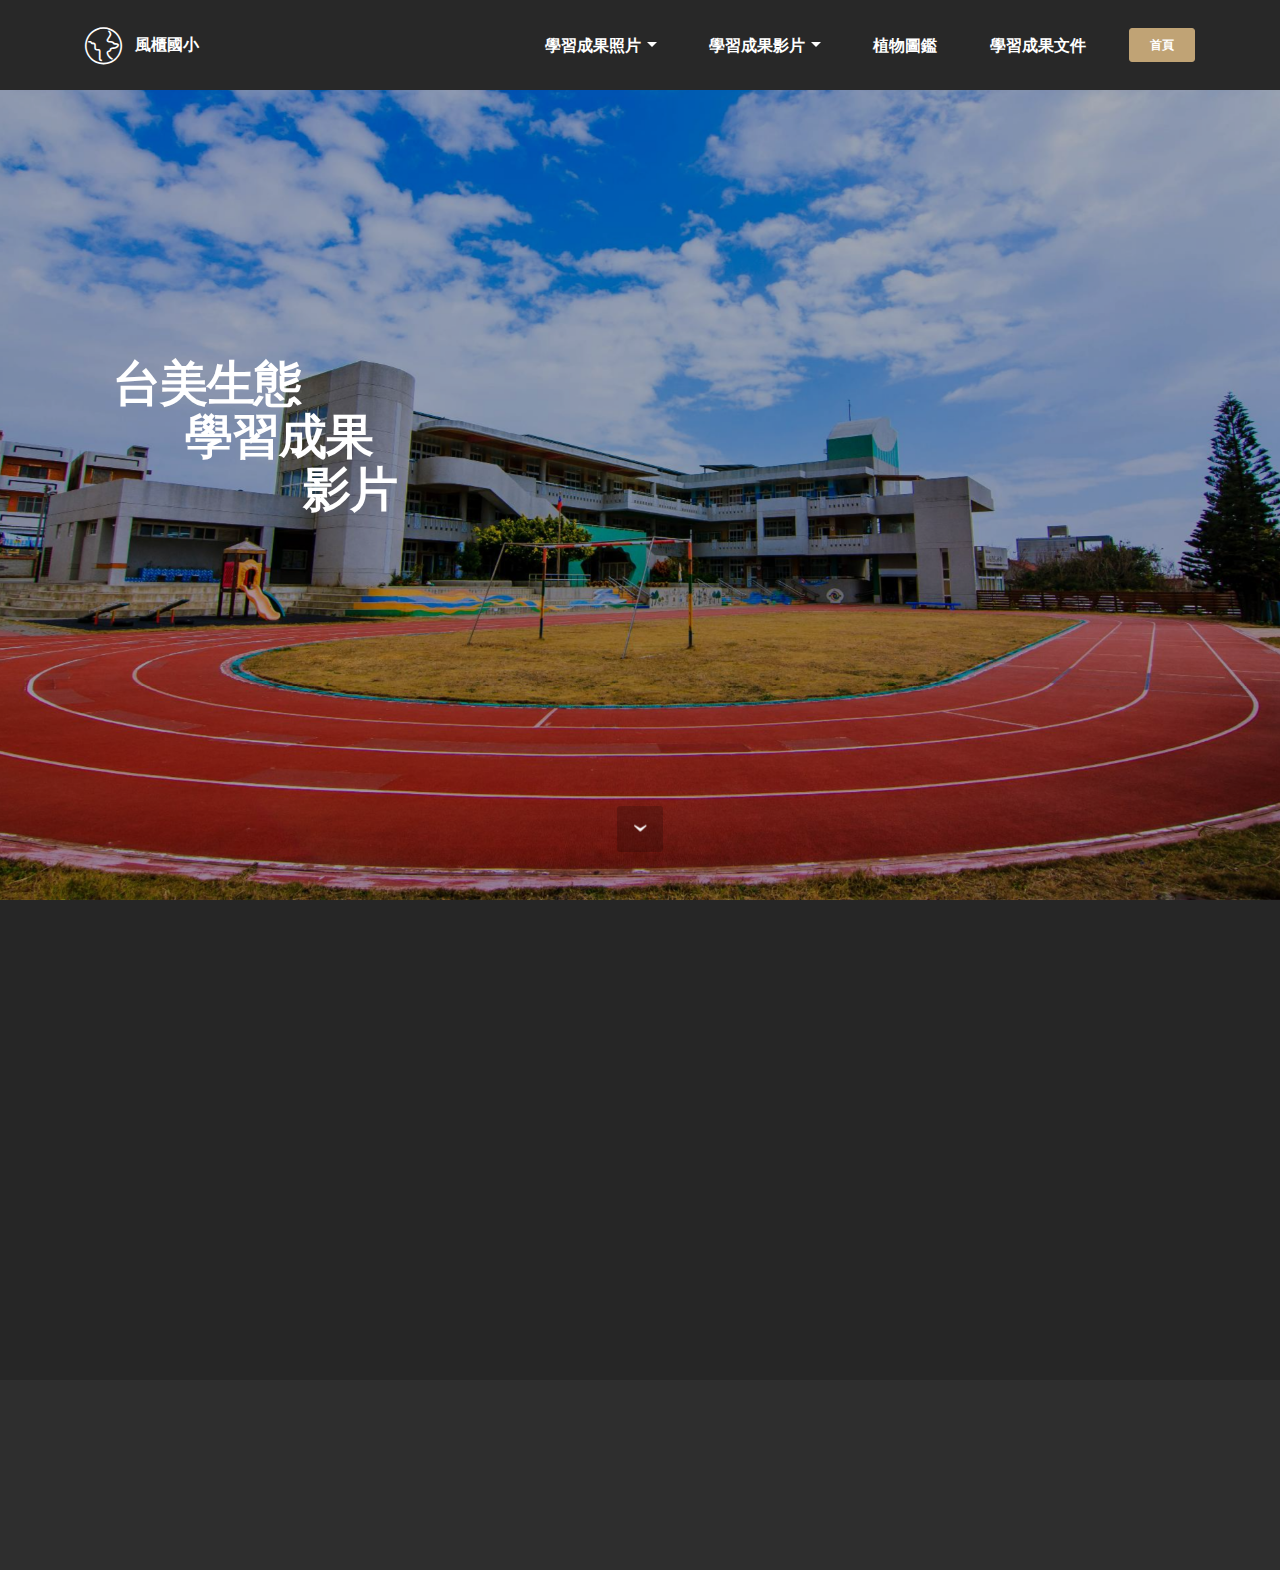
<file: page1.html>
<!DOCTYPE html>
<html>
<head>
  <!-- Site made with Mobirise Website Builder v4.2.4, https://mobirise.com -->
  <meta charset="UTF-8">
  <meta http-equiv="X-UA-Compatible" content="IE=edge">
  <meta name="generator" content="Mobirise v4.2.4, mobirise.com">
  <meta name="viewport" content="width=device-width, initial-scale=1">
  <link rel="shortcut icon" href="assets/images/mbr-favicon.png" type="image/x-icon">
  <meta name="description" content="">
  <title>學習成果影片</title>
  <link rel="stylesheet" href="assets/bootstrap-material-design-font/css/material.css">
  <link rel="stylesheet" href="assets/web/assets/mobirise-icons/mobirise-icons.css">
  <link rel="stylesheet" href="https://fonts.googleapis.com/css?family=Montserrat:400,700">
  <link rel="stylesheet" href="https://fonts.googleapis.com/css?family=Raleway:100,100i,200,200i,300,300i,400,400i,500,500i,600,600i,700,700i,800,800i,900,900i">
  <link rel="stylesheet" href="https://fonts.googleapis.com/css?family=Lora:400,700,400italic,700italic&subset=latin">
  <link rel="stylesheet" href="assets/tether/tether.min.css">
  <link rel="stylesheet" href="assets/bootstrap/css/bootstrap.min.css">
  <link rel="stylesheet" href="assets/dropdown/css/style.css">
  <link rel="stylesheet" href="assets/animate.css/animate.min.css">
  <link rel="stylesheet" href="assets/socicon/css/styles.css">
  <link rel="stylesheet" href="assets/theme/css/style.css">
  <link rel="stylesheet" href="assets/mobirise/css/mbr-additional.css" type="text/css">
  
  
  
</head>
<body>
<section id="ext_menu-8" data-rv-view="14">

    <nav class="navbar navbar-dropdown navbar-fixed-top">
        <div class="container">

            <div class="mbr-table">
                <div class="mbr-table-cell">

                    <div class="navbar-brand">
                        <a href="https://mobirise.com" class="mbri-globe mbr-iconfont mbr-iconfont-menu navbar-logo"></a>
                        <a class="navbar-caption" href="index.html">風櫃國小</a>
                    </div>

                </div>
                <div class="mbr-table-cell">

                    <button class="navbar-toggler pull-xs-right hidden-md-up" type="button" data-toggle="collapse" data-target="#exCollapsingNavbar">
                        <div class="hamburger-icon"></div>
                    </button>

                    <ul class="nav-dropdown collapse pull-xs-right nav navbar-nav navbar-toggleable-sm" id="exCollapsingNavbar"><li class="nav-item dropdown"><a class="nav-link link dropdown-toggle" href="https://mobirise.com/" data-toggle="dropdown-submenu" aria-expanded="false">學習成果照片</a><div class="dropdown-menu"><a class="dropdown-item" href="page8.html">闖關活動</a><a class="dropdown-item" href="page9.html">農耕趣</a><a class="dropdown-item" href="page10.html">上課照片</a><a class="dropdown-item" href="page11.html">能源課程</a><a class="dropdown-item" href="page7.html">行動會議</a></div></li><li class="nav-item dropdown open"><a class="nav-link link dropdown-toggle" href="page1.html" data-toggle="dropdown-submenu" aria-expanded="true">學習成果影片</a><div class="dropdown-menu"><a class="dropdown-item" href="page2.html">植物介紹影片</a><a class="dropdown-item" href="page1.html">學習成果影片</a><a class="dropdown-item" href="page3.html">農耕趣</a><a class="dropdown-item" href="page4.html">闖關</a><a class="dropdown-item" href="page5.html">鳥類保育</a></div></li><li class="nav-item"><a class="nav-link link" href="page12.html">植物圖鑑</a></li><li class="nav-item"><a class="nav-link link" href="page6.html">學習成果文件</a></li><li class="nav-item nav-btn"><a class="nav-link btn btn-primary" href="index.html">首頁</a></li></ul>
                    <button hidden="" class="navbar-toggler navbar-close" type="button" data-toggle="collapse" data-target="#exCollapsingNavbar">
                        <div class="close-icon"></div>
                    </button>

                </div>
            </div>

        </div>
    </nav>

</section>

<section class="engine"><a href="https://mobirise.co/g">create your own website</a></section><section class="mbr-section mbr-section-hero mbr-section-full header2 mbr-parallax-background mbr-after-navbar" id="header2-9" data-rv-view="16" style="background-image: url(assets/images/img-2000x1333.jpg);">

    <div class="mbr-overlay" style="opacity: 0.3; background-color: rgb(0, 0, 0);">
    </div>

    <div class="mbr-table mbr-table-full">
        <div class="mbr-table-cell">

            <div class="container">
                <div class="mbr-section row">
                    <div class="mbr-table-md-up">
                        
                        
                        

                        <div class="mbr-table-cell col-md-5 content-size text-xs-center text-md-right">

                            <h3 class="mbr-section-title display-2">台美生態 &nbsp; &nbsp; &nbsp; &nbsp;<br>&nbsp; &nbsp; &nbsp; &nbsp;學習成果 &nbsp;<br>影片</h3>

                            <div class="mbr-section-text">
                                <p></p>
                            </div>

                            

                        </div>
                        <div class="mbr-table-cell mbr-valign-top mbr-left-padding-md-up col-md-7 image-size" style="width: 70%;">
                            <div class="mbr-figure"><iframe class="mbr-embedded-video" src="https://www.youtube.com/embed/HUqJ1KxNRFg?rel=0&amp;amp;showinfo=0&amp;autoplay=1&amp;loop=1&amp;playlist=HUqJ1KxNRFg" width="1280" height="720" frameborder="0" allowfullscreen></iframe></div>
                        </div>

                    </div>
                </div>
            </div>

        </div>
    </div>

    <div class="mbr-arrow mbr-arrow-floating hidden-sm-down" aria-hidden="true"><a href="#contacts2-b"><i class="mbr-arrow-icon"></i></a></div>

</section>

<section class="mbr-section mbr-section-md-padding mbr-footer footer2" id="contacts2-b" data-rv-view="19" style="background-color: rgb(38, 38, 38); padding-top: 90px; padding-bottom: 90px;">
    
    <div class="container">
        <div class="row">
            <div class="mbr-footer-content col-xs-12 col-md-3">
                <p><strong>Address</strong><br>澎湖縣馬公市風櫃里66號<br><br><br>
<strong>Contacts</strong><br>
Fb:https://www.facebook.com/penghufkps/<br>
Phone: (06) 9951280<br><br></p>
            </div>
            <div class="mbr-footer-content col-xs-12 col-md-3"></div>
            <div class="col-xs-12 col-md-6">
                <div class="mbr-map"><iframe frameborder="0" style="border:0" src="https://www.google.com/maps/embed/v1/place?key=AIzaSyA0Dx_boXQiwvdz8sJHoYeZNVTdoWONYkU&amp;q=place_id:ChIJjTkjMptQbDQRIsXgkbqrwTc" allowfullscreen=""></iframe></div>
            </div>
        </div>
    </div>
</section>

<section class="mbr-section mbr-section-md-padding" id="social-buttons4-c" data-rv-view="21" style="background-color: rgb(46, 46, 46); padding-top: 30px; padding-bottom: 30px;">
    
    <div class="container">
        <div class="row">
            <div class="col-md-8 col-md-offset-2 text-xs-center">
                <h3 class="mbr-section-title display-2">FOLLOW US</h3>
                <div> <a class="btn btn-social" title="Facebook" target="_blank" href="https://www.facebook.com/penghufkps/"><i class="socicon socicon-facebook"></i></a>  <a class="btn btn-social" title="YouTube" target="_blank" href="https://www.youtube.com/channel/UC69TV3DEhH7MbRbWVWJRkPA?view_as=subscriber"><i class="socicon socicon-youtube"></i></a>       </div>
            </div>
        </div>
    </div>
</section>


  <script src="assets/web/assets/jquery/jquery.min.js"></script>
  <script src="assets/tether/tether.min.js"></script>
  <script src="assets/bootstrap/js/bootstrap.min.js"></script>
  <script src="assets/smooth-scroll/smooth-scroll.js"></script>
  <script src="assets/dropdown/js/script.min.js"></script>
  <script src="assets/viewport-checker/jquery.viewportchecker.js"></script>
  <script src="assets/jarallax/jarallax.js"></script>
  <script src="assets/touch-swipe/jquery.touch-swipe.min.js"></script>
  <script src="assets/theme/js/script.js"></script>
  
  
  <input name="animation" type="hidden">
  </body>
</html>
</file>
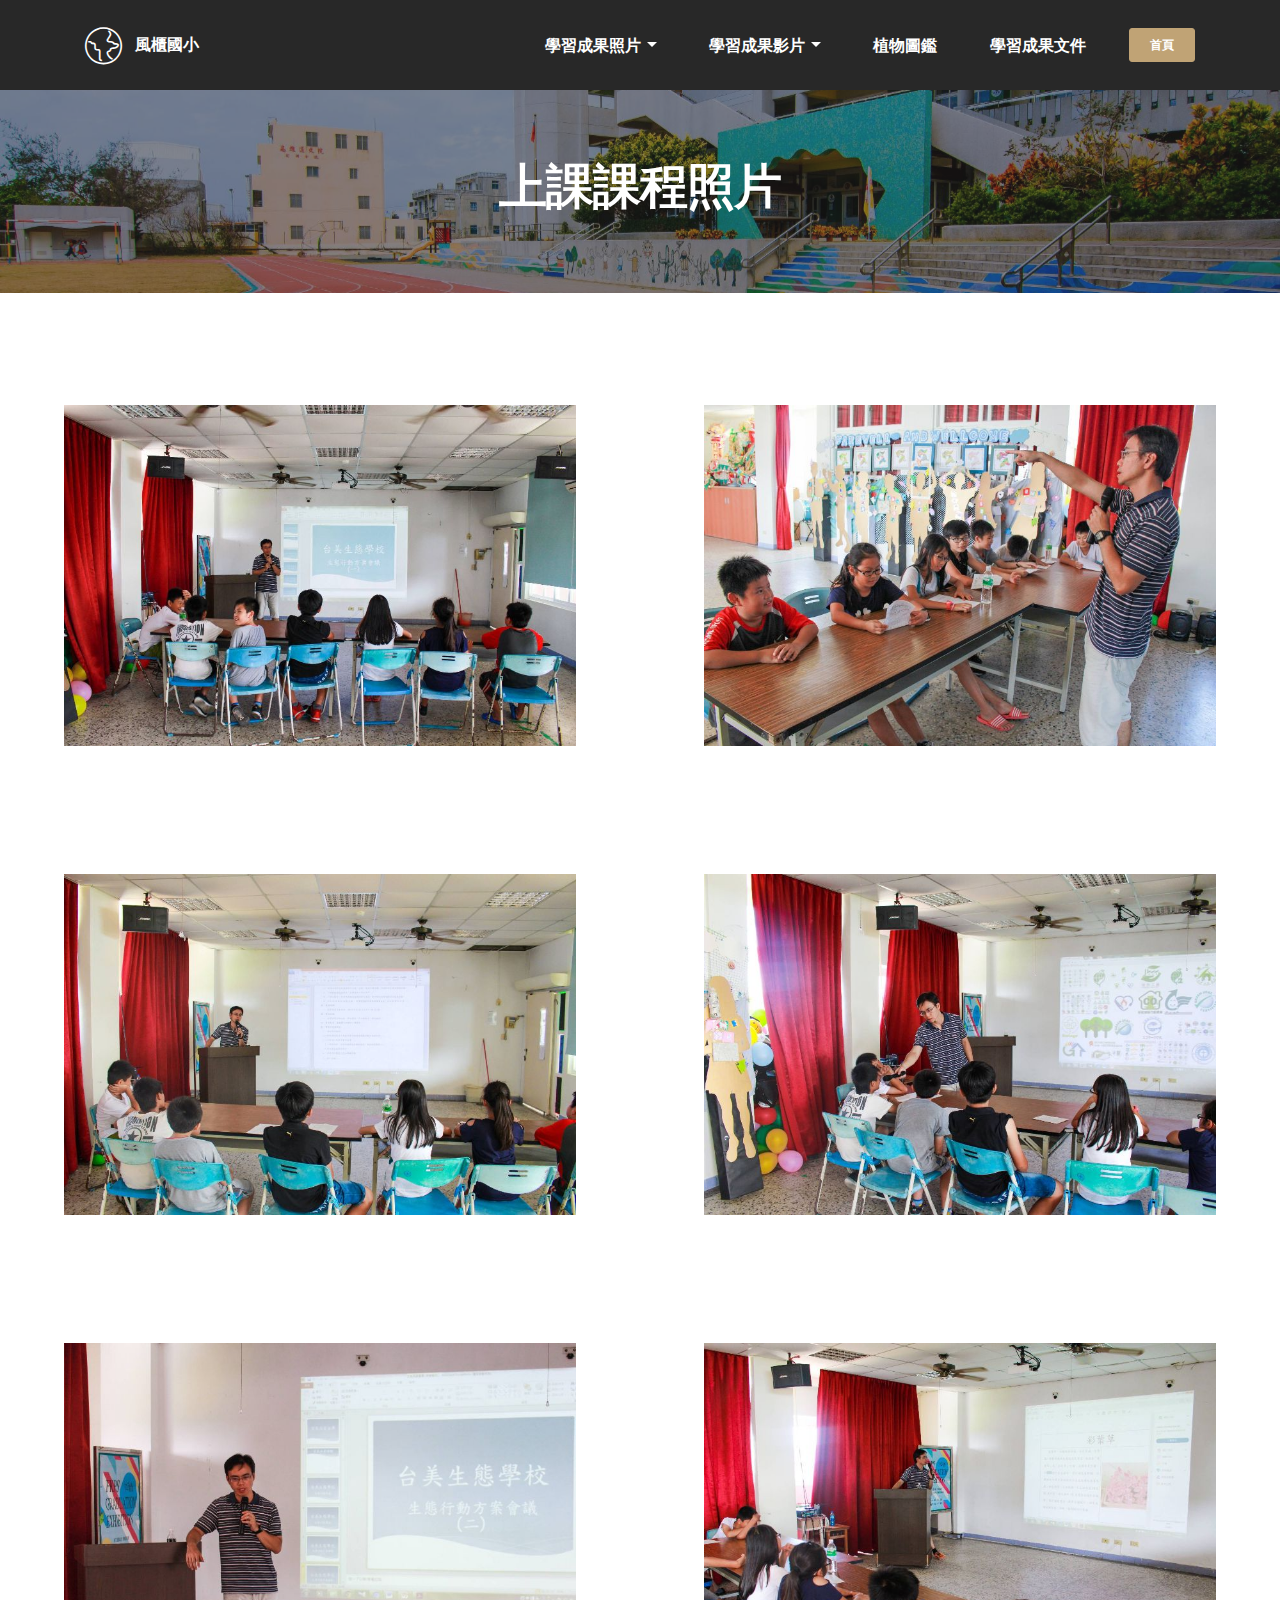
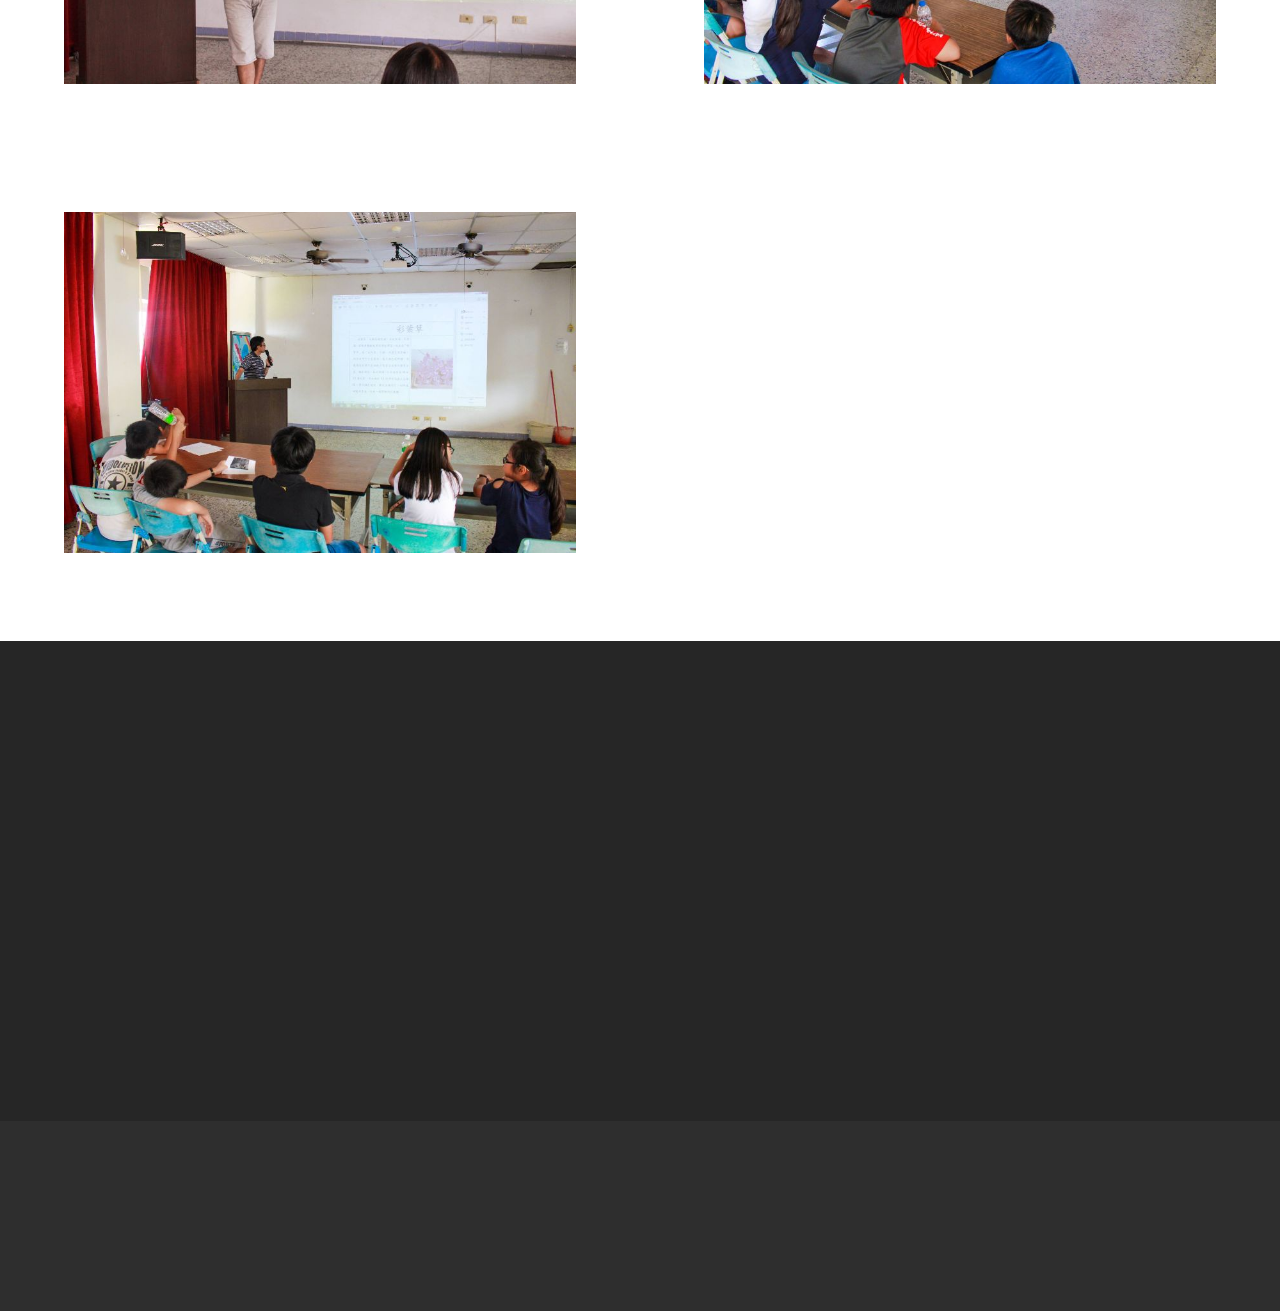
<file: page10.html>
<!DOCTYPE html>
<html>
<head>
  <!-- Site made with Mobirise Website Builder v4.2.4, https://mobirise.com -->
  <meta charset="UTF-8">
  <meta http-equiv="X-UA-Compatible" content="IE=edge">
  <meta name="generator" content="Mobirise v4.2.4, mobirise.com">
  <meta name="viewport" content="width=device-width, initial-scale=1">
  <link rel="shortcut icon" href="assets/images/mbr-favicon.png" type="image/x-icon">
  <meta name="description" content="Web Page Generator Description">
  <title>上課照片</title>
  <link rel="stylesheet" href="assets/web/assets/mobirise-icons/mobirise-icons.css">
  <link rel="stylesheet" href="https://fonts.googleapis.com/css?family=Montserrat:400,700">
  <link rel="stylesheet" href="https://fonts.googleapis.com/css?family=Raleway:100,100i,200,200i,300,300i,400,400i,500,500i,600,600i,700,700i,800,800i,900,900i">
  <link rel="stylesheet" href="assets/et-line-font-plugin/style.css">
  <link rel="stylesheet" href="https://fonts.googleapis.com/css?family=Lora:400,700,400italic,700italic&subset=latin">
  <link rel="stylesheet" href="assets/bootstrap-material-design-font/css/material.css">
  <link rel="stylesheet" href="assets/tether/tether.min.css">
  <link rel="stylesheet" href="assets/bootstrap/css/bootstrap.min.css">
  <link rel="stylesheet" href="assets/animate.css/animate.min.css">
  <link rel="stylesheet" href="assets/socicon/css/styles.css">
  <link rel="stylesheet" href="assets/dropdown/css/style.css">
  <link rel="stylesheet" href="assets/theme/css/style.css">
  <link rel="stylesheet" href="assets/mobirise-gallery/style.css">
  <link rel="stylesheet" href="assets/mobirise/css/mbr-additional.css" type="text/css">
  
  
  
</head>
<body>
<section id="ext_menu-1c" data-rv-view="188">

    <nav class="navbar navbar-dropdown navbar-fixed-top">
        <div class="container">

            <div class="mbr-table">
                <div class="mbr-table-cell">

                    <div class="navbar-brand">
                        <a href="https://mobirise.com" class="mbri-globe mbr-iconfont mbr-iconfont-menu navbar-logo"></a>
                        <a class="navbar-caption" href="index.html">風櫃國小</a>
                    </div>

                </div>
                <div class="mbr-table-cell">

                    <button class="navbar-toggler pull-xs-right hidden-md-up" type="button" data-toggle="collapse" data-target="#exCollapsingNavbar">
                        <div class="hamburger-icon"></div>
                    </button>

                    <ul class="nav-dropdown collapse pull-xs-right nav navbar-nav navbar-toggleable-sm" id="exCollapsingNavbar"><li class="nav-item dropdown"><a class="nav-link link dropdown-toggle" href="https://mobirise.com/" data-toggle="dropdown-submenu" aria-expanded="false">學習成果照片</a><div class="dropdown-menu"><a class="dropdown-item" href="page8.html">闖關活動</a><a class="dropdown-item" href="page9.html">農耕趣</a><a class="dropdown-item" href="page10.html">上課照片</a><a class="dropdown-item" href="page11.html">能源課程</a><a class="dropdown-item" href="page7.html">行動會議</a></div></li><li class="nav-item dropdown open"><a class="nav-link link dropdown-toggle" href="page1.html" data-toggle="dropdown-submenu" aria-expanded="true">學習成果影片</a><div class="dropdown-menu"><a class="dropdown-item" href="page2.html">植物介紹影片</a><a class="dropdown-item" href="page1.html">學習成果影片</a><a class="dropdown-item" href="page3.html">農耕趣</a><a class="dropdown-item" href="page4.html">闖關</a><a class="dropdown-item" href="page5.html">鳥類保育</a></div></li><li class="nav-item"><a class="nav-link link" href="page12.html">植物圖鑑</a></li><li class="nav-item"><a class="nav-link link" href="page6.html">學習成果文件</a></li><li class="nav-item nav-btn"><a class="nav-link btn btn-primary" href="index.html">首頁</a></li></ul>
                    <button hidden="" class="navbar-toggler navbar-close" type="button" data-toggle="collapse" data-target="#exCollapsingNavbar">
                        <div class="close-icon"></div>
                    </button>

                </div>
            </div>

        </div>
    </nav>

</section>

<section class="engine"><a href="https://mobirise.co/k">bootstrap template</a></section><section class="mbr-section article mbr-parallax-background mbr-after-navbar" id="msg-box8-1d" data-rv-view="190" style="background-image: url(assets/images/img-9-2000x1333.jpg); padding-top: 160px; padding-bottom: 80px;">

    <div class="mbr-overlay" style="opacity: 0.5; background-color: rgb(34, 34, 34);">
    </div>
    <div class="container">
        <div class="row">
            <div class="col-md-8 col-md-offset-2 text-xs-center">
                <h3 class="mbr-section-title display-2">上課課程照片</h3>
                <div class="lead"></div>
                
            </div>
        </div>
    </div>

</section>

<section class="mbr-gallery mbr-section mbr-section-nopadding mbr-slider-carousel" data-filter="false" id="gallery1-1e" data-rv-view="193" style="background-color: rgb(255, 255, 255); padding-top: 3rem; padding-bottom: 1.5rem;">
    <!-- Filter -->
    

    <!-- Gallery -->
    <div class="mbr-gallery-row">
        <div class=" mbr-gallery-layout-default">
            <div>
                <div>
                    <div class="mbr-gallery-item mbr-gallery-item__mobirise3 mbr-gallery-item--p4" data-video-url="false" data-tags="Awesome">
                        <div href="#lb-gallery1-1e" data-slide-to="0" data-toggle="modal">
                            
                            

                            <img src="assets/images/img-2-2000x1333-800x533.jpg" alt="">
                            
                            <span class="icon-focus"></span>
                            
                        </div>
                    </div><div class="mbr-gallery-item mbr-gallery-item__mobirise3 mbr-gallery-item--p4" data-video-url="false" data-tags="Awesome">
                        <div href="#lb-gallery1-1e" data-slide-to="1" data-toggle="modal">
                            
                            

                            <img src="assets/images/img-3-2000x1333-800x533.jpg" alt="">
                            
                            <span class="icon-focus"></span>
                            
                        </div>
                    </div><div class="mbr-gallery-item mbr-gallery-item__mobirise3 mbr-gallery-item--p4" data-video-url="false" data-tags="Awesome">
                        <div href="#lb-gallery1-1e" data-slide-to="2" data-toggle="modal">
                            
                            

                            <img src="assets/images/img-4-2000x1333-800x533.jpg" alt="">
                            
                            <span class="icon-focus"></span>
                            
                        </div>
                    </div><div class="mbr-gallery-item mbr-gallery-item__mobirise3 mbr-gallery-item--p4" data-video-url="false" data-tags="Awesome">
                        <div href="#lb-gallery1-1e" data-slide-to="3" data-toggle="modal">
                            
                            

                            <img src="assets/images/img-5-2000x1333-800x533.jpg" alt="">
                            
                            <span class="icon-focus"></span>
                            
                        </div>
                    </div><div class="mbr-gallery-item mbr-gallery-item__mobirise3 mbr-gallery-item--p4" data-video-url="false" data-tags="Awesome">
                        <div href="#lb-gallery1-1e" data-slide-to="4" data-toggle="modal">
                            
                            

                            <img src="assets/images/img-6-2000x1333-800x533.jpg" alt="">
                            
                            <span class="icon-focus"></span>
                            
                        </div>
                    </div><div class="mbr-gallery-item mbr-gallery-item__mobirise3 mbr-gallery-item--p4" data-video-url="false" data-tags="Awesome">
                        <div href="#lb-gallery1-1e" data-slide-to="5" data-toggle="modal">
                            
                            

                            <img src="assets/images/img-8-2000x1333-800x533.jpg" alt="">
                            
                            <span class="icon-focus"></span>
                            
                        </div>
                    </div><div class="mbr-gallery-item mbr-gallery-item__mobirise3 mbr-gallery-item--p4" data-video-url="false" data-tags="Awesome">
                        <div href="#lb-gallery1-1e" data-slide-to="6" data-toggle="modal">
                            
                            

                            <img src="assets/images/img-7-2000x1333-800x533.jpg" alt="">
                            
                            <span class="icon-focus"></span>
                            
                        </div>
                    </div>
                </div>
            </div>
            <div class="clearfix"></div>
        </div>
    </div>

    <!-- Lightbox -->
    <div data-app-prevent-settings="" class="mbr-slider modal fade carousel slide" tabindex="-1" data-keyboard="true" data-interval="false" id="lb-gallery1-1e">
        <div class="modal-dialog">
            <div class="modal-content">
                <div class="modal-body">
                    <ol class="carousel-indicators">
                        <li data-app-prevent-settings="" data-target="#lb-gallery1-1e" data-slide-to="0"></li><li data-app-prevent-settings="" data-target="#lb-gallery1-1e" data-slide-to="1"></li><li data-app-prevent-settings="" data-target="#lb-gallery1-1e" data-slide-to="2"></li><li data-app-prevent-settings="" data-target="#lb-gallery1-1e" data-slide-to="3"></li><li data-app-prevent-settings="" data-target="#lb-gallery1-1e" data-slide-to="4"></li><li data-app-prevent-settings="" data-target="#lb-gallery1-1e" class=" active" data-slide-to="5"></li><li data-app-prevent-settings="" data-target="#lb-gallery1-1e" data-slide-to="6"></li>
                    </ol>
                    <div class="carousel-inner">
                        <div class="carousel-item">
                            <img src="assets/images/img-2-2000x1333.jpg" alt="">
                        </div><div class="carousel-item">
                            <img src="assets/images/img-3-2000x1333.jpg" alt="">
                        </div><div class="carousel-item">
                            <img src="assets/images/img-4-2000x1333.jpg" alt="">
                        </div><div class="carousel-item">
                            <img src="assets/images/img-5-2000x1333.jpg" alt="">
                        </div><div class="carousel-item">
                            <img src="assets/images/img-6-2000x1333.jpg" alt="">
                        </div><div class="carousel-item active">
                            <img src="assets/images/img-8-2000x1333.jpg" alt="">
                        </div><div class="carousel-item">
                            <img src="assets/images/img-7-2000x1333.jpg" alt="">
                        </div>
                    </div>
                    <a class="left carousel-control" role="button" data-slide="prev" href="#lb-gallery1-1e">
                        <span class="icon-prev" aria-hidden="true"></span>
                        <span class="sr-only">Previous</span>
                    </a>
                    <a class="right carousel-control" role="button" data-slide="next" href="#lb-gallery1-1e">
                        <span class="icon-next" aria-hidden="true"></span>
                        <span class="sr-only">Next</span>
                    </a>

                    <a class="close" href="#" role="button" data-dismiss="modal">
                        <span aria-hidden="true">×</span>
                        <span class="sr-only">Close</span>
                    </a>
                </div>
            </div>
        </div>
    </div>
</section>

<section class="mbr-section mbr-section-md-padding mbr-footer footer2" id="contacts2-1f" data-rv-view="224" style="background-color: rgb(38, 38, 38); padding-top: 90px; padding-bottom: 90px;">
    
    <div class="container">
        <div class="row">
            <div class="mbr-footer-content col-xs-12 col-md-3">
                <p><strong>Address</strong><br>澎湖縣馬公市風櫃里66號<br><br><br>
<strong>Contacts</strong><br>
Fb:https://www.facebook.com/penghufkps/<br>
Phone: (06) 9951280<br><br></p>
            </div>
            <div class="mbr-footer-content col-xs-12 col-md-3"></div>
            <div class="col-xs-12 col-md-6">
                <div class="mbr-map"><iframe frameborder="0" style="border:0" src="https://www.google.com/maps/embed/v1/place?key=AIzaSyA0Dx_boXQiwvdz8sJHoYeZNVTdoWONYkU&amp;q=place_id:ChIJjTkjMptQbDQRIsXgkbqrwTc" allowfullscreen=""></iframe></div>
            </div>
        </div>
    </div>
</section>

<section class="mbr-section mbr-section-md-padding" id="social-buttons4-1g" data-rv-view="226" style="background-color: rgb(46, 46, 46); padding-top: 30px; padding-bottom: 30px;">
    
    <div class="container">
        <div class="row">
            <div class="col-md-8 col-md-offset-2 text-xs-center">
                <h3 class="mbr-section-title display-2">FOLLOW US</h3>
                <div> <a class="btn btn-social" title="Facebook" target="_blank" href="https://www.facebook.com/penghufkps/"><i class="socicon socicon-facebook"></i></a>  <a class="btn btn-social" title="YouTube" target="_blank" href="https://www.youtube.com/channel/UC69TV3DEhH7MbRbWVWJRkPA?view_as=subscriber"><i class="socicon socicon-youtube"></i></a>       </div>
            </div>
        </div>
    </div>
</section>


  <script src="assets/web/assets/jquery/jquery.min.js"></script>
  <script src="assets/tether/tether.min.js"></script>
  <script src="assets/bootstrap/js/bootstrap.min.js"></script>
  <script src="assets/jarallax/jarallax.js"></script>
  <script src="assets/smooth-scroll/smooth-scroll.js"></script>
  <script src="assets/viewport-checker/jquery.viewportchecker.js"></script>
  <script src="assets/masonry/masonry.pkgd.min.js"></script>
  <script src="assets/imagesloaded/imagesloaded.pkgd.min.js"></script>
  <script src="assets/bootstrap-carousel-swipe/bootstrap-carousel-swipe.js"></script>
  <script src="assets/dropdown/js/script.min.js"></script>
  <script src="assets/touch-swipe/jquery.touch-swipe.min.js"></script>
  <script src="assets/theme/js/script.js"></script>
  <script src="assets/mobirise-gallery/player.min.js"></script>
  <script src="assets/mobirise-gallery/script.js"></script>
  
  
  <input name="animation" type="hidden">
  </body>
</html>
</file>
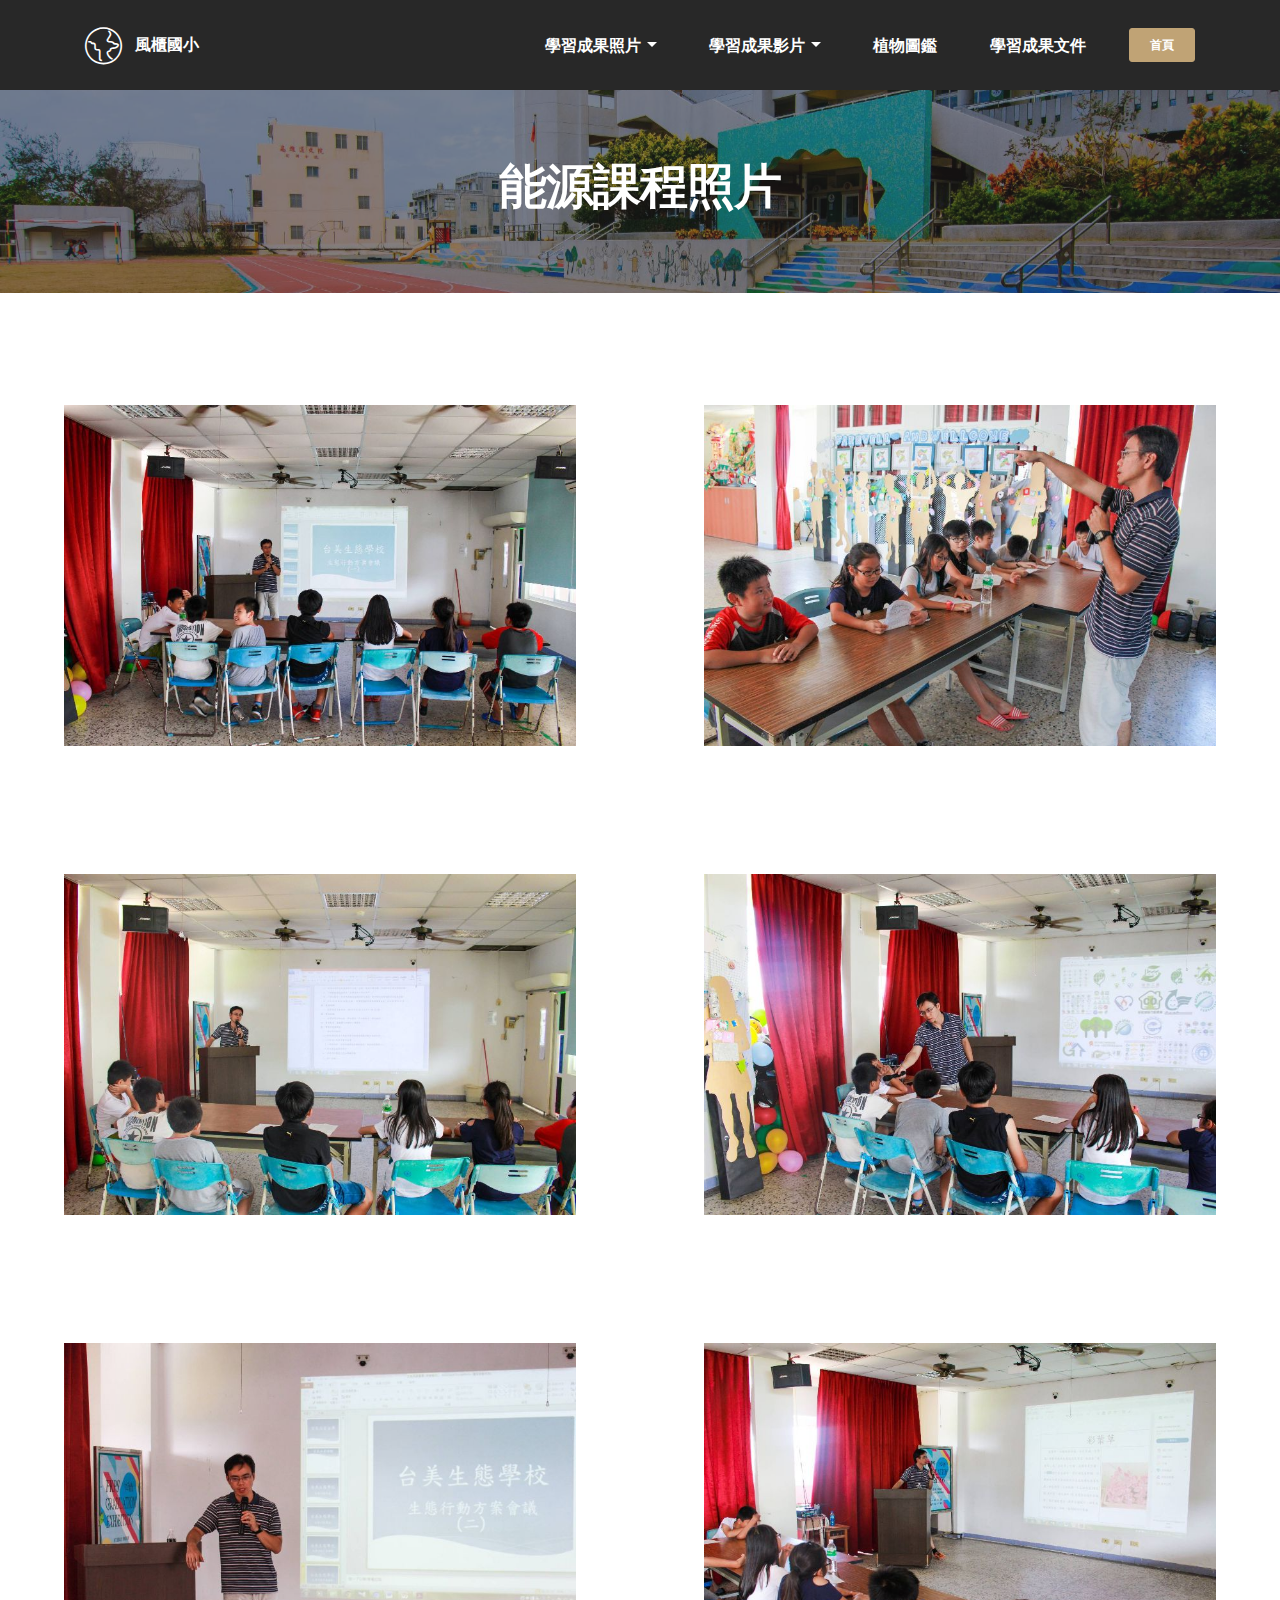
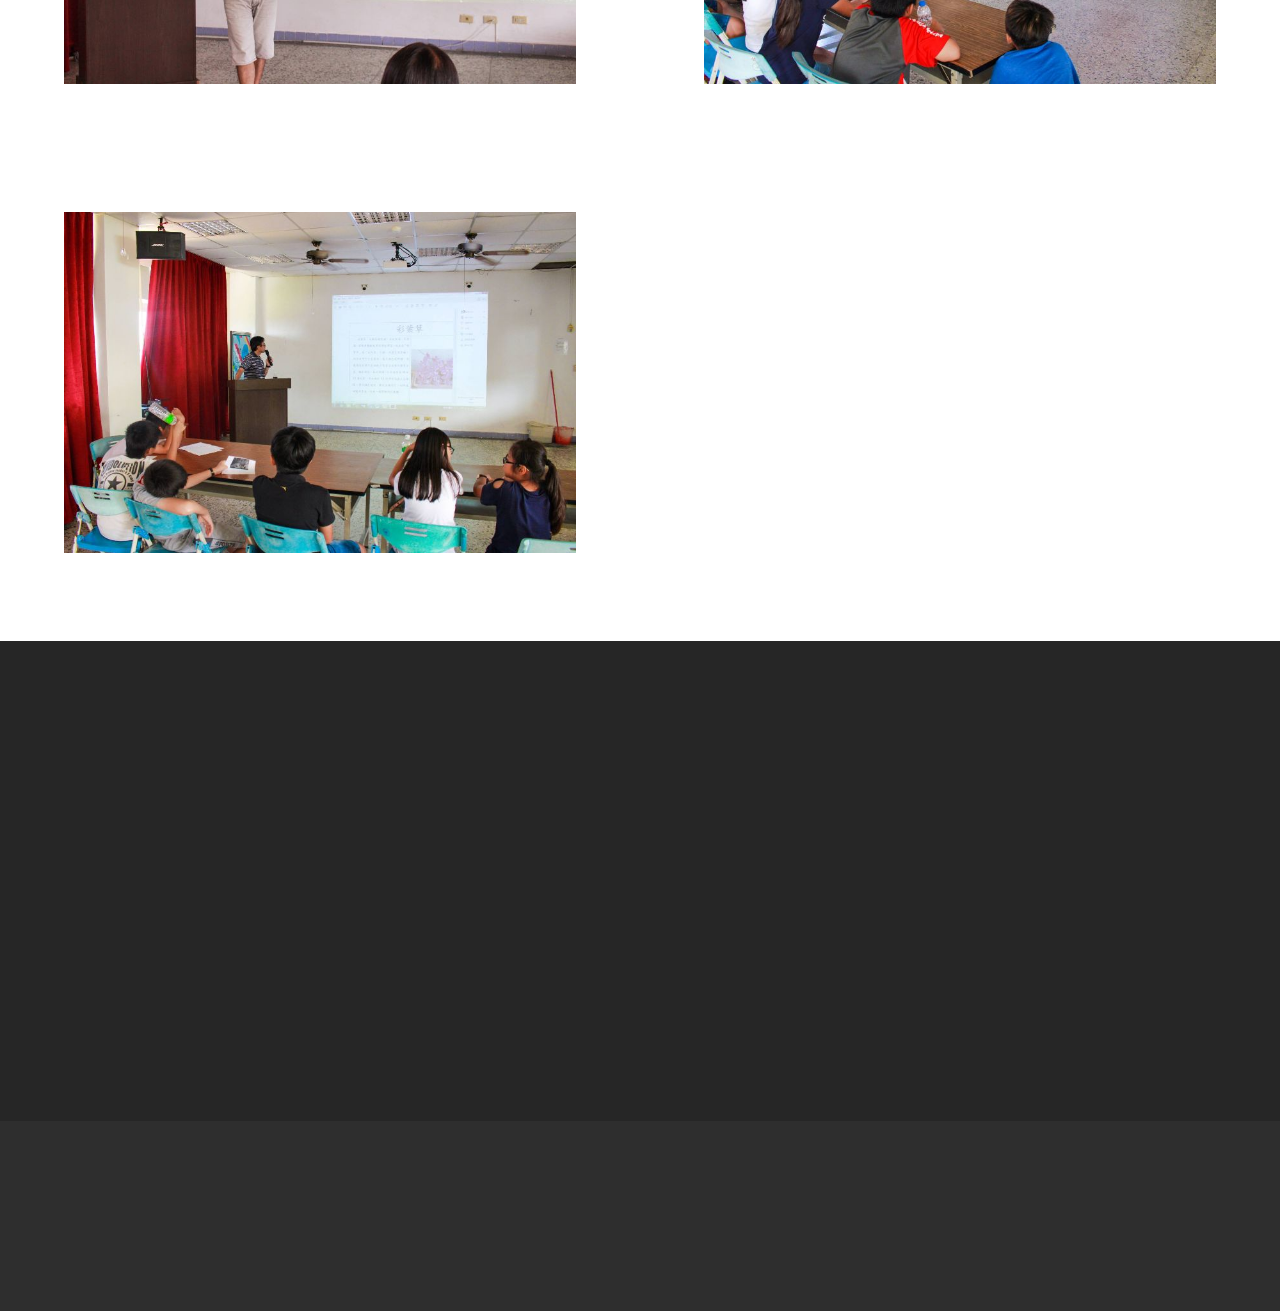
<file: page11.html>
<!DOCTYPE html>
<html>
<head>
  <!-- Site made with Mobirise Website Builder v4.2.4, https://mobirise.com -->
  <meta charset="UTF-8">
  <meta http-equiv="X-UA-Compatible" content="IE=edge">
  <meta name="generator" content="Mobirise v4.2.4, mobirise.com">
  <meta name="viewport" content="width=device-width, initial-scale=1">
  <link rel="shortcut icon" href="assets/images/mbr-favicon.png" type="image/x-icon">
  <meta name="description" content="Web Page Generator Description">
  <title>能源課程照片</title>
  <link rel="stylesheet" href="assets/web/assets/mobirise-icons/mobirise-icons.css">
  <link rel="stylesheet" href="https://fonts.googleapis.com/css?family=Montserrat:400,700">
  <link rel="stylesheet" href="https://fonts.googleapis.com/css?family=Raleway:100,100i,200,200i,300,300i,400,400i,500,500i,600,600i,700,700i,800,800i,900,900i">
  <link rel="stylesheet" href="assets/et-line-font-plugin/style.css">
  <link rel="stylesheet" href="https://fonts.googleapis.com/css?family=Lora:400,700,400italic,700italic&subset=latin">
  <link rel="stylesheet" href="assets/bootstrap-material-design-font/css/material.css">
  <link rel="stylesheet" href="assets/tether/tether.min.css">
  <link rel="stylesheet" href="assets/bootstrap/css/bootstrap.min.css">
  <link rel="stylesheet" href="assets/animate.css/animate.min.css">
  <link rel="stylesheet" href="assets/socicon/css/styles.css">
  <link rel="stylesheet" href="assets/dropdown/css/style.css">
  <link rel="stylesheet" href="assets/theme/css/style.css">
  <link rel="stylesheet" href="assets/mobirise-gallery/style.css">
  <link rel="stylesheet" href="assets/mobirise/css/mbr-additional.css" type="text/css">
  
  
  
</head>
<body>
<section id="ext_menu-1h" data-rv-view="228">

    <nav class="navbar navbar-dropdown navbar-fixed-top">
        <div class="container">

            <div class="mbr-table">
                <div class="mbr-table-cell">

                    <div class="navbar-brand">
                        <a href="https://mobirise.com" class="mbri-globe mbr-iconfont mbr-iconfont-menu navbar-logo"></a>
                        <a class="navbar-caption" href="index.html">風櫃國小</a>
                    </div>

                </div>
                <div class="mbr-table-cell">

                    <button class="navbar-toggler pull-xs-right hidden-md-up" type="button" data-toggle="collapse" data-target="#exCollapsingNavbar">
                        <div class="hamburger-icon"></div>
                    </button>

                    <ul class="nav-dropdown collapse pull-xs-right nav navbar-nav navbar-toggleable-sm" id="exCollapsingNavbar"><li class="nav-item dropdown"><a class="nav-link link dropdown-toggle" href="https://mobirise.com/" data-toggle="dropdown-submenu" aria-expanded="false">學習成果照片</a><div class="dropdown-menu"><a class="dropdown-item" href="page8.html">闖關活動</a><a class="dropdown-item" href="page9.html">農耕趣</a><a class="dropdown-item" href="page10.html">上課照片</a><a class="dropdown-item" href="page11.html">能源課程</a><a class="dropdown-item" href="page7.html">行動會議</a></div></li><li class="nav-item dropdown open"><a class="nav-link link dropdown-toggle" href="page1.html" data-toggle="dropdown-submenu" aria-expanded="true">學習成果影片</a><div class="dropdown-menu"><a class="dropdown-item" href="page2.html">植物介紹影片</a><a class="dropdown-item" href="page1.html">學習成果影片</a><a class="dropdown-item" href="page3.html">農耕趣</a><a class="dropdown-item" href="page4.html">闖關</a><a class="dropdown-item" href="page5.html">鳥類保育</a></div></li><li class="nav-item"><a class="nav-link link" href="page12.html">植物圖鑑</a></li><li class="nav-item"><a class="nav-link link" href="page6.html">學習成果文件</a></li><li class="nav-item nav-btn"><a class="nav-link btn btn-primary" href="index.html">首頁</a></li></ul>
                    <button hidden="" class="navbar-toggler navbar-close" type="button" data-toggle="collapse" data-target="#exCollapsingNavbar">
                        <div class="close-icon"></div>
                    </button>

                </div>
            </div>

        </div>
    </nav>

</section>

<section class="engine"><a href="https://mobirise.co/f">free bootstrap builder</a></section><section class="mbr-section article mbr-parallax-background mbr-after-navbar" id="msg-box8-1i" data-rv-view="230" style="background-image: url(assets/images/img-9-2000x1333.jpg); padding-top: 160px; padding-bottom: 80px;">

    <div class="mbr-overlay" style="opacity: 0.5; background-color: rgb(34, 34, 34);">
    </div>
    <div class="container">
        <div class="row">
            <div class="col-md-8 col-md-offset-2 text-xs-center">
                <h3 class="mbr-section-title display-2">能源課程照片</h3>
                <div class="lead"></div>
                
            </div>
        </div>
    </div>

</section>

<section class="mbr-gallery mbr-section mbr-section-nopadding mbr-slider-carousel" data-filter="false" id="gallery1-1j" data-rv-view="233" style="background-color: rgb(255, 255, 255); padding-top: 3rem; padding-bottom: 1.5rem;">
    <!-- Filter -->
    

    <!-- Gallery -->
    <div class="mbr-gallery-row">
        <div class=" mbr-gallery-layout-default">
            <div>
                <div>
                    <div class="mbr-gallery-item mbr-gallery-item__mobirise3 mbr-gallery-item--p4" data-video-url="false" data-tags="Awesome">
                        <div href="#lb-gallery1-1j" data-slide-to="0" data-toggle="modal">
                            
                            

                            <img src="assets/images/img-2-2000x1333-800x533.jpg" alt="">
                            
                            <span class="icon-focus"></span>
                            
                        </div>
                    </div><div class="mbr-gallery-item mbr-gallery-item__mobirise3 mbr-gallery-item--p4" data-video-url="false" data-tags="Awesome">
                        <div href="#lb-gallery1-1j" data-slide-to="1" data-toggle="modal">
                            
                            

                            <img src="assets/images/img-3-2000x1333-800x533.jpg" alt="">
                            
                            <span class="icon-focus"></span>
                            
                        </div>
                    </div><div class="mbr-gallery-item mbr-gallery-item__mobirise3 mbr-gallery-item--p4" data-video-url="false" data-tags="Awesome">
                        <div href="#lb-gallery1-1j" data-slide-to="2" data-toggle="modal">
                            
                            

                            <img src="assets/images/img-4-2000x1333-800x533.jpg" alt="">
                            
                            <span class="icon-focus"></span>
                            
                        </div>
                    </div><div class="mbr-gallery-item mbr-gallery-item__mobirise3 mbr-gallery-item--p4" data-video-url="false" data-tags="Awesome">
                        <div href="#lb-gallery1-1j" data-slide-to="3" data-toggle="modal">
                            
                            

                            <img src="assets/images/img-5-2000x1333-800x533.jpg" alt="">
                            
                            <span class="icon-focus"></span>
                            
                        </div>
                    </div><div class="mbr-gallery-item mbr-gallery-item__mobirise3 mbr-gallery-item--p4" data-video-url="false" data-tags="Awesome">
                        <div href="#lb-gallery1-1j" data-slide-to="4" data-toggle="modal">
                            
                            

                            <img src="assets/images/img-6-2000x1333-800x533.jpg" alt="">
                            
                            <span class="icon-focus"></span>
                            
                        </div>
                    </div><div class="mbr-gallery-item mbr-gallery-item__mobirise3 mbr-gallery-item--p4" data-video-url="false" data-tags="Awesome">
                        <div href="#lb-gallery1-1j" data-slide-to="5" data-toggle="modal">
                            
                            

                            <img src="assets/images/img-8-2000x1333-800x533.jpg" alt="">
                            
                            <span class="icon-focus"></span>
                            
                        </div>
                    </div><div class="mbr-gallery-item mbr-gallery-item__mobirise3 mbr-gallery-item--p4" data-video-url="false" data-tags="Awesome">
                        <div href="#lb-gallery1-1j" data-slide-to="6" data-toggle="modal">
                            
                            

                            <img src="assets/images/img-7-2000x1333-800x533.jpg" alt="">
                            
                            <span class="icon-focus"></span>
                            
                        </div>
                    </div>
                </div>
            </div>
            <div class="clearfix"></div>
        </div>
    </div>

    <!-- Lightbox -->
    <div data-app-prevent-settings="" class="mbr-slider modal fade carousel slide" tabindex="-1" data-keyboard="true" data-interval="false" id="lb-gallery1-1j">
        <div class="modal-dialog">
            <div class="modal-content">
                <div class="modal-body">
                    <ol class="carousel-indicators">
                        <li data-app-prevent-settings="" data-target="#lb-gallery1-1j" data-slide-to="0"></li><li data-app-prevent-settings="" data-target="#lb-gallery1-1j" data-slide-to="1"></li><li data-app-prevent-settings="" data-target="#lb-gallery1-1j" data-slide-to="2"></li><li data-app-prevent-settings="" data-target="#lb-gallery1-1j" data-slide-to="3"></li><li data-app-prevent-settings="" data-target="#lb-gallery1-1j" data-slide-to="4"></li><li data-app-prevent-settings="" data-target="#lb-gallery1-1j" class=" active" data-slide-to="5"></li><li data-app-prevent-settings="" data-target="#lb-gallery1-1j" data-slide-to="6"></li>
                    </ol>
                    <div class="carousel-inner">
                        <div class="carousel-item">
                            <img src="assets/images/img-2-2000x1333.jpg" alt="">
                        </div><div class="carousel-item">
                            <img src="assets/images/img-3-2000x1333.jpg" alt="">
                        </div><div class="carousel-item">
                            <img src="assets/images/img-4-2000x1333.jpg" alt="">
                        </div><div class="carousel-item">
                            <img src="assets/images/img-5-2000x1333.jpg" alt="">
                        </div><div class="carousel-item">
                            <img src="assets/images/img-6-2000x1333.jpg" alt="">
                        </div><div class="carousel-item active">
                            <img src="assets/images/img-8-2000x1333.jpg" alt="">
                        </div><div class="carousel-item">
                            <img src="assets/images/img-7-2000x1333.jpg" alt="">
                        </div>
                    </div>
                    <a class="left carousel-control" role="button" data-slide="prev" href="#lb-gallery1-1j">
                        <span class="icon-prev" aria-hidden="true"></span>
                        <span class="sr-only">Previous</span>
                    </a>
                    <a class="right carousel-control" role="button" data-slide="next" href="#lb-gallery1-1j">
                        <span class="icon-next" aria-hidden="true"></span>
                        <span class="sr-only">Next</span>
                    </a>

                    <a class="close" href="#" role="button" data-dismiss="modal">
                        <span aria-hidden="true">×</span>
                        <span class="sr-only">Close</span>
                    </a>
                </div>
            </div>
        </div>
    </div>
</section>

<section class="mbr-section mbr-section-md-padding mbr-footer footer2" id="contacts2-1k" data-rv-view="264" style="background-color: rgb(38, 38, 38); padding-top: 90px; padding-bottom: 90px;">
    
    <div class="container">
        <div class="row">
            <div class="mbr-footer-content col-xs-12 col-md-3">
                <p><strong>Address</strong><br>澎湖縣馬公市風櫃里66號<br><br><br>
<strong>Contacts</strong><br>
Fb:https://www.facebook.com/penghufkps/<br>
Phone: (06) 9951280<br><br></p>
            </div>
            <div class="mbr-footer-content col-xs-12 col-md-3"></div>
            <div class="col-xs-12 col-md-6">
                <div class="mbr-map"><iframe frameborder="0" style="border:0" src="https://www.google.com/maps/embed/v1/place?key=AIzaSyA0Dx_boXQiwvdz8sJHoYeZNVTdoWONYkU&amp;q=place_id:ChIJjTkjMptQbDQRIsXgkbqrwTc" allowfullscreen=""></iframe></div>
            </div>
        </div>
    </div>
</section>

<section class="mbr-section mbr-section-md-padding" id="social-buttons4-1l" data-rv-view="266" style="background-color: rgb(46, 46, 46); padding-top: 30px; padding-bottom: 30px;">
    
    <div class="container">
        <div class="row">
            <div class="col-md-8 col-md-offset-2 text-xs-center">
                <h3 class="mbr-section-title display-2">FOLLOW US</h3>
                <div> <a class="btn btn-social" title="Facebook" target="_blank" href="https://www.facebook.com/penghufkps/"><i class="socicon socicon-facebook"></i></a>  <a class="btn btn-social" title="YouTube" target="_blank" href="https://www.youtube.com/channel/UC69TV3DEhH7MbRbWVWJRkPA?view_as=subscriber"><i class="socicon socicon-youtube"></i></a>       </div>
            </div>
        </div>
    </div>
</section>


  <script src="assets/web/assets/jquery/jquery.min.js"></script>
  <script src="assets/tether/tether.min.js"></script>
  <script src="assets/bootstrap/js/bootstrap.min.js"></script>
  <script src="assets/jarallax/jarallax.js"></script>
  <script src="assets/smooth-scroll/smooth-scroll.js"></script>
  <script src="assets/viewport-checker/jquery.viewportchecker.js"></script>
  <script src="assets/masonry/masonry.pkgd.min.js"></script>
  <script src="assets/imagesloaded/imagesloaded.pkgd.min.js"></script>
  <script src="assets/bootstrap-carousel-swipe/bootstrap-carousel-swipe.js"></script>
  <script src="assets/dropdown/js/script.min.js"></script>
  <script src="assets/touch-swipe/jquery.touch-swipe.min.js"></script>
  <script src="assets/theme/js/script.js"></script>
  <script src="assets/mobirise-gallery/player.min.js"></script>
  <script src="assets/mobirise-gallery/script.js"></script>
  
  
  <input name="animation" type="hidden">
  </body>
</html>
</file>
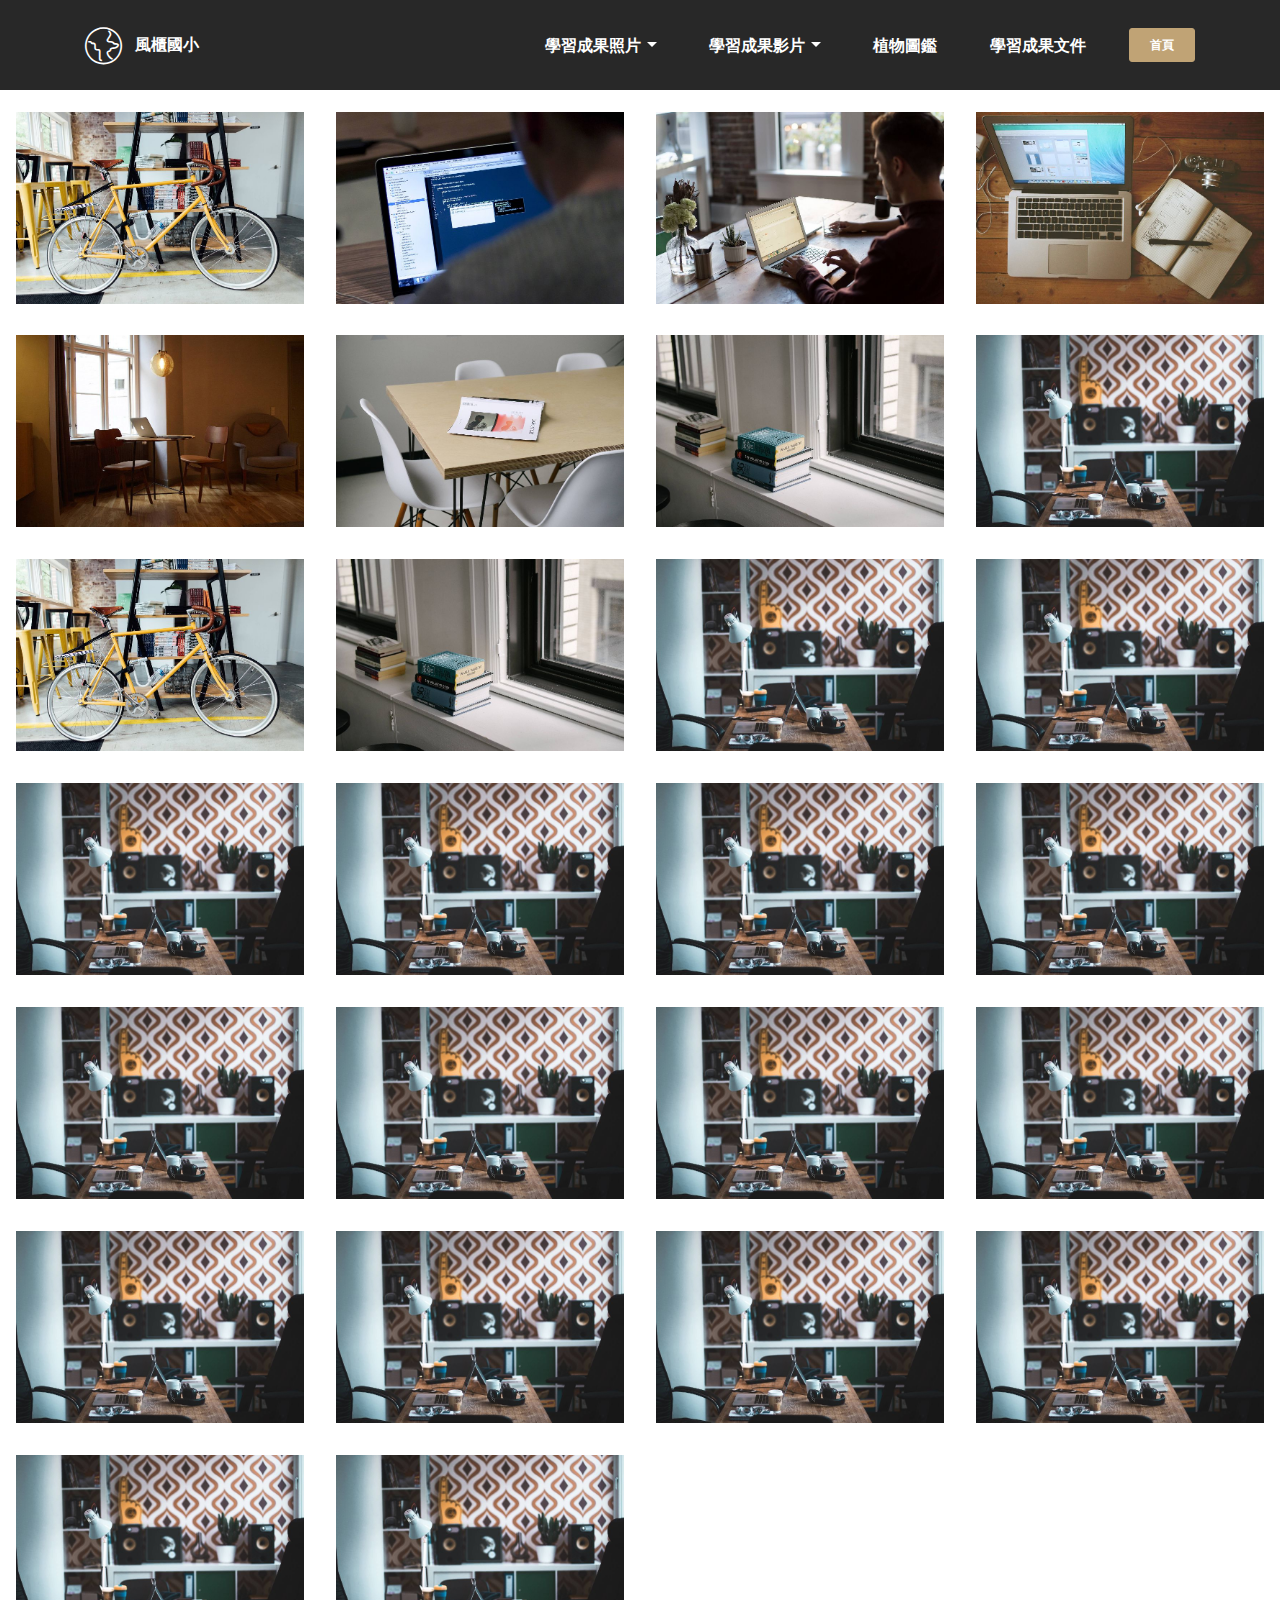
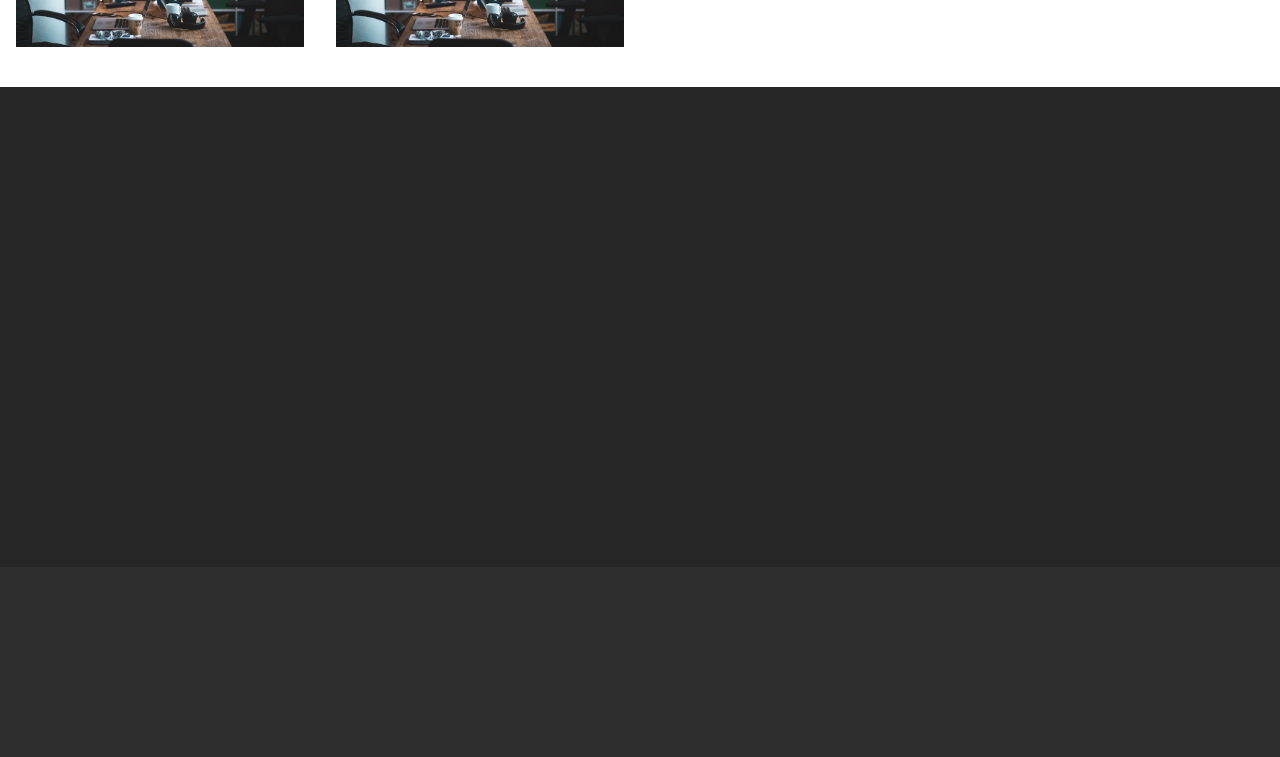
<file: page12.html>
<!DOCTYPE html>
<html>
<head>
  <!-- Site made with Mobirise Website Builder v4.2.4, https://mobirise.com -->
  <meta charset="UTF-8">
  <meta http-equiv="X-UA-Compatible" content="IE=edge">
  <meta name="generator" content="Mobirise v4.2.4, mobirise.com">
  <meta name="viewport" content="width=device-width, initial-scale=1">
  <link rel="shortcut icon" href="assets/images/mbr-favicon.png" type="image/x-icon">
  <meta name="description" content="">
  <title>植物圖鑑</title>
  <link rel="stylesheet" href="assets/web/assets/mobirise-icons/mobirise-icons.css">
  <link rel="stylesheet" href="https://fonts.googleapis.com/css?family=Montserrat:400,700">
  <link rel="stylesheet" href="https://fonts.googleapis.com/css?family=Raleway:100,100i,200,200i,300,300i,400,400i,500,500i,600,600i,700,700i,800,800i,900,900i">
  <link rel="stylesheet" href="assets/et-line-font-plugin/style.css">
  <link rel="stylesheet" href="https://fonts.googleapis.com/css?family=Lora:400,700,400italic,700italic&subset=latin">
  <link rel="stylesheet" href="assets/bootstrap-material-design-font/css/material.css">
  <link rel="stylesheet" href="assets/tether/tether.min.css">
  <link rel="stylesheet" href="assets/bootstrap/css/bootstrap.min.css">
  <link rel="stylesheet" href="assets/animate.css/animate.min.css">
  <link rel="stylesheet" href="assets/socicon/css/styles.css">
  <link rel="stylesheet" href="assets/dropdown/css/style.css">
  <link rel="stylesheet" href="assets/theme/css/style.css">
  <link rel="stylesheet" href="assets/mobirise-gallery/style.css">
  <link rel="stylesheet" href="assets/mobirise/css/mbr-additional.css" type="text/css">
  
  
  
</head>
<body>
<section id="ext_menu-1m" data-rv-view="375">

    <nav class="navbar navbar-dropdown navbar-fixed-top">
        <div class="container">

            <div class="mbr-table">
                <div class="mbr-table-cell">

                    <div class="navbar-brand">
                        <a href="https://mobirise.com" class="mbri-globe mbr-iconfont mbr-iconfont-menu navbar-logo"></a>
                        <a class="navbar-caption" href="index.html">風櫃國小</a>
                    </div>

                </div>
                <div class="mbr-table-cell">

                    <button class="navbar-toggler pull-xs-right hidden-md-up" type="button" data-toggle="collapse" data-target="#exCollapsingNavbar">
                        <div class="hamburger-icon"></div>
                    </button>

                    <ul class="nav-dropdown collapse pull-xs-right nav navbar-nav navbar-toggleable-sm" id="exCollapsingNavbar"><li class="nav-item dropdown"><a class="nav-link link dropdown-toggle" href="https://mobirise.com/" data-toggle="dropdown-submenu" aria-expanded="false">學習成果照片</a><div class="dropdown-menu"><a class="dropdown-item" href="page8.html">闖關活動</a><a class="dropdown-item" href="page9.html">農耕趣</a><a class="dropdown-item" href="page10.html">上課照片</a><a class="dropdown-item" href="page11.html">能源課程</a><a class="dropdown-item" href="page7.html">行動會議</a></div></li><li class="nav-item dropdown open"><a class="nav-link link dropdown-toggle" href="page1.html" data-toggle="dropdown-submenu" aria-expanded="true">學習成果影片</a><div class="dropdown-menu"><a class="dropdown-item" href="page2.html">植物介紹影片</a><a class="dropdown-item" href="page1.html">學習成果影片</a><a class="dropdown-item" href="page3.html">農耕趣</a><a class="dropdown-item" href="page4.html">闖關</a><a class="dropdown-item" href="page5.html">鳥類保育</a></div></li><li class="nav-item"><a class="nav-link link" href="page12.html">植物圖鑑</a></li><li class="nav-item"><a class="nav-link link" href="page6.html">學習成果文件</a></li><li class="nav-item nav-btn"><a class="nav-link btn btn-primary" href="index.html">首頁</a></li></ul>
                    <button hidden="" class="navbar-toggler navbar-close" type="button" data-toggle="collapse" data-target="#exCollapsingNavbar">
                        <div class="close-icon"></div>
                    </button>

                </div>
            </div>

        </div>
    </nav>

</section>

<section class="engine"><a href="https://mobirise.co/g">how to create your own website for free</a></section><section class="mbr-gallery mbr-section mbr-section-nopadding mbr-slider-carousel mbr-after-navbar" data-filter="false" id="gallery1-1u" data-rv-view="268" style="background-color: rgb(255, 255, 255); padding-top: 6rem; padding-bottom: 1.5rem;">
    <!-- Filter -->
    

    <!-- Gallery -->
    <div class="mbr-gallery-row">
        <div class=" mbr-gallery-layout-default">
            <div>
                <div>
                    <div class="mbr-gallery-item mbr-gallery-item__mobirise3 mbr-gallery-item--p1" data-video-url="false" data-tags="Awesome">
                        <div href="#lb-gallery1-1u" data-slide-to="0" data-toggle="modal">
                            
                            

                            <img src="assets/images/bike-small.jpg" alt="">
                            
                            <span class="icon-focus"></span>
                            
                        </div>
                    </div><div class="mbr-gallery-item mbr-gallery-item__mobirise3 mbr-gallery-item--p1" data-video-url="false" data-tags="Responsive">
                        <div href="#lb-gallery1-1u" data-slide-to="1" data-toggle="modal">
                            
                            

                            <img src="assets/images/code-man-small.jpg" alt="">
                            
                            <span class="icon-focus"></span>
                            
                        </div>
                    </div><div class="mbr-gallery-item mbr-gallery-item__mobirise3 mbr-gallery-item--p1" data-video-url="false" data-tags="Creative">
                        <div href="#lb-gallery1-1u" data-slide-to="2" data-toggle="modal">
                            
                            

                            <img src="assets/images/coworkers-small.jpg" alt="">
                            
                            <span class="icon-focus"></span>
                            
                        </div>
                    </div><div class="mbr-gallery-item mbr-gallery-item__mobirise3 mbr-gallery-item--p1" data-video-url="false" data-tags="Animated">
                        <div href="#lb-gallery1-1u" data-slide-to="3" data-toggle="modal">
                            
                            

                            <img src="assets/images/desktop-small.jpg" alt="">
                            
                            <span class="icon-focus"></span>
                            
                        </div>
                    </div><div class="mbr-gallery-item mbr-gallery-item__mobirise3 mbr-gallery-item--p1" data-video-url="false" data-tags="Awesome">
                        <div href="#lb-gallery1-1u" data-slide-to="4" data-toggle="modal">
                            
                            

                            <img src="assets/images/room-laptop-small.jpg" alt="">
                            
                            <span class="icon-focus"></span>
                            
                        </div>
                    </div><div class="mbr-gallery-item mbr-gallery-item__mobirise3 mbr-gallery-item--p1" data-video-url="false" data-tags="Beautiful">
                        <div href="#lb-gallery1-1u" data-slide-to="5" data-toggle="modal">
                            
                            

                            <img src="assets/images/table-small.jpg" alt="">
                            
                            <span class="icon-focus"></span>
                            
                        </div>
                    </div><div class="mbr-gallery-item mbr-gallery-item__mobirise3 mbr-gallery-item--p1" data-video-url="false" data-tags="Responsive">
                        <div href="#lb-gallery1-1u" data-slide-to="6" data-toggle="modal">
                            
                            

                            <img src="assets/images/windows-books-small.jpg" alt="">
                            
                            <span class="icon-focus"></span>
                            
                        </div>
                    </div><div class="mbr-gallery-item mbr-gallery-item__mobirise3 mbr-gallery-item--p1" data-video-url="false" data-tags="Animated">
                        <div href="#lb-gallery1-1u" data-slide-to="7" data-toggle="modal">
                            
                            

                            <img src="assets/images/working-area-small.jpg" alt="">
                            
                            <span class="icon-focus"></span>
                            
                        </div>
                    </div><div class="mbr-gallery-item mbr-gallery-item__mobirise3 mbr-gallery-item--p1" data-video-url="false" data-tags="Awesome">
                        <div href="#lb-gallery1-1u" data-slide-to="8" data-toggle="modal">
                            
                            

                            <img src="assets/images/bike-small.jpg" alt="">
                            
                            <span class="icon-focus"></span>
                            
                        </div>
                    </div><div class="mbr-gallery-item mbr-gallery-item__mobirise3 mbr-gallery-item--p1" data-video-url="false" data-tags="Responsive">
                        <div href="#lb-gallery1-1u" data-slide-to="9" data-toggle="modal">
                            
                            

                            <img src="assets/images/windows-books-small.jpg" alt="">
                            
                            <span class="icon-focus"></span>
                            
                        </div>
                    </div><div class="mbr-gallery-item mbr-gallery-item__mobirise3 mbr-gallery-item--p1" data-video-url="false" data-tags="Animated">
                        <div href="#lb-gallery1-1u" data-slide-to="10" data-toggle="modal">
                            
                            

                            <img src="assets/images/working-area-small.jpg" alt="">
                            
                            <span class="icon-focus"></span>
                            
                        </div>
                    </div><div class="mbr-gallery-item mbr-gallery-item__mobirise3 mbr-gallery-item--p1" data-video-url="false" data-tags="Animated">
                        <div href="#lb-gallery1-1u" data-slide-to="11" data-toggle="modal">
                            
                            

                            <img src="assets/images/working-area-small.jpg" alt="">
                            
                            <span class="icon-focus"></span>
                            
                        </div>
                    </div><div class="mbr-gallery-item mbr-gallery-item__mobirise3 mbr-gallery-item--p1" data-video-url="false" data-tags="Animated">
                        <div href="#lb-gallery1-1u" data-slide-to="12" data-toggle="modal">
                            
                            

                            <img src="assets/images/working-area-small.jpg" alt="">
                            
                            <span class="icon-focus"></span>
                            
                        </div>
                    </div><div class="mbr-gallery-item mbr-gallery-item__mobirise3 mbr-gallery-item--p1" data-video-url="false" data-tags="Animated">
                        <div href="#lb-gallery1-1u" data-slide-to="13" data-toggle="modal">
                            
                            

                            <img src="assets/images/working-area-small.jpg" alt="">
                            
                            <span class="icon-focus"></span>
                            
                        </div>
                    </div><div class="mbr-gallery-item mbr-gallery-item__mobirise3 mbr-gallery-item--p1" data-video-url="false" data-tags="Animated">
                        <div href="#lb-gallery1-1u" data-slide-to="14" data-toggle="modal">
                            
                            

                            <img src="assets/images/working-area-small.jpg" alt="">
                            
                            <span class="icon-focus"></span>
                            
                        </div>
                    </div><div class="mbr-gallery-item mbr-gallery-item__mobirise3 mbr-gallery-item--p1" data-video-url="false" data-tags="Animated">
                        <div href="#lb-gallery1-1u" data-slide-to="15" data-toggle="modal">
                            
                            

                            <img src="assets/images/working-area-small.jpg" alt="">
                            
                            <span class="icon-focus"></span>
                            
                        </div>
                    </div><div class="mbr-gallery-item mbr-gallery-item__mobirise3 mbr-gallery-item--p1" data-video-url="false" data-tags="Animated">
                        <div href="#lb-gallery1-1u" data-slide-to="16" data-toggle="modal">
                            
                            

                            <img src="assets/images/working-area-small.jpg" alt="">
                            
                            <span class="icon-focus"></span>
                            
                        </div>
                    </div><div class="mbr-gallery-item mbr-gallery-item__mobirise3 mbr-gallery-item--p1" data-video-url="false" data-tags="Animated">
                        <div href="#lb-gallery1-1u" data-slide-to="17" data-toggle="modal">
                            
                            

                            <img src="assets/images/working-area-small.jpg" alt="">
                            
                            <span class="icon-focus"></span>
                            
                        </div>
                    </div><div class="mbr-gallery-item mbr-gallery-item__mobirise3 mbr-gallery-item--p1" data-video-url="false" data-tags="Animated">
                        <div href="#lb-gallery1-1u" data-slide-to="18" data-toggle="modal">
                            
                            

                            <img src="assets/images/working-area-small.jpg" alt="">
                            
                            <span class="icon-focus"></span>
                            
                        </div>
                    </div><div class="mbr-gallery-item mbr-gallery-item__mobirise3 mbr-gallery-item--p1" data-video-url="false" data-tags="Animated">
                        <div href="#lb-gallery1-1u" data-slide-to="19" data-toggle="modal">
                            
                            

                            <img src="assets/images/working-area-small.jpg" alt="">
                            
                            <span class="icon-focus"></span>
                            
                        </div>
                    </div><div class="mbr-gallery-item mbr-gallery-item__mobirise3 mbr-gallery-item--p1" data-video-url="false" data-tags="Animated">
                        <div href="#lb-gallery1-1u" data-slide-to="20" data-toggle="modal">
                            
                            

                            <img src="assets/images/working-area-small.jpg" alt="">
                            
                            <span class="icon-focus"></span>
                            
                        </div>
                    </div><div class="mbr-gallery-item mbr-gallery-item__mobirise3 mbr-gallery-item--p1" data-video-url="false" data-tags="Animated">
                        <div href="#lb-gallery1-1u" data-slide-to="21" data-toggle="modal">
                            
                            

                            <img src="assets/images/working-area-small.jpg" alt="">
                            
                            <span class="icon-focus"></span>
                            
                        </div>
                    </div><div class="mbr-gallery-item mbr-gallery-item__mobirise3 mbr-gallery-item--p1" data-video-url="false" data-tags="Animated">
                        <div href="#lb-gallery1-1u" data-slide-to="22" data-toggle="modal">
                            
                            

                            <img src="assets/images/working-area-small.jpg" alt="">
                            
                            <span class="icon-focus"></span>
                            
                        </div>
                    </div><div class="mbr-gallery-item mbr-gallery-item__mobirise3 mbr-gallery-item--p1" data-video-url="false" data-tags="Animated">
                        <div href="#lb-gallery1-1u" data-slide-to="23" data-toggle="modal">
                            
                            

                            <img src="assets/images/working-area-small.jpg" alt="">
                            
                            <span class="icon-focus"></span>
                            
                        </div>
                    </div><div class="mbr-gallery-item mbr-gallery-item__mobirise3 mbr-gallery-item--p1" data-video-url="false" data-tags="Animated">
                        <div href="#lb-gallery1-1u" data-slide-to="24" data-toggle="modal">
                            
                            

                            <img src="assets/images/working-area-small.jpg" alt="">
                            
                            <span class="icon-focus"></span>
                            
                        </div>
                    </div><div class="mbr-gallery-item mbr-gallery-item__mobirise3 mbr-gallery-item--p1" data-video-url="false" data-tags="Animated">
                        <div href="#lb-gallery1-1u" data-slide-to="25" data-toggle="modal">
                            
                            

                            <img src="assets/images/working-area-small.jpg" alt="">
                            
                            <span class="icon-focus"></span>
                            
                        </div>
                    </div>
                </div>
            </div>
            <div class="clearfix"></div>
        </div>
    </div>

    <!-- Lightbox -->
    <div data-app-prevent-settings="" class="mbr-slider modal fade carousel slide" tabindex="-1" data-keyboard="true" data-interval="false" id="lb-gallery1-1u">
        <div class="modal-dialog">
            <div class="modal-content">
                <div class="modal-body">
                    <ol class="carousel-indicators">
                        <li data-app-prevent-settings="" data-target="#lb-gallery1-1u" data-slide-to="0"></li><li data-app-prevent-settings="" data-target="#lb-gallery1-1u" data-slide-to="1"></li><li data-app-prevent-settings="" data-target="#lb-gallery1-1u" data-slide-to="2"></li><li data-app-prevent-settings="" data-target="#lb-gallery1-1u" data-slide-to="3"></li><li data-app-prevent-settings="" data-target="#lb-gallery1-1u" data-slide-to="4"></li><li data-app-prevent-settings="" data-target="#lb-gallery1-1u" data-slide-to="5"></li><li data-app-prevent-settings="" data-target="#lb-gallery1-1u" data-slide-to="6"></li><li data-app-prevent-settings="" data-target="#lb-gallery1-1u" data-slide-to="7"></li><li data-app-prevent-settings="" data-target="#lb-gallery1-1u" data-slide-to="8"></li><li data-app-prevent-settings="" data-target="#lb-gallery1-1u" data-slide-to="9"></li><li data-app-prevent-settings="" data-target="#lb-gallery1-1u" data-slide-to="10"></li><li data-app-prevent-settings="" data-target="#lb-gallery1-1u" data-slide-to="11"></li><li data-app-prevent-settings="" data-target="#lb-gallery1-1u" data-slide-to="12"></li><li data-app-prevent-settings="" data-target="#lb-gallery1-1u" data-slide-to="13"></li><li data-app-prevent-settings="" data-target="#lb-gallery1-1u" data-slide-to="14"></li><li data-app-prevent-settings="" data-target="#lb-gallery1-1u" data-slide-to="15"></li><li data-app-prevent-settings="" data-target="#lb-gallery1-1u" data-slide-to="16"></li><li data-app-prevent-settings="" data-target="#lb-gallery1-1u" data-slide-to="17"></li><li data-app-prevent-settings="" data-target="#lb-gallery1-1u" data-slide-to="18"></li><li data-app-prevent-settings="" data-target="#lb-gallery1-1u" data-slide-to="19"></li><li data-app-prevent-settings="" data-target="#lb-gallery1-1u" data-slide-to="20"></li><li data-app-prevent-settings="" data-target="#lb-gallery1-1u" data-slide-to="21"></li><li data-app-prevent-settings="" data-target="#lb-gallery1-1u" data-slide-to="22"></li><li data-app-prevent-settings="" data-target="#lb-gallery1-1u" data-slide-to="23"></li><li data-app-prevent-settings="" data-target="#lb-gallery1-1u" data-slide-to="24"></li><li data-app-prevent-settings="" data-target="#lb-gallery1-1u" class=" active" data-slide-to="25"></li>
                    </ol>
                    <div class="carousel-inner">
                        <div class="carousel-item">
                            <img src="assets/images/bike.jpg" alt="">
                        </div><div class="carousel-item">
                            <img src="assets/images/code-man.jpg" alt="">
                        </div><div class="carousel-item">
                            <img src="assets/images/coworkers.jpg" alt="">
                        </div><div class="carousel-item">
                            <img src="assets/images/desktop.jpg" alt="">
                        </div><div class="carousel-item">
                            <img src="assets/images/room-laptop.jpg" alt="">
                        </div><div class="carousel-item">
                            <img src="assets/images/table.jpg" alt="">
                        </div><div class="carousel-item">
                            <img src="assets/images/windows-books.jpg" alt="">
                        </div><div class="carousel-item">
                            <img src="assets/images/working-area.jpg" alt="">
                        </div><div class="carousel-item">
                            <img src="assets/images/bike.jpg" alt="">
                        </div><div class="carousel-item">
                            <img src="assets/images/windows-books.jpg" alt="">
                        </div><div class="carousel-item">
                            <img src="assets/images/working-area.jpg" alt="">
                        </div><div class="carousel-item">
                            <img src="assets/images/working-area.jpg" alt="">
                        </div><div class="carousel-item">
                            <img src="assets/images/working-area.jpg" alt="">
                        </div><div class="carousel-item">
                            <img src="assets/images/working-area.jpg" alt="">
                        </div><div class="carousel-item">
                            <img src="assets/images/working-area.jpg" alt="">
                        </div><div class="carousel-item">
                            <img src="assets/images/working-area.jpg" alt="">
                        </div><div class="carousel-item">
                            <img src="assets/images/working-area.jpg" alt="">
                        </div><div class="carousel-item">
                            <img src="assets/images/working-area.jpg" alt="">
                        </div><div class="carousel-item">
                            <img src="assets/images/working-area.jpg" alt="">
                        </div><div class="carousel-item">
                            <img src="assets/images/working-area.jpg" alt="">
                        </div><div class="carousel-item">
                            <img src="assets/images/working-area.jpg" alt="">
                        </div><div class="carousel-item">
                            <img src="assets/images/working-area.jpg" alt="">
                        </div><div class="carousel-item">
                            <img src="assets/images/working-area.jpg" alt="">
                        </div><div class="carousel-item">
                            <img src="assets/images/working-area.jpg" alt="">
                        </div><div class="carousel-item">
                            <img src="assets/images/working-area.jpg" alt="">
                        </div><div class="carousel-item active">
                            <img src="assets/images/working-area.jpg" alt="">
                        </div>
                    </div>
                    <a class="left carousel-control" role="button" data-slide="prev" href="#lb-gallery1-1u">
                        <span class="icon-prev" aria-hidden="true"></span>
                        <span class="sr-only">Previous</span>
                    </a>
                    <a class="right carousel-control" role="button" data-slide="next" href="#lb-gallery1-1u">
                        <span class="icon-next" aria-hidden="true"></span>
                        <span class="sr-only">Next</span>
                    </a>

                    <a class="close" href="#" role="button" data-dismiss="modal">
                        <span aria-hidden="true">×</span>
                        <span class="sr-only">Close</span>
                    </a>
                </div>
            </div>
        </div>
    </div>
</section>

<section class="mbr-section mbr-section-md-padding mbr-footer footer2" id="contacts2-1p" data-rv-view="377" style="background-color: rgb(38, 38, 38); padding-top: 90px; padding-bottom: 90px;">
    
    <div class="container">
        <div class="row">
            <div class="mbr-footer-content col-xs-12 col-md-3">
                <p><strong>Address</strong><br>澎湖縣馬公市風櫃里66號<br><br><br>
<strong>Contacts</strong><br>
Fb:https://www.facebook.com/penghufkps/<br>
Phone: (06) 9951280<br><br></p>
            </div>
            <div class="mbr-footer-content col-xs-12 col-md-3"></div>
            <div class="col-xs-12 col-md-6">
                <div class="mbr-map"><iframe frameborder="0" style="border:0" src="https://www.google.com/maps/embed/v1/place?key=AIzaSyA0Dx_boXQiwvdz8sJHoYeZNVTdoWONYkU&amp;q=place_id:ChIJjTkjMptQbDQRIsXgkbqrwTc" allowfullscreen=""></iframe></div>
            </div>
        </div>
    </div>
</section>

<section class="mbr-section mbr-section-md-padding" id="social-buttons4-1q" data-rv-view="379" style="background-color: rgb(46, 46, 46); padding-top: 30px; padding-bottom: 30px;">
    
    <div class="container">
        <div class="row">
            <div class="col-md-8 col-md-offset-2 text-xs-center">
                <h3 class="mbr-section-title display-2">FOLLOW US</h3>
                <div> <a class="btn btn-social" title="Facebook" target="_blank" href="https://www.facebook.com/penghufkps/"><i class="socicon socicon-facebook"></i></a>  <a class="btn btn-social" title="YouTube" target="_blank" href="https://www.youtube.com/channel/UC69TV3DEhH7MbRbWVWJRkPA?view_as=subscriber"><i class="socicon socicon-youtube"></i></a>       </div>
            </div>
        </div>
    </div>
</section>


  <script src="assets/web/assets/jquery/jquery.min.js"></script>
  <script src="assets/tether/tether.min.js"></script>
  <script src="assets/bootstrap/js/bootstrap.min.js"></script>
  <script src="assets/bootstrap-carousel-swipe/bootstrap-carousel-swipe.js"></script>
  <script src="assets/smooth-scroll/smooth-scroll.js"></script>
  <script src="assets/touch-swipe/jquery.touch-swipe.min.js"></script>
  <script src="assets/viewport-checker/jquery.viewportchecker.js"></script>
  <script src="assets/dropdown/js/script.min.js"></script>
  <script src="assets/masonry/masonry.pkgd.min.js"></script>
  <script src="assets/imagesloaded/imagesloaded.pkgd.min.js"></script>
  <script src="assets/theme/js/script.js"></script>
  <script src="assets/mobirise-gallery/player.min.js"></script>
  <script src="assets/mobirise-gallery/script.js"></script>
  
  
  <input name="animation" type="hidden">
  </body>
</html>
</file>
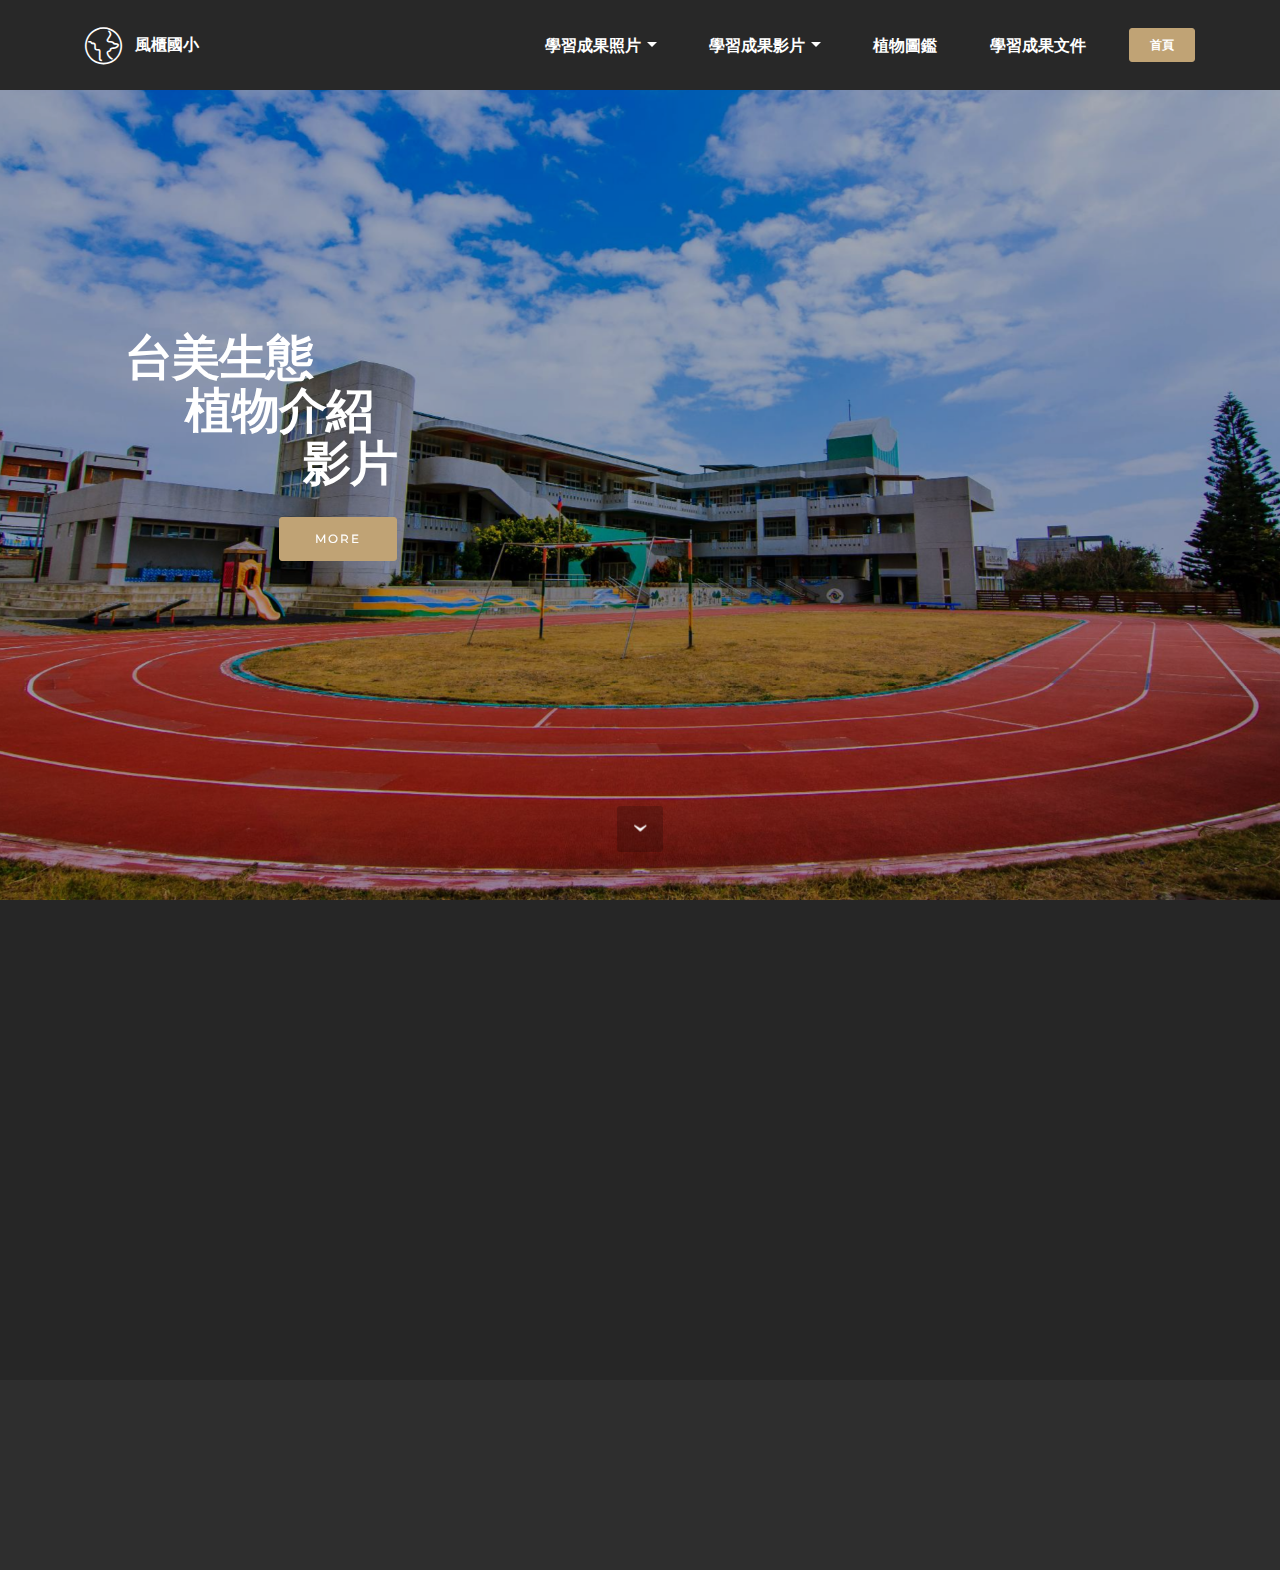
<file: page2.html>
<!DOCTYPE html>
<html>
<head>
  <!-- Site made with Mobirise Website Builder v4.2.4, https://mobirise.com -->
  <meta charset="UTF-8">
  <meta http-equiv="X-UA-Compatible" content="IE=edge">
  <meta name="generator" content="Mobirise v4.2.4, mobirise.com">
  <meta name="viewport" content="width=device-width, initial-scale=1">
  <link rel="shortcut icon" href="assets/images/mbr-favicon.png" type="image/x-icon">
  <meta name="description" content="">
  <title>植物影片</title>
  <link rel="stylesheet" href="assets/bootstrap-material-design-font/css/material.css">
  <link rel="stylesheet" href="assets/web/assets/mobirise-icons/mobirise-icons.css">
  <link rel="stylesheet" href="https://fonts.googleapis.com/css?family=Montserrat:400,700">
  <link rel="stylesheet" href="https://fonts.googleapis.com/css?family=Raleway:100,100i,200,200i,300,300i,400,400i,500,500i,600,600i,700,700i,800,800i,900,900i">
  <link rel="stylesheet" href="https://fonts.googleapis.com/css?family=Lora:400,700,400italic,700italic&subset=latin">
  <link rel="stylesheet" href="assets/tether/tether.min.css">
  <link rel="stylesheet" href="assets/bootstrap/css/bootstrap.min.css">
  <link rel="stylesheet" href="assets/dropdown/css/style.css">
  <link rel="stylesheet" href="assets/animate.css/animate.min.css">
  <link rel="stylesheet" href="assets/socicon/css/styles.css">
  <link rel="stylesheet" href="assets/theme/css/style.css">
  <link rel="stylesheet" href="assets/mobirise/css/mbr-additional.css" type="text/css">
  
  
  
</head>
<body>
<section id="ext_menu-d" data-rv-view="23">

    <nav class="navbar navbar-dropdown navbar-fixed-top">
        <div class="container">

            <div class="mbr-table">
                <div class="mbr-table-cell">

                    <div class="navbar-brand">
                        <a href="https://mobirise.com" class="mbri-globe mbr-iconfont mbr-iconfont-menu navbar-logo"></a>
                        <a class="navbar-caption" href="index.html">風櫃國小</a>
                    </div>

                </div>
                <div class="mbr-table-cell">

                    <button class="navbar-toggler pull-xs-right hidden-md-up" type="button" data-toggle="collapse" data-target="#exCollapsingNavbar">
                        <div class="hamburger-icon"></div>
                    </button>

                    <ul class="nav-dropdown collapse pull-xs-right nav navbar-nav navbar-toggleable-sm" id="exCollapsingNavbar"><li class="nav-item dropdown"><a class="nav-link link dropdown-toggle" href="https://mobirise.com/" data-toggle="dropdown-submenu" aria-expanded="false">學習成果照片</a><div class="dropdown-menu"><a class="dropdown-item" href="page8.html">闖關活動</a><a class="dropdown-item" href="page9.html">農耕趣</a><a class="dropdown-item" href="page10.html">上課照片</a><a class="dropdown-item" href="page11.html">能源課程</a><a class="dropdown-item" href="page7.html">行動會議</a></div></li><li class="nav-item dropdown open"><a class="nav-link link dropdown-toggle" href="page1.html" data-toggle="dropdown-submenu" aria-expanded="true">學習成果影片</a><div class="dropdown-menu"><a class="dropdown-item" href="page2.html">植物介紹影片</a><a class="dropdown-item" href="page1.html">學習成果影片</a><a class="dropdown-item" href="page3.html">農耕趣</a><a class="dropdown-item" href="page4.html">闖關</a><a class="dropdown-item" href="page5.html">鳥類保育</a></div></li><li class="nav-item"><a class="nav-link link" href="page12.html">植物圖鑑</a></li><li class="nav-item"><a class="nav-link link" href="page6.html">學習成果文件</a></li><li class="nav-item nav-btn"><a class="nav-link btn btn-primary" href="index.html">首頁</a></li></ul>
                    <button hidden="" class="navbar-toggler navbar-close" type="button" data-toggle="collapse" data-target="#exCollapsingNavbar">
                        <div class="close-icon"></div>
                    </button>

                </div>
            </div>

        </div>
    </nav>

</section>

<section class="engine"><a href="https://mobirise.co/o">bootstrap buttons</a></section><section class="mbr-section mbr-section-hero mbr-section-full header2 mbr-parallax-background mbr-after-navbar" id="header2-e" data-rv-view="25" style="background-image: url(assets/images/img-2000x1333.jpg);">

    <div class="mbr-overlay" style="opacity: 0.3; background-color: rgb(0, 0, 0);">
    </div>

    <div class="mbr-table mbr-table-full">
        <div class="mbr-table-cell">

            <div class="container">
                <div class="mbr-section row">
                    <div class="mbr-table-md-up">
                        
                        
                        

                        <div class="mbr-table-cell col-md-5 content-size text-xs-center text-md-right">

                            <h3 class="mbr-section-title display-2">台美生態 &nbsp; &nbsp; &nbsp;&nbsp;<br>植物介紹 &nbsp;<br>影片</h3>

                            <div class="mbr-section-text">
                                <p></p>
                            </div>

                            <div class="mbr-section-btn"><a class="btn btn-primary" href="https://www.youtube.com/playlist?list=PLbsbfxnrr_ylFdi-PZTK4ToNeLj1rDj5j" target="_blank">MORE</a></div>

                        </div>
                        <div class="mbr-table-cell mbr-valign-top mbr-left-padding-md-up col-md-7 image-size" style="width: 70%;">
                            <div class="mbr-figure"><iframe class="mbr-embedded-video" src="https://www.youtube.com/embed/QDFFP1A7VEs?rel=0&amp;amp;showinfo=0&amp;autoplay=1&amp;loop=1&amp;playlist=QDFFP1A7VEs" width="1280" height="720" frameborder="0" allowfullscreen></iframe></div>
                        </div>

                    </div>
                </div>
            </div>

        </div>
    </div>

    <div class="mbr-arrow mbr-arrow-floating hidden-sm-down" aria-hidden="true"><a href="#contacts2-f"><i class="mbr-arrow-icon"></i></a></div>

</section>

<section class="mbr-section mbr-section-md-padding mbr-footer footer2" id="contacts2-f" data-rv-view="28" style="background-color: rgb(38, 38, 38); padding-top: 90px; padding-bottom: 90px;">
    
    <div class="container">
        <div class="row">
            <div class="mbr-footer-content col-xs-12 col-md-3">
                <p><strong>Address</strong><br>澎湖縣馬公市風櫃里66號<br><br><br>
<strong>Contacts</strong><br>
Fb:https://www.facebook.com/penghufkps/<br>
Phone: (06) 9951280<br><br></p>
            </div>
            <div class="mbr-footer-content col-xs-12 col-md-3"></div>
            <div class="col-xs-12 col-md-6">
                <div class="mbr-map"><iframe frameborder="0" style="border:0" src="https://www.google.com/maps/embed/v1/place?key=AIzaSyA0Dx_boXQiwvdz8sJHoYeZNVTdoWONYkU&amp;q=place_id:ChIJjTkjMptQbDQRIsXgkbqrwTc" allowfullscreen=""></iframe></div>
            </div>
        </div>
    </div>
</section>

<section class="mbr-section mbr-section-md-padding" id="social-buttons4-g" data-rv-view="30" style="background-color: rgb(46, 46, 46); padding-top: 30px; padding-bottom: 30px;">
    
    <div class="container">
        <div class="row">
            <div class="col-md-8 col-md-offset-2 text-xs-center">
                <h3 class="mbr-section-title display-2">FOLLOW US</h3>
                <div> <a class="btn btn-social" title="Facebook" target="_blank" href="https://www.facebook.com/penghufkps/"><i class="socicon socicon-facebook"></i></a>  <a class="btn btn-social" title="YouTube" target="_blank" href="https://www.youtube.com/channel/UC69TV3DEhH7MbRbWVWJRkPA?view_as=subscriber"><i class="socicon socicon-youtube"></i></a>       </div>
            </div>
        </div>
    </div>
</section>


  <script src="assets/web/assets/jquery/jquery.min.js"></script>
  <script src="assets/tether/tether.min.js"></script>
  <script src="assets/bootstrap/js/bootstrap.min.js"></script>
  <script src="assets/smooth-scroll/smooth-scroll.js"></script>
  <script src="assets/dropdown/js/script.min.js"></script>
  <script src="assets/viewport-checker/jquery.viewportchecker.js"></script>
  <script src="assets/jarallax/jarallax.js"></script>
  <script src="assets/touch-swipe/jquery.touch-swipe.min.js"></script>
  <script src="assets/theme/js/script.js"></script>
  
  
  <input name="animation" type="hidden">
  </body>
</html>
</file>
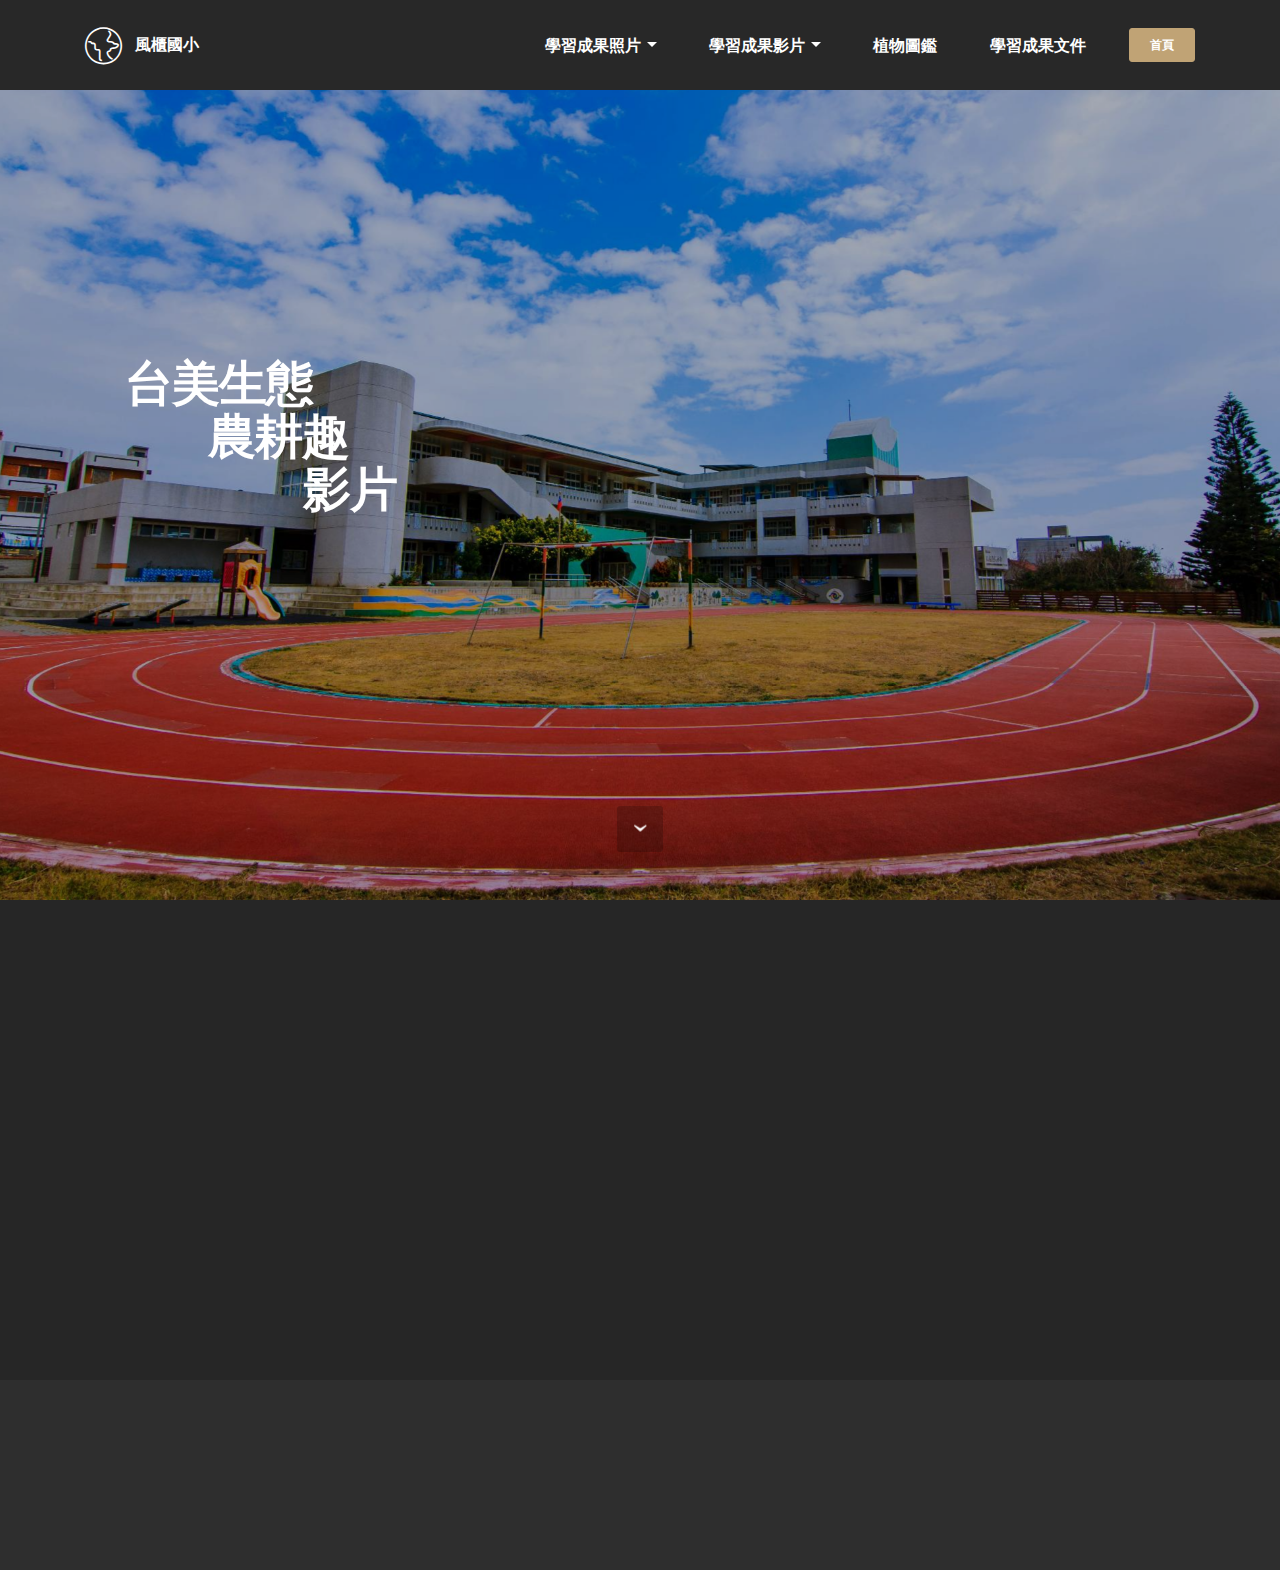
<file: page3.html>
<!DOCTYPE html>
<html>
<head>
  <!-- Site made with Mobirise Website Builder v4.2.4, https://mobirise.com -->
  <meta charset="UTF-8">
  <meta http-equiv="X-UA-Compatible" content="IE=edge">
  <meta name="generator" content="Mobirise v4.2.4, mobirise.com">
  <meta name="viewport" content="width=device-width, initial-scale=1">
  <link rel="shortcut icon" href="assets/images/mbr-favicon.png" type="image/x-icon">
  <meta name="description" content="">
  <title>農耕趣影片</title>
  <link rel="stylesheet" href="assets/bootstrap-material-design-font/css/material.css">
  <link rel="stylesheet" href="assets/web/assets/mobirise-icons/mobirise-icons.css">
  <link rel="stylesheet" href="https://fonts.googleapis.com/css?family=Montserrat:400,700">
  <link rel="stylesheet" href="https://fonts.googleapis.com/css?family=Raleway:100,100i,200,200i,300,300i,400,400i,500,500i,600,600i,700,700i,800,800i,900,900i">
  <link rel="stylesheet" href="https://fonts.googleapis.com/css?family=Lora:400,700,400italic,700italic&subset=latin">
  <link rel="stylesheet" href="assets/tether/tether.min.css">
  <link rel="stylesheet" href="assets/bootstrap/css/bootstrap.min.css">
  <link rel="stylesheet" href="assets/dropdown/css/style.css">
  <link rel="stylesheet" href="assets/animate.css/animate.min.css">
  <link rel="stylesheet" href="assets/socicon/css/styles.css">
  <link rel="stylesheet" href="assets/theme/css/style.css">
  <link rel="stylesheet" href="assets/mobirise/css/mbr-additional.css" type="text/css">
  
  
  
</head>
<body>
<section id="ext_menu-h" data-rv-view="32">

    <nav class="navbar navbar-dropdown navbar-fixed-top">
        <div class="container">

            <div class="mbr-table">
                <div class="mbr-table-cell">

                    <div class="navbar-brand">
                        <a href="https://mobirise.com" class="mbri-globe mbr-iconfont mbr-iconfont-menu navbar-logo"></a>
                        <a class="navbar-caption" href="index.html">風櫃國小</a>
                    </div>

                </div>
                <div class="mbr-table-cell">

                    <button class="navbar-toggler pull-xs-right hidden-md-up" type="button" data-toggle="collapse" data-target="#exCollapsingNavbar">
                        <div class="hamburger-icon"></div>
                    </button>

                    <ul class="nav-dropdown collapse pull-xs-right nav navbar-nav navbar-toggleable-sm" id="exCollapsingNavbar"><li class="nav-item dropdown"><a class="nav-link link dropdown-toggle" href="https://mobirise.com/" data-toggle="dropdown-submenu" aria-expanded="false">學習成果照片</a><div class="dropdown-menu"><a class="dropdown-item" href="page8.html">闖關活動</a><a class="dropdown-item" href="page9.html">農耕趣</a><a class="dropdown-item" href="page10.html">上課照片</a><a class="dropdown-item" href="page11.html">能源課程</a><a class="dropdown-item" href="page7.html">行動會議</a></div></li><li class="nav-item dropdown open"><a class="nav-link link dropdown-toggle" href="page1.html" data-toggle="dropdown-submenu" aria-expanded="true">學習成果影片</a><div class="dropdown-menu"><a class="dropdown-item" href="page2.html">植物介紹影片</a><a class="dropdown-item" href="page1.html">學習成果影片</a><a class="dropdown-item" href="page3.html">農耕趣</a><a class="dropdown-item" href="page4.html">闖關</a><a class="dropdown-item" href="page5.html">鳥類保育</a></div></li><li class="nav-item"><a class="nav-link link" href="page12.html">植物圖鑑</a></li><li class="nav-item"><a class="nav-link link" href="page6.html">學習成果文件</a></li><li class="nav-item nav-btn"><a class="nav-link btn btn-primary" href="index.html">首頁</a></li></ul>
                    <button hidden="" class="navbar-toggler navbar-close" type="button" data-toggle="collapse" data-target="#exCollapsingNavbar">
                        <div class="close-icon"></div>
                    </button>

                </div>
            </div>

        </div>
    </nav>

</section>

<section class="engine"><a href="https://mobirise.co/n">bootstrap modal form</a></section><section class="mbr-section mbr-section-hero mbr-section-full header2 mbr-parallax-background mbr-after-navbar" id="header2-i" data-rv-view="34" style="background-image: url(assets/images/img-2000x1333.jpg);">

    <div class="mbr-overlay" style="opacity: 0.3; background-color: rgb(0, 0, 0);">
    </div>

    <div class="mbr-table mbr-table-full">
        <div class="mbr-table-cell">

            <div class="container">
                <div class="mbr-section row">
                    <div class="mbr-table-md-up">
                        
                        
                        

                        <div class="mbr-table-cell col-md-5 content-size text-xs-center text-md-right">

                            <h3 class="mbr-section-title display-2">台美生態 &nbsp; &nbsp; &nbsp;&nbsp;<br>農耕趣 &nbsp; &nbsp;<br>影片</h3>

                            <div class="mbr-section-text">
                                <p></p>
                            </div>

                            

                        </div>
                        <div class="mbr-table-cell mbr-valign-top mbr-left-padding-md-up col-md-7 image-size" style="width: 70%;">
                            <div class="mbr-figure"><iframe class="mbr-embedded-video" src="https://www.youtube.com/embed/TTnfda2zdpo?rel=0&amp;amp;showinfo=0&amp;autoplay=1&amp;loop=1&amp;playlist=TTnfda2zdpo" width="1280" height="720" frameborder="0" allowfullscreen></iframe></div>
                        </div>

                    </div>
                </div>
            </div>

        </div>
    </div>

    <div class="mbr-arrow mbr-arrow-floating hidden-sm-down" aria-hidden="true"><a href="#contacts2-j"><i class="mbr-arrow-icon"></i></a></div>

</section>

<section class="mbr-section mbr-section-md-padding mbr-footer footer2" id="contacts2-j" data-rv-view="37" style="background-color: rgb(38, 38, 38); padding-top: 90px; padding-bottom: 90px;">
    
    <div class="container">
        <div class="row">
            <div class="mbr-footer-content col-xs-12 col-md-3">
                <p><strong>Address</strong><br>澎湖縣馬公市風櫃里66號<br><br><br>
<strong>Contacts</strong><br>
Fb:https://www.facebook.com/penghufkps/<br>
Phone: (06) 9951280<br><br></p>
            </div>
            <div class="mbr-footer-content col-xs-12 col-md-3"></div>
            <div class="col-xs-12 col-md-6">
                <div class="mbr-map"><iframe frameborder="0" style="border:0" src="https://www.google.com/maps/embed/v1/place?key=AIzaSyA0Dx_boXQiwvdz8sJHoYeZNVTdoWONYkU&amp;q=place_id:ChIJjTkjMptQbDQRIsXgkbqrwTc" allowfullscreen=""></iframe></div>
            </div>
        </div>
    </div>
</section>

<section class="mbr-section mbr-section-md-padding" id="social-buttons4-k" data-rv-view="39" style="background-color: rgb(46, 46, 46); padding-top: 30px; padding-bottom: 30px;">
    
    <div class="container">
        <div class="row">
            <div class="col-md-8 col-md-offset-2 text-xs-center">
                <h3 class="mbr-section-title display-2">FOLLOW US</h3>
                <div> <a class="btn btn-social" title="Facebook" target="_blank" href="https://www.facebook.com/penghufkps/"><i class="socicon socicon-facebook"></i></a>  <a class="btn btn-social" title="YouTube" target="_blank" href="https://www.youtube.com/channel/UC69TV3DEhH7MbRbWVWJRkPA?view_as=subscriber"><i class="socicon socicon-youtube"></i></a>       </div>
            </div>
        </div>
    </div>
</section>


  <script src="assets/web/assets/jquery/jquery.min.js"></script>
  <script src="assets/tether/tether.min.js"></script>
  <script src="assets/bootstrap/js/bootstrap.min.js"></script>
  <script src="assets/smooth-scroll/smooth-scroll.js"></script>
  <script src="assets/dropdown/js/script.min.js"></script>
  <script src="assets/viewport-checker/jquery.viewportchecker.js"></script>
  <script src="assets/jarallax/jarallax.js"></script>
  <script src="assets/touch-swipe/jquery.touch-swipe.min.js"></script>
  <script src="assets/theme/js/script.js"></script>
  
  
  <input name="animation" type="hidden">
  </body>
</html>
</file>
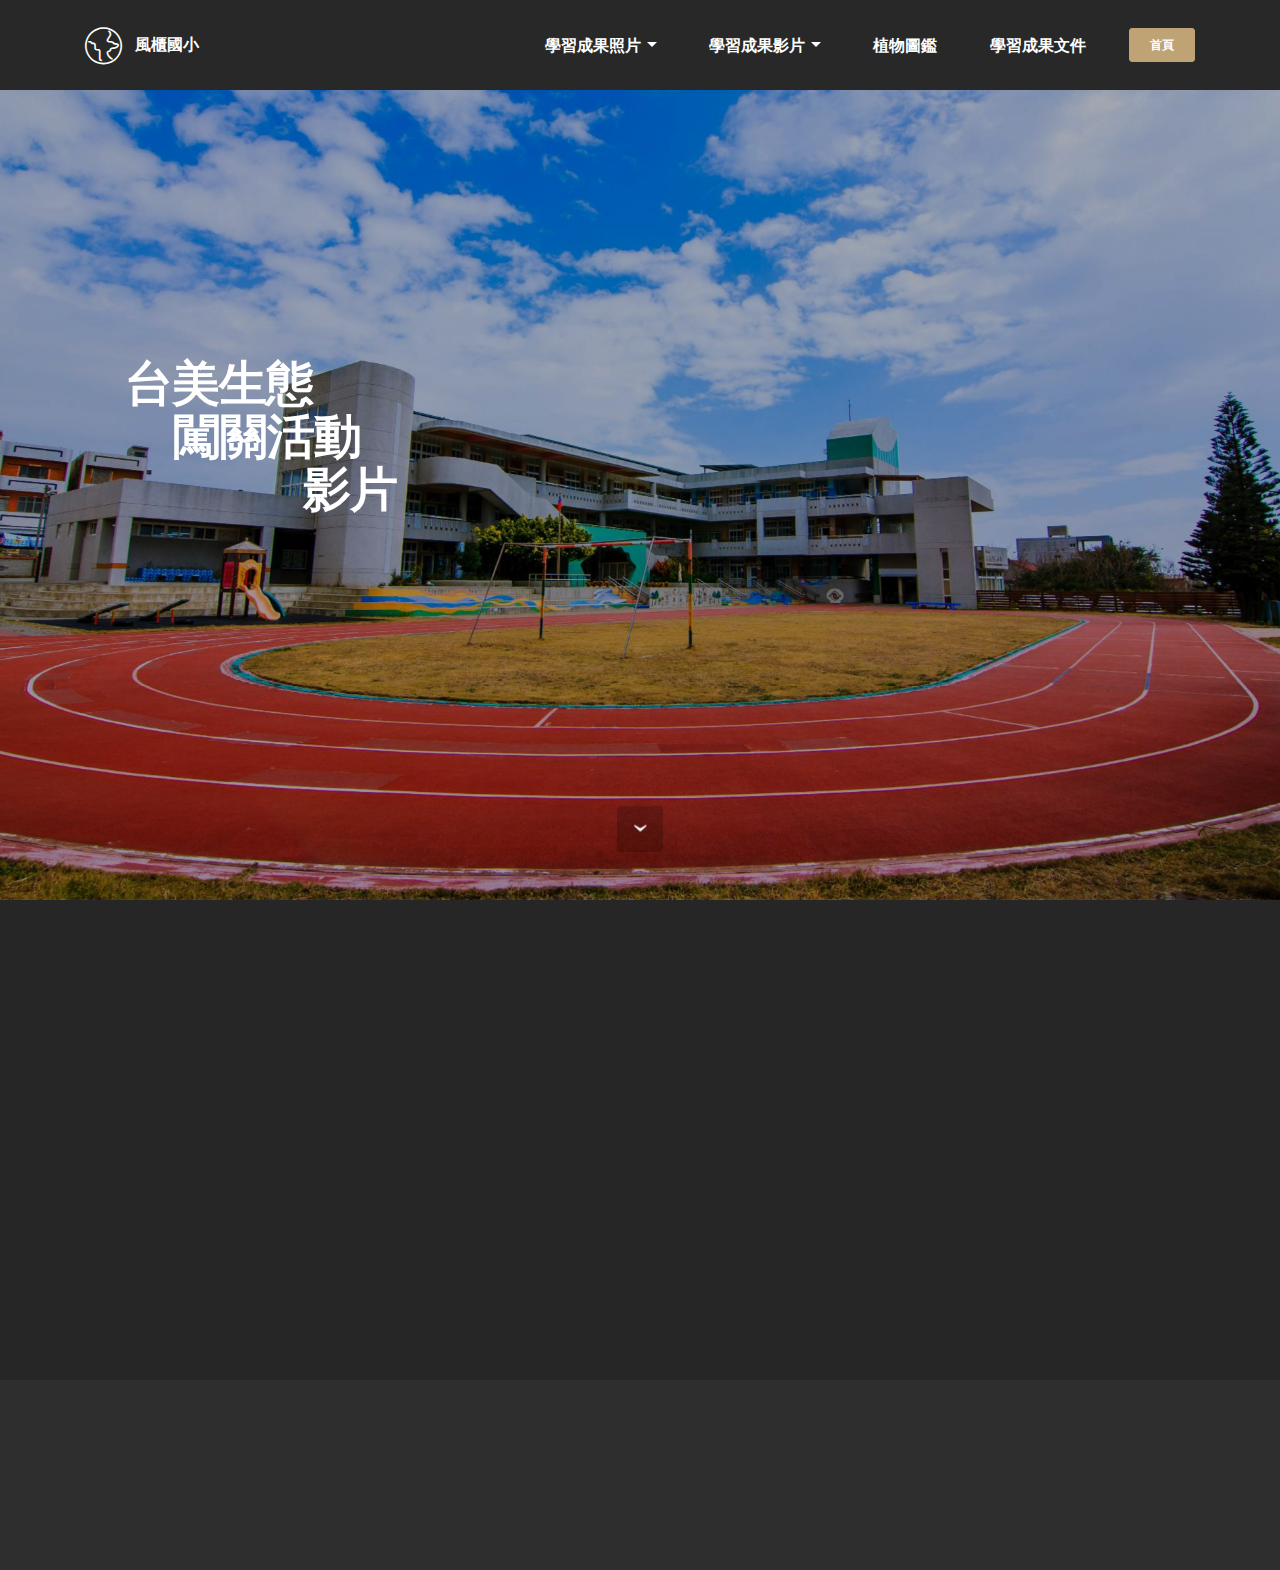
<file: page4.html>
<!DOCTYPE html>
<html>
<head>
  <!-- Site made with Mobirise Website Builder v4.2.4, https://mobirise.com -->
  <meta charset="UTF-8">
  <meta http-equiv="X-UA-Compatible" content="IE=edge">
  <meta name="generator" content="Mobirise v4.2.4, mobirise.com">
  <meta name="viewport" content="width=device-width, initial-scale=1">
  <link rel="shortcut icon" href="assets/images/mbr-favicon.png" type="image/x-icon">
  <meta name="description" content="">
  <title>闖關影片</title>
  <link rel="stylesheet" href="assets/bootstrap-material-design-font/css/material.css">
  <link rel="stylesheet" href="assets/web/assets/mobirise-icons/mobirise-icons.css">
  <link rel="stylesheet" href="https://fonts.googleapis.com/css?family=Montserrat:400,700">
  <link rel="stylesheet" href="https://fonts.googleapis.com/css?family=Raleway:100,100i,200,200i,300,300i,400,400i,500,500i,600,600i,700,700i,800,800i,900,900i">
  <link rel="stylesheet" href="https://fonts.googleapis.com/css?family=Lora:400,700,400italic,700italic&subset=latin">
  <link rel="stylesheet" href="assets/tether/tether.min.css">
  <link rel="stylesheet" href="assets/bootstrap/css/bootstrap.min.css">
  <link rel="stylesheet" href="assets/dropdown/css/style.css">
  <link rel="stylesheet" href="assets/animate.css/animate.min.css">
  <link rel="stylesheet" href="assets/socicon/css/styles.css">
  <link rel="stylesheet" href="assets/theme/css/style.css">
  <link rel="stylesheet" href="assets/mobirise/css/mbr-additional.css" type="text/css">
  
  
  
</head>
<body>
<section id="ext_menu-l" data-rv-view="41">

    <nav class="navbar navbar-dropdown navbar-fixed-top">
        <div class="container">

            <div class="mbr-table">
                <div class="mbr-table-cell">

                    <div class="navbar-brand">
                        <a href="https://mobirise.com" class="mbri-globe mbr-iconfont mbr-iconfont-menu navbar-logo"></a>
                        <a class="navbar-caption" href="index.html">風櫃國小</a>
                    </div>

                </div>
                <div class="mbr-table-cell">

                    <button class="navbar-toggler pull-xs-right hidden-md-up" type="button" data-toggle="collapse" data-target="#exCollapsingNavbar">
                        <div class="hamburger-icon"></div>
                    </button>

                    <ul class="nav-dropdown collapse pull-xs-right nav navbar-nav navbar-toggleable-sm" id="exCollapsingNavbar"><li class="nav-item dropdown"><a class="nav-link link dropdown-toggle" href="https://mobirise.com/" data-toggle="dropdown-submenu" aria-expanded="false">學習成果照片</a><div class="dropdown-menu"><a class="dropdown-item" href="page8.html">闖關活動</a><a class="dropdown-item" href="page9.html">農耕趣</a><a class="dropdown-item" href="page10.html">上課照片</a><a class="dropdown-item" href="page11.html">能源課程</a><a class="dropdown-item" href="page7.html">行動會議</a></div></li><li class="nav-item dropdown open"><a class="nav-link link dropdown-toggle" href="page1.html" data-toggle="dropdown-submenu" aria-expanded="true">學習成果影片</a><div class="dropdown-menu"><a class="dropdown-item" href="page2.html">植物介紹影片</a><a class="dropdown-item" href="page1.html">學習成果影片</a><a class="dropdown-item" href="page3.html">農耕趣</a><a class="dropdown-item" href="page4.html">闖關</a><a class="dropdown-item" href="page5.html">鳥類保育</a></div></li><li class="nav-item"><a class="nav-link link" href="page12.html">植物圖鑑</a></li><li class="nav-item"><a class="nav-link link" href="page6.html">學習成果文件</a></li><li class="nav-item nav-btn"><a class="nav-link btn btn-primary" href="index.html">首頁</a></li></ul>
                    <button hidden="" class="navbar-toggler navbar-close" type="button" data-toggle="collapse" data-target="#exCollapsingNavbar">
                        <div class="close-icon"></div>
                    </button>

                </div>
            </div>

        </div>
    </nav>

</section>

<section class="engine"><a href="https://mobirise.co">Mobirise</a></section><section class="mbr-section mbr-section-hero mbr-section-full header2 mbr-parallax-background mbr-after-navbar" id="header2-m" data-rv-view="43" style="background-image: url(assets/images/img-2000x1333.jpg);">

    <div class="mbr-overlay" style="opacity: 0.3; background-color: rgb(0, 0, 0);">
    </div>

    <div class="mbr-table mbr-table-full">
        <div class="mbr-table-cell">

            <div class="container">
                <div class="mbr-section row">
                    <div class="mbr-table-md-up">
                        
                        
                        

                        <div class="mbr-table-cell col-md-5 content-size text-xs-center text-md-right">

                            <h3 class="mbr-section-title display-2">台美生態 &nbsp; &nbsp; &nbsp;&nbsp;<br>闖關活動 &nbsp;&nbsp;<br>影片</h3>

                            <div class="mbr-section-text">
                                <p></p>
                            </div>

                            

                        </div>
                        <div class="mbr-table-cell mbr-valign-top mbr-left-padding-md-up col-md-7 image-size" style="width: 70%;">
                            <div class="mbr-figure"><iframe class="mbr-embedded-video" src="https://www.youtube.com/embed/_ftWo32BJHA?rel=0&amp;amp;showinfo=0&amp;autoplay=1&amp;loop=1&amp;playlist=_ftWo32BJHA" width="1280" height="720" frameborder="0" allowfullscreen></iframe></div>
                        </div>

                    </div>
                </div>
            </div>

        </div>
    </div>

    <div class="mbr-arrow mbr-arrow-floating hidden-sm-down" aria-hidden="true"><a href="#contacts2-n"><i class="mbr-arrow-icon"></i></a></div>

</section>

<section class="mbr-section mbr-section-md-padding mbr-footer footer2" id="contacts2-n" data-rv-view="46" style="background-color: rgb(38, 38, 38); padding-top: 90px; padding-bottom: 90px;">
    
    <div class="container">
        <div class="row">
            <div class="mbr-footer-content col-xs-12 col-md-3">
                <p><strong>Address</strong><br>澎湖縣馬公市風櫃里66號<br><br><br>
<strong>Contacts</strong><br>
Fb:https://www.facebook.com/penghufkps/<br>
Phone: (06) 9951280<br><br></p>
            </div>
            <div class="mbr-footer-content col-xs-12 col-md-3"></div>
            <div class="col-xs-12 col-md-6">
                <div class="mbr-map"><iframe frameborder="0" style="border:0" src="https://www.google.com/maps/embed/v1/place?key=AIzaSyA0Dx_boXQiwvdz8sJHoYeZNVTdoWONYkU&amp;q=place_id:ChIJjTkjMptQbDQRIsXgkbqrwTc" allowfullscreen=""></iframe></div>
            </div>
        </div>
    </div>
</section>

<section class="mbr-section mbr-section-md-padding" id="social-buttons4-o" data-rv-view="48" style="background-color: rgb(46, 46, 46); padding-top: 30px; padding-bottom: 30px;">
    
    <div class="container">
        <div class="row">
            <div class="col-md-8 col-md-offset-2 text-xs-center">
                <h3 class="mbr-section-title display-2">FOLLOW US</h3>
                <div> <a class="btn btn-social" title="Facebook" target="_blank" href="https://www.facebook.com/penghufkps/"><i class="socicon socicon-facebook"></i></a>  <a class="btn btn-social" title="YouTube" target="_blank" href="https://www.youtube.com/channel/UC69TV3DEhH7MbRbWVWJRkPA?view_as=subscriber"><i class="socicon socicon-youtube"></i></a>       </div>
            </div>
        </div>
    </div>
</section>


  <script src="assets/web/assets/jquery/jquery.min.js"></script>
  <script src="assets/tether/tether.min.js"></script>
  <script src="assets/bootstrap/js/bootstrap.min.js"></script>
  <script src="assets/smooth-scroll/smooth-scroll.js"></script>
  <script src="assets/dropdown/js/script.min.js"></script>
  <script src="assets/viewport-checker/jquery.viewportchecker.js"></script>
  <script src="assets/jarallax/jarallax.js"></script>
  <script src="assets/touch-swipe/jquery.touch-swipe.min.js"></script>
  <script src="assets/theme/js/script.js"></script>
  
  
  <input name="animation" type="hidden">
  </body>
</html>
</file>
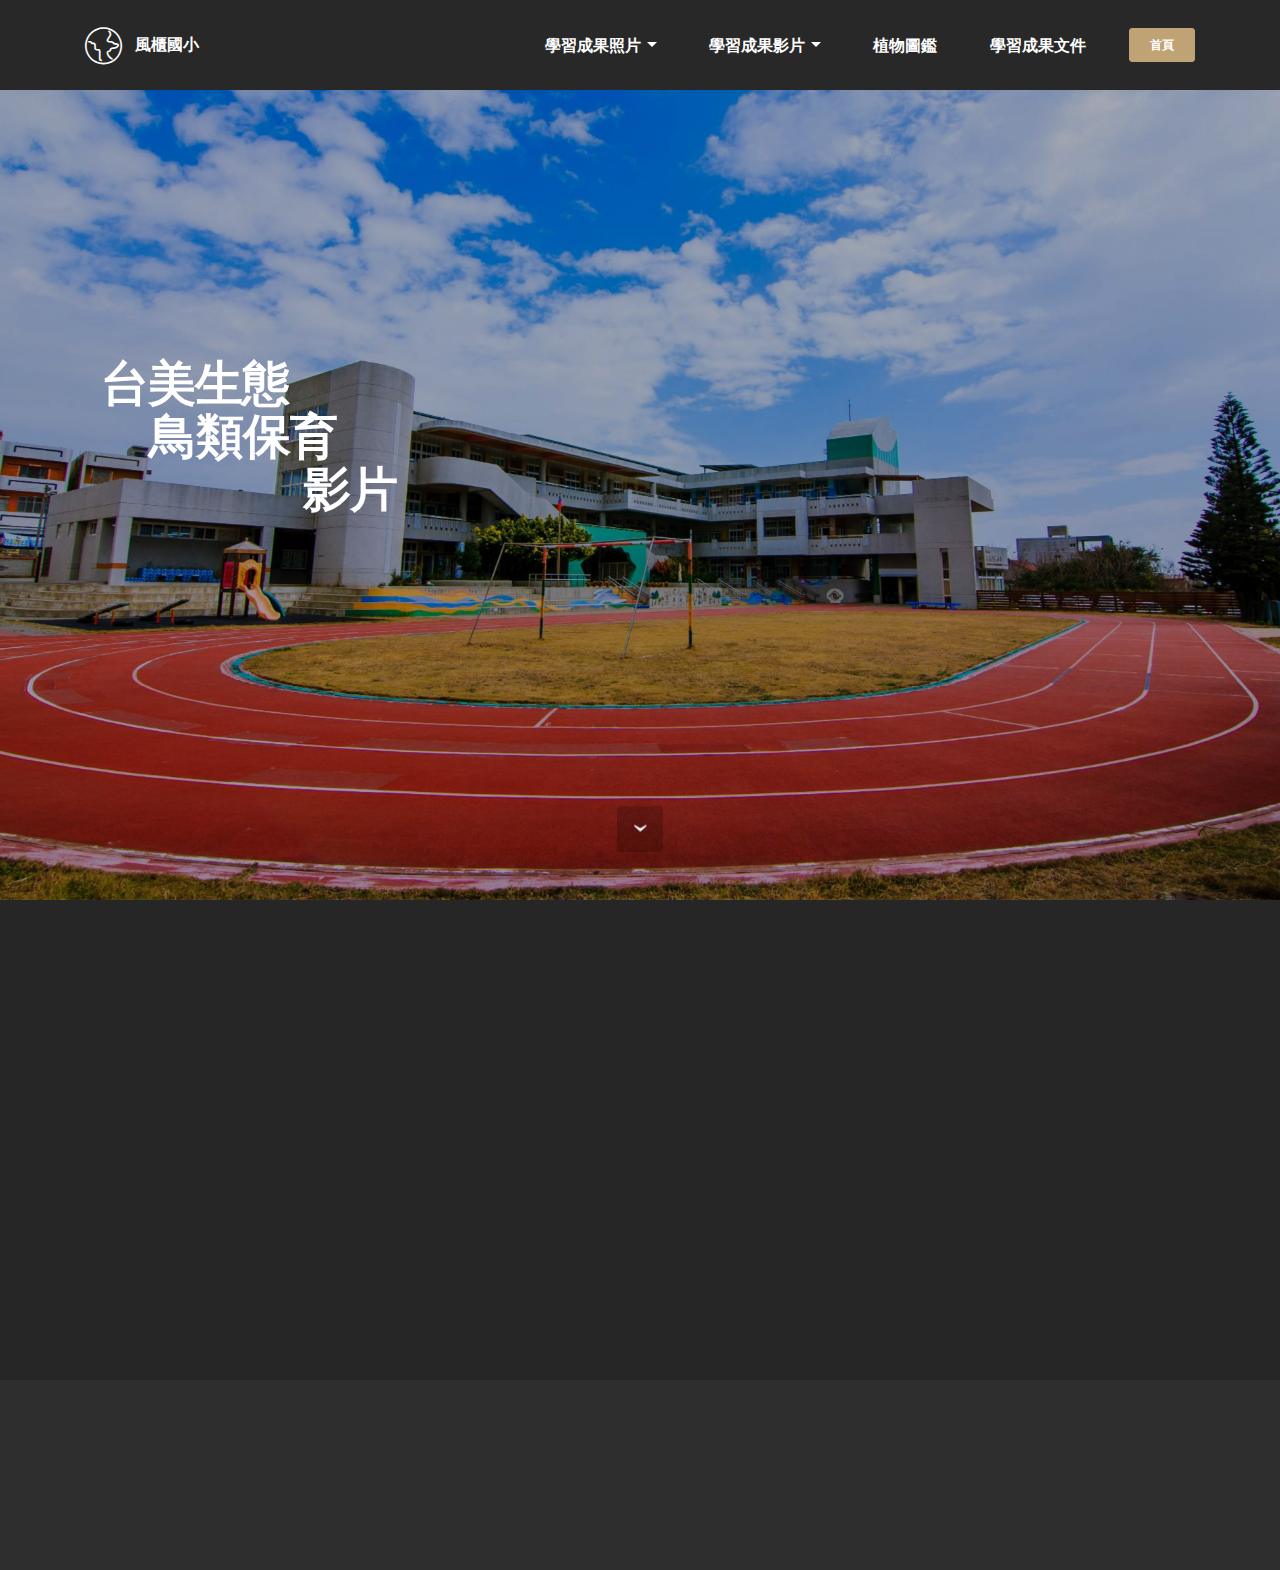
<file: page5.html>
<!DOCTYPE html>
<html>
<head>
  <!-- Site made with Mobirise Website Builder v4.2.4, https://mobirise.com -->
  <meta charset="UTF-8">
  <meta http-equiv="X-UA-Compatible" content="IE=edge">
  <meta name="generator" content="Mobirise v4.2.4, mobirise.com">
  <meta name="viewport" content="width=device-width, initial-scale=1">
  <link rel="shortcut icon" href="assets/images/mbr-favicon.png" type="image/x-icon">
  <meta name="description" content="">
  <title>鳥類保育</title>
  <link rel="stylesheet" href="assets/bootstrap-material-design-font/css/material.css">
  <link rel="stylesheet" href="assets/web/assets/mobirise-icons/mobirise-icons.css">
  <link rel="stylesheet" href="https://fonts.googleapis.com/css?family=Montserrat:400,700">
  <link rel="stylesheet" href="https://fonts.googleapis.com/css?family=Raleway:100,100i,200,200i,300,300i,400,400i,500,500i,600,600i,700,700i,800,800i,900,900i">
  <link rel="stylesheet" href="https://fonts.googleapis.com/css?family=Lora:400,700,400italic,700italic&subset=latin">
  <link rel="stylesheet" href="assets/tether/tether.min.css">
  <link rel="stylesheet" href="assets/bootstrap/css/bootstrap.min.css">
  <link rel="stylesheet" href="assets/dropdown/css/style.css">
  <link rel="stylesheet" href="assets/animate.css/animate.min.css">
  <link rel="stylesheet" href="assets/socicon/css/styles.css">
  <link rel="stylesheet" href="assets/theme/css/style.css">
  <link rel="stylesheet" href="assets/mobirise/css/mbr-additional.css" type="text/css">
  
  
  
</head>
<body>
<section id="ext_menu-p" data-rv-view="50">

    <nav class="navbar navbar-dropdown navbar-fixed-top">
        <div class="container">

            <div class="mbr-table">
                <div class="mbr-table-cell">

                    <div class="navbar-brand">
                        <a href="https://mobirise.com" class="mbri-globe mbr-iconfont mbr-iconfont-menu navbar-logo"></a>
                        <a class="navbar-caption" href="index.html">風櫃國小</a>
                    </div>

                </div>
                <div class="mbr-table-cell">

                    <button class="navbar-toggler pull-xs-right hidden-md-up" type="button" data-toggle="collapse" data-target="#exCollapsingNavbar">
                        <div class="hamburger-icon"></div>
                    </button>

                    <ul class="nav-dropdown collapse pull-xs-right nav navbar-nav navbar-toggleable-sm" id="exCollapsingNavbar"><li class="nav-item dropdown"><a class="nav-link link dropdown-toggle" href="https://mobirise.com/" data-toggle="dropdown-submenu" aria-expanded="false">學習成果照片</a><div class="dropdown-menu"><a class="dropdown-item" href="page8.html">闖關活動</a><a class="dropdown-item" href="page9.html">農耕趣</a><a class="dropdown-item" href="page10.html">上課照片</a><a class="dropdown-item" href="page11.html">能源課程</a><a class="dropdown-item" href="page7.html">行動會議</a></div></li><li class="nav-item dropdown open"><a class="nav-link link dropdown-toggle" href="page1.html" data-toggle="dropdown-submenu" aria-expanded="true">學習成果影片</a><div class="dropdown-menu"><a class="dropdown-item" href="page2.html">植物介紹影片</a><a class="dropdown-item" href="page1.html">學習成果影片</a><a class="dropdown-item" href="page3.html">農耕趣</a><a class="dropdown-item" href="page4.html">闖關</a><a class="dropdown-item" href="page5.html">鳥類保育</a></div></li><li class="nav-item"><a class="nav-link link" href="page12.html">植物圖鑑</a></li><li class="nav-item"><a class="nav-link link" href="page6.html">學習成果文件</a></li><li class="nav-item nav-btn"><a class="nav-link btn btn-primary" href="index.html">首頁</a></li></ul>
                    <button hidden="" class="navbar-toggler navbar-close" type="button" data-toggle="collapse" data-target="#exCollapsingNavbar">
                        <div class="close-icon"></div>
                    </button>

                </div>
            </div>

        </div>
    </nav>

</section>

<section class="engine"><a href="https://mobirise.co/q">bootstrap slider</a></section><section class="mbr-section mbr-section-hero mbr-section-full header2 mbr-parallax-background mbr-after-navbar" id="header2-q" data-rv-view="52" style="background-image: url(assets/images/img-2000x1333.jpg);">

    <div class="mbr-overlay" style="opacity: 0.3; background-color: rgb(0, 0, 0);">
    </div>

    <div class="mbr-table mbr-table-full">
        <div class="mbr-table-cell">

            <div class="container">
                <div class="mbr-section row">
                    <div class="mbr-table-md-up">
                        
                        
                        

                        <div class="mbr-table-cell col-md-5 content-size text-xs-center text-md-right">

                            <h3 class="mbr-section-title display-2">台美生態 &nbsp; &nbsp; &nbsp; &nbsp;&nbsp;<br>鳥類保育 &nbsp; &nbsp;&nbsp;<br>影片</h3>

                            <div class="mbr-section-text">
                                <p></p>
                            </div>

                            

                        </div>
                        <div class="mbr-table-cell mbr-valign-top mbr-left-padding-md-up col-md-7 image-size" style="width: 70%;">
                            <div class="mbr-figure"><iframe class="mbr-embedded-video" src="https://www.youtube.com/embed/ZSBC8ihRXuQ?rel=0&amp;amp;showinfo=0&amp;autoplay=1&amp;loop=1&amp;playlist=ZSBC8ihRXuQ" width="1280" height="720" frameborder="0" allowfullscreen></iframe></div>
                        </div>

                    </div>
                </div>
            </div>

        </div>
    </div>

    <div class="mbr-arrow mbr-arrow-floating hidden-sm-down" aria-hidden="true"><a href="#contacts2-r"><i class="mbr-arrow-icon"></i></a></div>

</section>

<section class="mbr-section mbr-section-md-padding mbr-footer footer2" id="contacts2-r" data-rv-view="55" style="background-color: rgb(38, 38, 38); padding-top: 90px; padding-bottom: 90px;">
    
    <div class="container">
        <div class="row">
            <div class="mbr-footer-content col-xs-12 col-md-3">
                <p><strong>Address</strong><br>澎湖縣馬公市風櫃里66號<br><br><br>
<strong>Contacts</strong><br>
Fb:https://www.facebook.com/penghufkps/<br>
Phone: (06) 9951280<br><br></p>
            </div>
            <div class="mbr-footer-content col-xs-12 col-md-3"></div>
            <div class="col-xs-12 col-md-6">
                <div class="mbr-map"><iframe frameborder="0" style="border:0" src="https://www.google.com/maps/embed/v1/place?key=AIzaSyA0Dx_boXQiwvdz8sJHoYeZNVTdoWONYkU&amp;q=place_id:ChIJjTkjMptQbDQRIsXgkbqrwTc" allowfullscreen=""></iframe></div>
            </div>
        </div>
    </div>
</section>

<section class="mbr-section mbr-section-md-padding" id="social-buttons4-s" data-rv-view="57" style="background-color: rgb(46, 46, 46); padding-top: 30px; padding-bottom: 30px;">
    
    <div class="container">
        <div class="row">
            <div class="col-md-8 col-md-offset-2 text-xs-center">
                <h3 class="mbr-section-title display-2">FOLLOW US</h3>
                <div> <a class="btn btn-social" title="Facebook" target="_blank" href="https://www.facebook.com/penghufkps/"><i class="socicon socicon-facebook"></i></a>  <a class="btn btn-social" title="YouTube" target="_blank" href="https://www.youtube.com/channel/UC69TV3DEhH7MbRbWVWJRkPA?view_as=subscriber"><i class="socicon socicon-youtube"></i></a>       </div>
            </div>
        </div>
    </div>
</section>


  <script src="assets/web/assets/jquery/jquery.min.js"></script>
  <script src="assets/tether/tether.min.js"></script>
  <script src="assets/bootstrap/js/bootstrap.min.js"></script>
  <script src="assets/smooth-scroll/smooth-scroll.js"></script>
  <script src="assets/dropdown/js/script.min.js"></script>
  <script src="assets/viewport-checker/jquery.viewportchecker.js"></script>
  <script src="assets/jarallax/jarallax.js"></script>
  <script src="assets/touch-swipe/jquery.touch-swipe.min.js"></script>
  <script src="assets/theme/js/script.js"></script>
  
  
  <input name="animation" type="hidden">
  </body>
</html>
</file>
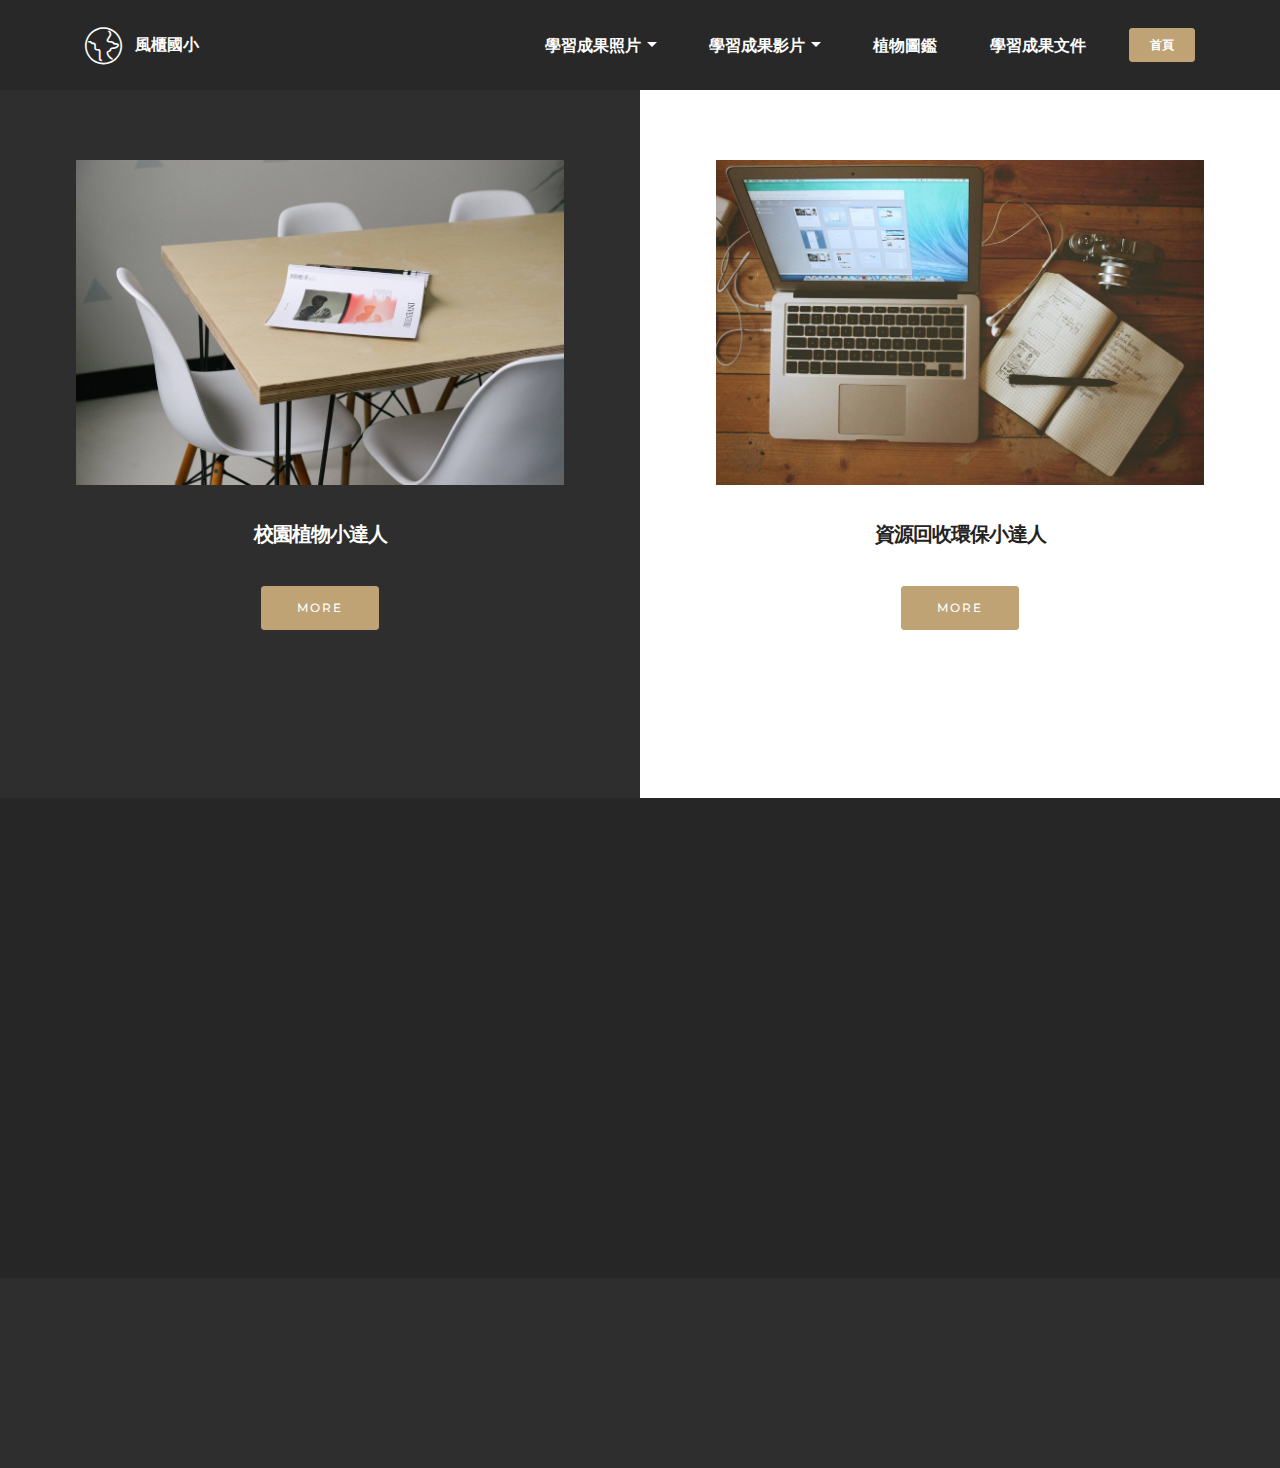
<file: page6.html>
<!DOCTYPE html>
<html>
<head>
  <!-- Site made with Mobirise Website Builder v4.2.4, https://mobirise.com -->
  <meta charset="UTF-8">
  <meta http-equiv="X-UA-Compatible" content="IE=edge">
  <meta name="generator" content="Mobirise v4.2.4, mobirise.com">
  <meta name="viewport" content="width=device-width, initial-scale=1">
  <link rel="shortcut icon" href="assets/images/mbr-favicon.png" type="image/x-icon">
  <meta name="description" content="Web Maker Description">
  <title>學習成果文件</title>
  <link rel="stylesheet" href="assets/web/assets/mobirise-icons/mobirise-icons.css">
  <link rel="stylesheet" href="https://fonts.googleapis.com/css?family=Montserrat:400,700">
  <link rel="stylesheet" href="https://fonts.googleapis.com/css?family=Raleway:100,100i,200,200i,300,300i,400,400i,500,500i,600,600i,700,700i,800,800i,900,900i">
  <link rel="stylesheet" href="assets/bootstrap-material-design-font/css/material.css">
  <link rel="stylesheet" href="https://fonts.googleapis.com/css?family=Lora:400,700,400italic,700italic&subset=latin">
  <link rel="stylesheet" href="assets/tether/tether.min.css">
  <link rel="stylesheet" href="assets/bootstrap/css/bootstrap.min.css">
  <link rel="stylesheet" href="assets/animate.css/animate.min.css">
  <link rel="stylesheet" href="assets/dropdown/css/style.css">
  <link rel="stylesheet" href="assets/socicon/css/styles.css">
  <link rel="stylesheet" href="assets/theme/css/style.css">
  <link rel="stylesheet" href="assets/mobirise/css/mbr-additional.css" type="text/css">
  
  
  
</head>
<body>
<section id="ext_menu-t" data-rv-view="62">

    <nav class="navbar navbar-dropdown navbar-fixed-top">
        <div class="container">

            <div class="mbr-table">
                <div class="mbr-table-cell">

                    <div class="navbar-brand">
                        <a href="https://mobirise.com" class="mbri-globe mbr-iconfont mbr-iconfont-menu navbar-logo"></a>
                        <a class="navbar-caption" href="index.html">風櫃國小</a>
                    </div>

                </div>
                <div class="mbr-table-cell">

                    <button class="navbar-toggler pull-xs-right hidden-md-up" type="button" data-toggle="collapse" data-target="#exCollapsingNavbar">
                        <div class="hamburger-icon"></div>
                    </button>

                    <ul class="nav-dropdown collapse pull-xs-right nav navbar-nav navbar-toggleable-sm" id="exCollapsingNavbar"><li class="nav-item dropdown"><a class="nav-link link dropdown-toggle" href="https://mobirise.com/" data-toggle="dropdown-submenu" aria-expanded="false">學習成果照片</a><div class="dropdown-menu"><a class="dropdown-item" href="page8.html">闖關活動</a><a class="dropdown-item" href="page9.html">農耕趣</a><a class="dropdown-item" href="page10.html">上課照片</a><a class="dropdown-item" href="page11.html">能源課程</a><a class="dropdown-item" href="page7.html">行動會議</a></div></li><li class="nav-item dropdown open"><a class="nav-link link dropdown-toggle" href="page1.html" data-toggle="dropdown-submenu" aria-expanded="true">學習成果影片</a><div class="dropdown-menu"><a class="dropdown-item" href="page2.html">植物介紹影片</a><a class="dropdown-item" href="page1.html">學習成果影片</a><a class="dropdown-item" href="page3.html">農耕趣</a><a class="dropdown-item" href="page4.html">闖關</a><a class="dropdown-item" href="page5.html">鳥類保育</a></div></li><li class="nav-item"><a class="nav-link link" href="page12.html">植物圖鑑</a></li><li class="nav-item"><a class="nav-link link" href="page6.html">學習成果文件</a></li><li class="nav-item nav-btn"><a class="nav-link btn btn-primary" href="index.html">首頁</a></li></ul>
                    <button hidden="" class="navbar-toggler navbar-close" type="button" data-toggle="collapse" data-target="#exCollapsingNavbar">
                        <div class="close-icon"></div>
                    </button>

                </div>
            </div>

        </div>
    </nav>

</section>

<section class="engine"><a href="https://mobirise.co/e">website building software</a></section><section class="mbr-cards mbr-section mbr-section-nopadding mbr-after-navbar" id="features1-w" data-rv-view="59" style="background-color: rgb(255, 255, 255);">

        

    <div class="mbr-cards-row row striped">

        <div class="mbr-cards-col col-xs-12 col-lg-6" style="padding-top: 160px; padding-bottom: 160px;">
            <div class="container">
                <div class="card cart-block">
                    <div class="card-img"><img src="assets/images/table.jpg" class="card-img-top"></div>
                    <div class="card-block">
                        <h4 class="card-title">校園植物小達人</h4>
                        <h5 class="card-subtitle"></h5>
                        <p class="card-text"></p>
                        <div class="card-btn"><a href="https://drive.google.com/open?id=0BzVKtdKqKpTKckpxVFFmNlRPc1E" class="btn btn-primary" target="_blank">MORE</a></div>
                    </div>
                </div>
            </div>
        </div>
        <div class="mbr-cards-col col-xs-12 col-lg-6" style="padding-top: 160px; padding-bottom: 160px;">
            <div class="container">
                <div class="card cart-block">
                    <div class="card-img"><img src="assets/images/desktop.jpg" class="card-img-top"></div>
                    <div class="card-block">
                        <h4 class="card-title">資源回收環保小達人</h4>
                        <h5 class="card-subtitle"></h5>
                        <p class="card-text"></p>
                        <div class="card-btn"><a href="https://drive.google.com/open?id=0BzVKtdKqKpTKNjVsVmFXbnZGbVk" class="btn btn-primary" target="_blank">MORE</a></div>
                    </div>
                </div>
            </div>
        </div>
        
        
        
        
    </div>
</section>

<section class="mbr-section mbr-section-md-padding mbr-footer footer2" id="contacts2-u" data-rv-view="64" style="background-color: rgb(38, 38, 38); padding-top: 90px; padding-bottom: 90px;">
    
    <div class="container">
        <div class="row">
            <div class="mbr-footer-content col-xs-12 col-md-3">
                <p><strong>Address</strong><br>澎湖縣馬公市風櫃里66號<br><br><br>
<strong>Contacts</strong><br>
Fb:https://www.facebook.com/penghufkps/<br>
Phone: (06) 9951280<br><br></p>
            </div>
            <div class="mbr-footer-content col-xs-12 col-md-3"></div>
            <div class="col-xs-12 col-md-6">
                <div class="mbr-map"><iframe frameborder="0" style="border:0" src="https://www.google.com/maps/embed/v1/place?key=AIzaSyA0Dx_boXQiwvdz8sJHoYeZNVTdoWONYkU&amp;q=place_id:ChIJjTkjMptQbDQRIsXgkbqrwTc" allowfullscreen=""></iframe></div>
            </div>
        </div>
    </div>
</section>

<section class="mbr-section mbr-section-md-padding" id="social-buttons4-v" data-rv-view="66" style="background-color: rgb(46, 46, 46); padding-top: 30px; padding-bottom: 30px;">
    
    <div class="container">
        <div class="row">
            <div class="col-md-8 col-md-offset-2 text-xs-center">
                <h3 class="mbr-section-title display-2">FOLLOW US</h3>
                <div> <a class="btn btn-social" title="Facebook" target="_blank" href="https://www.facebook.com/penghufkps/"><i class="socicon socicon-facebook"></i></a>  <a class="btn btn-social" title="YouTube" target="_blank" href="https://www.youtube.com/channel/UC69TV3DEhH7MbRbWVWJRkPA?view_as=subscriber"><i class="socicon socicon-youtube"></i></a>       </div>
            </div>
        </div>
    </div>
</section>


  <script src="assets/web/assets/jquery/jquery.min.js"></script>
  <script src="assets/tether/tether.min.js"></script>
  <script src="assets/bootstrap/js/bootstrap.min.js"></script>
  <script src="assets/viewport-checker/jquery.viewportchecker.js"></script>
  <script src="assets/dropdown/js/script.min.js"></script>
  <script src="assets/touch-swipe/jquery.touch-swipe.min.js"></script>
  <script src="assets/smooth-scroll/smooth-scroll.js"></script>
  <script src="assets/theme/js/script.js"></script>
  
  
  <input name="animation" type="hidden">
  </body>
</html>
</file>
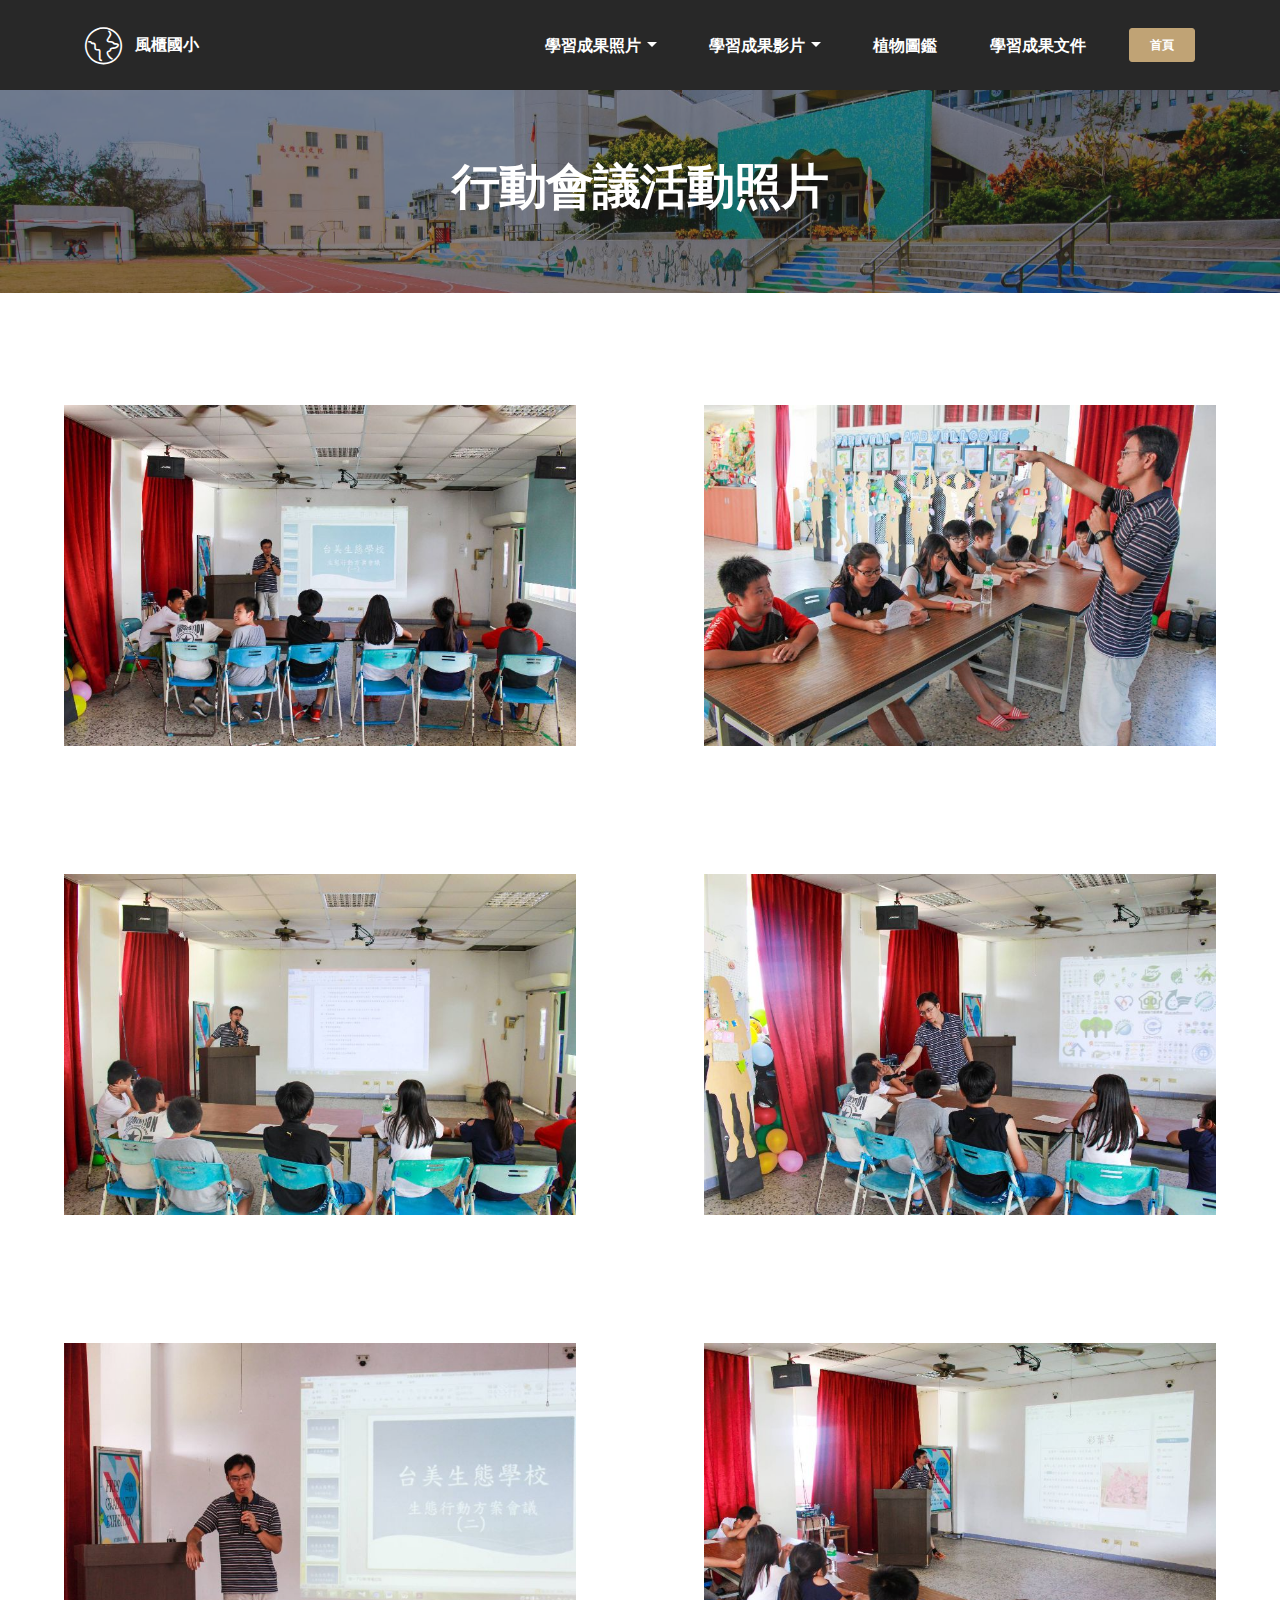
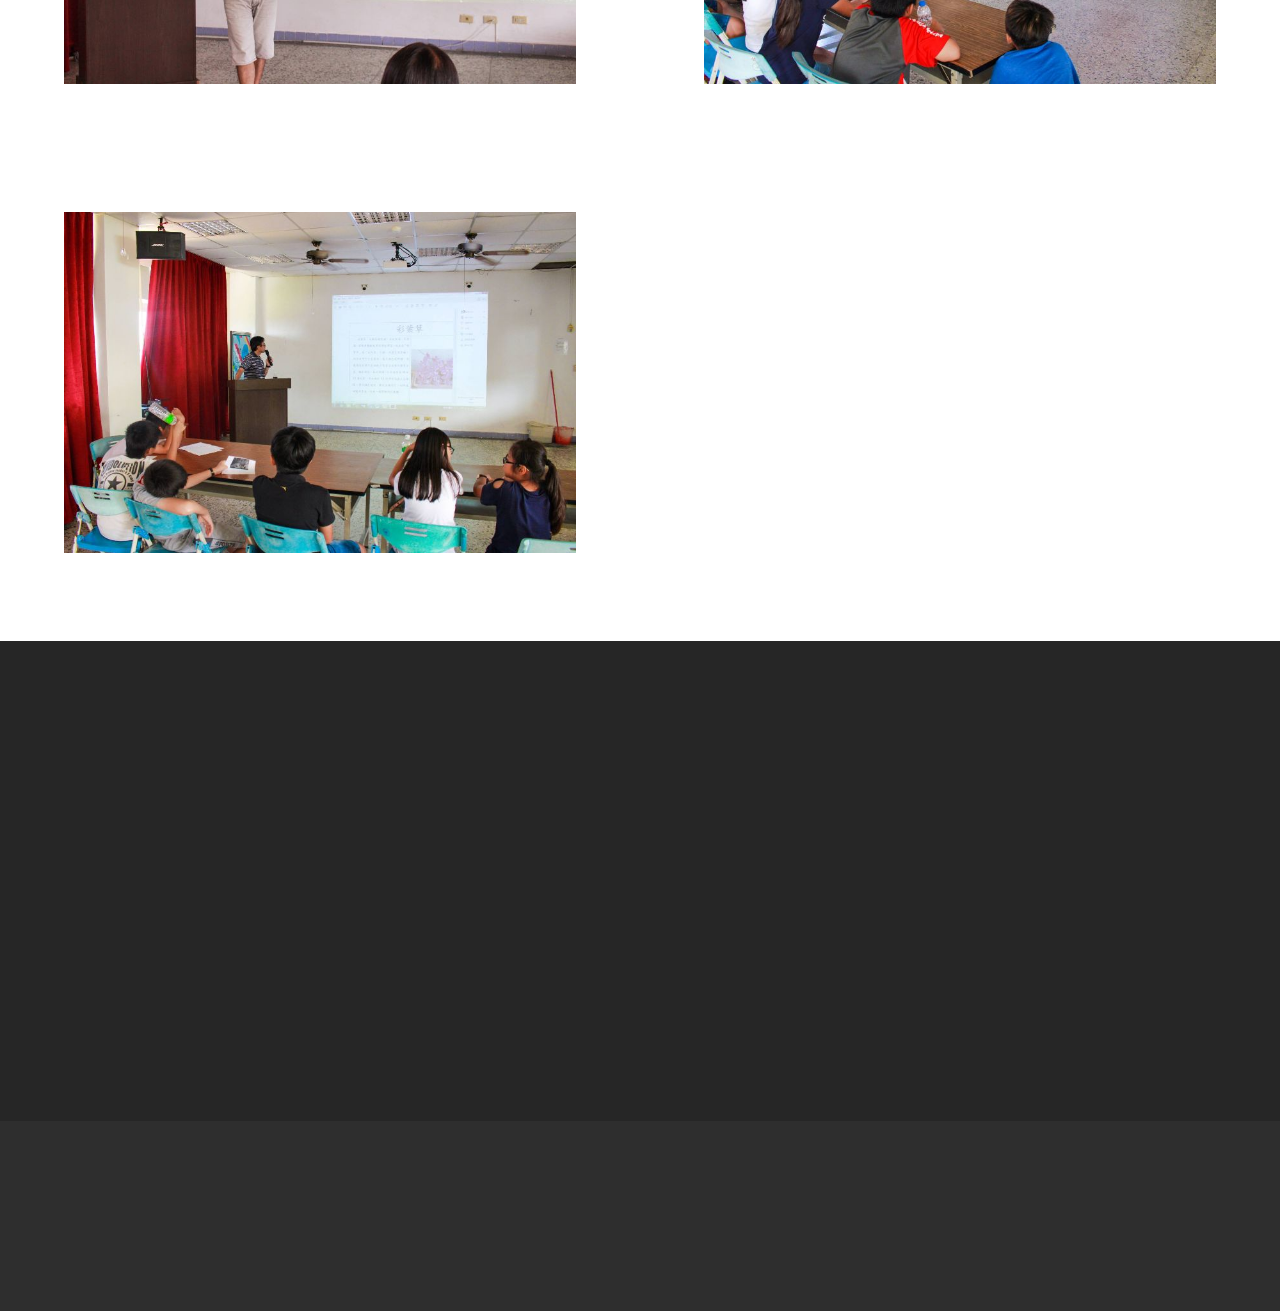
<file: page7.html>
<!DOCTYPE html>
<html>
<head>
  <!-- Site made with Mobirise Website Builder v4.2.4, https://mobirise.com -->
  <meta charset="UTF-8">
  <meta http-equiv="X-UA-Compatible" content="IE=edge">
  <meta name="generator" content="Mobirise v4.2.4, mobirise.com">
  <meta name="viewport" content="width=device-width, initial-scale=1">
  <link rel="shortcut icon" href="assets/images/mbr-favicon.png" type="image/x-icon">
  <meta name="description" content="Web Page Generator Description">
  <title>行動會議</title>
  <link rel="stylesheet" href="assets/web/assets/mobirise-icons/mobirise-icons.css">
  <link rel="stylesheet" href="https://fonts.googleapis.com/css?family=Montserrat:400,700">
  <link rel="stylesheet" href="https://fonts.googleapis.com/css?family=Raleway:100,100i,200,200i,300,300i,400,400i,500,500i,600,600i,700,700i,800,800i,900,900i">
  <link rel="stylesheet" href="assets/et-line-font-plugin/style.css">
  <link rel="stylesheet" href="https://fonts.googleapis.com/css?family=Lora:400,700,400italic,700italic&subset=latin">
  <link rel="stylesheet" href="assets/bootstrap-material-design-font/css/material.css">
  <link rel="stylesheet" href="assets/tether/tether.min.css">
  <link rel="stylesheet" href="assets/bootstrap/css/bootstrap.min.css">
  <link rel="stylesheet" href="assets/animate.css/animate.min.css">
  <link rel="stylesheet" href="assets/socicon/css/styles.css">
  <link rel="stylesheet" href="assets/dropdown/css/style.css">
  <link rel="stylesheet" href="assets/theme/css/style.css">
  <link rel="stylesheet" href="assets/mobirise-gallery/style.css">
  <link rel="stylesheet" href="assets/mobirise/css/mbr-additional.css" type="text/css">
  
  
  
</head>
<body>
<section id="ext_menu-x" data-rv-view="68">

    <nav class="navbar navbar-dropdown navbar-fixed-top">
        <div class="container">

            <div class="mbr-table">
                <div class="mbr-table-cell">

                    <div class="navbar-brand">
                        <a href="https://mobirise.com" class="mbri-globe mbr-iconfont mbr-iconfont-menu navbar-logo"></a>
                        <a class="navbar-caption" href="index.html">風櫃國小</a>
                    </div>

                </div>
                <div class="mbr-table-cell">

                    <button class="navbar-toggler pull-xs-right hidden-md-up" type="button" data-toggle="collapse" data-target="#exCollapsingNavbar">
                        <div class="hamburger-icon"></div>
                    </button>

                    <ul class="nav-dropdown collapse pull-xs-right nav navbar-nav navbar-toggleable-sm" id="exCollapsingNavbar"><li class="nav-item dropdown"><a class="nav-link link dropdown-toggle" href="https://mobirise.com/" data-toggle="dropdown-submenu" aria-expanded="false">學習成果照片</a><div class="dropdown-menu"><a class="dropdown-item" href="page8.html">闖關活動</a><a class="dropdown-item" href="page9.html">農耕趣</a><a class="dropdown-item" href="page10.html">上課照片</a><a class="dropdown-item" href="page11.html">能源課程</a><a class="dropdown-item" href="page7.html">行動會議</a></div></li><li class="nav-item dropdown open"><a class="nav-link link dropdown-toggle" href="page1.html" data-toggle="dropdown-submenu" aria-expanded="true">學習成果影片</a><div class="dropdown-menu"><a class="dropdown-item" href="page2.html">植物介紹影片</a><a class="dropdown-item" href="page1.html">學習成果影片</a><a class="dropdown-item" href="page3.html">農耕趣</a><a class="dropdown-item" href="page4.html">闖關</a><a class="dropdown-item" href="page5.html">鳥類保育</a></div></li><li class="nav-item"><a class="nav-link link" href="page12.html">植物圖鑑</a></li><li class="nav-item"><a class="nav-link link" href="page6.html">學習成果文件</a></li><li class="nav-item nav-btn"><a class="nav-link btn btn-primary" href="index.html">首頁</a></li></ul>
                    <button hidden="" class="navbar-toggler navbar-close" type="button" data-toggle="collapse" data-target="#exCollapsingNavbar">
                        <div class="close-icon"></div>
                    </button>

                </div>
            </div>

        </div>
    </nav>

</section>

<section class="engine"><a href="https://mobirise.co/a">site builder</a></section><section class="mbr-section article mbr-parallax-background mbr-after-navbar" id="msg-box8-11" data-rv-view="70" style="background-image: url(assets/images/img-9-2000x1333.jpg); padding-top: 160px; padding-bottom: 80px;">

    <div class="mbr-overlay" style="opacity: 0.5; background-color: rgb(34, 34, 34);">
    </div>
    <div class="container">
        <div class="row">
            <div class="col-md-8 col-md-offset-2 text-xs-center">
                <h3 class="mbr-section-title display-2">行動會議活動照片</h3>
                <div class="lead"></div>
                
            </div>
        </div>
    </div>

</section>

<section class="mbr-gallery mbr-section mbr-section-nopadding mbr-slider-carousel" data-filter="false" id="gallery1-10" data-rv-view="73" style="background-color: rgb(255, 255, 255); padding-top: 3rem; padding-bottom: 1.5rem;">
    <!-- Filter -->
    

    <!-- Gallery -->
    <div class="mbr-gallery-row">
        <div class=" mbr-gallery-layout-default">
            <div>
                <div>
                    <div class="mbr-gallery-item mbr-gallery-item__mobirise3 mbr-gallery-item--p4" data-video-url="false" data-tags="Awesome">
                        <div href="#lb-gallery1-10" data-slide-to="0" data-toggle="modal">
                            
                            

                            <img src="assets/images/img-2-2000x1333-800x533.jpg" alt="">
                            
                            <span class="icon-focus"></span>
                            
                        </div>
                    </div><div class="mbr-gallery-item mbr-gallery-item__mobirise3 mbr-gallery-item--p4" data-video-url="false" data-tags="Awesome">
                        <div href="#lb-gallery1-10" data-slide-to="1" data-toggle="modal">
                            
                            

                            <img src="assets/images/img-3-2000x1333-800x533.jpg" alt="">
                            
                            <span class="icon-focus"></span>
                            
                        </div>
                    </div><div class="mbr-gallery-item mbr-gallery-item__mobirise3 mbr-gallery-item--p4" data-video-url="false" data-tags="Awesome">
                        <div href="#lb-gallery1-10" data-slide-to="2" data-toggle="modal">
                            
                            

                            <img src="assets/images/img-4-2000x1333-800x533.jpg" alt="">
                            
                            <span class="icon-focus"></span>
                            
                        </div>
                    </div><div class="mbr-gallery-item mbr-gallery-item__mobirise3 mbr-gallery-item--p4" data-video-url="false" data-tags="Awesome">
                        <div href="#lb-gallery1-10" data-slide-to="3" data-toggle="modal">
                            
                            

                            <img src="assets/images/img-5-2000x1333-800x533.jpg" alt="">
                            
                            <span class="icon-focus"></span>
                            
                        </div>
                    </div><div class="mbr-gallery-item mbr-gallery-item__mobirise3 mbr-gallery-item--p4" data-video-url="false" data-tags="Awesome">
                        <div href="#lb-gallery1-10" data-slide-to="4" data-toggle="modal">
                            
                            

                            <img src="assets/images/img-6-2000x1333-800x533.jpg" alt="">
                            
                            <span class="icon-focus"></span>
                            
                        </div>
                    </div><div class="mbr-gallery-item mbr-gallery-item__mobirise3 mbr-gallery-item--p4" data-video-url="false" data-tags="Awesome">
                        <div href="#lb-gallery1-10" data-slide-to="5" data-toggle="modal">
                            
                            

                            <img src="assets/images/img-8-2000x1333-800x533.jpg" alt="">
                            
                            <span class="icon-focus"></span>
                            
                        </div>
                    </div><div class="mbr-gallery-item mbr-gallery-item__mobirise3 mbr-gallery-item--p4" data-video-url="false" data-tags="Awesome">
                        <div href="#lb-gallery1-10" data-slide-to="6" data-toggle="modal">
                            
                            

                            <img src="assets/images/img-7-2000x1333-800x533.jpg" alt="">
                            
                            <span class="icon-focus"></span>
                            
                        </div>
                    </div>
                </div>
            </div>
            <div class="clearfix"></div>
        </div>
    </div>

    <!-- Lightbox -->
    <div data-app-prevent-settings="" class="mbr-slider modal fade carousel slide" tabindex="-1" data-keyboard="true" data-interval="false" id="lb-gallery1-10">
        <div class="modal-dialog">
            <div class="modal-content">
                <div class="modal-body">
                    <ol class="carousel-indicators">
                        <li data-app-prevent-settings="" data-target="#lb-gallery1-10" data-slide-to="0"></li><li data-app-prevent-settings="" data-target="#lb-gallery1-10" data-slide-to="1"></li><li data-app-prevent-settings="" data-target="#lb-gallery1-10" data-slide-to="2"></li><li data-app-prevent-settings="" data-target="#lb-gallery1-10" data-slide-to="3"></li><li data-app-prevent-settings="" data-target="#lb-gallery1-10" data-slide-to="4"></li><li data-app-prevent-settings="" data-target="#lb-gallery1-10" class=" active" data-slide-to="5"></li><li data-app-prevent-settings="" data-target="#lb-gallery1-10" data-slide-to="6"></li>
                    </ol>
                    <div class="carousel-inner">
                        <div class="carousel-item">
                            <img src="assets/images/img-2-2000x1333.jpg" alt="">
                        </div><div class="carousel-item">
                            <img src="assets/images/img-3-2000x1333.jpg" alt="">
                        </div><div class="carousel-item">
                            <img src="assets/images/img-4-2000x1333.jpg" alt="">
                        </div><div class="carousel-item">
                            <img src="assets/images/img-5-2000x1333.jpg" alt="">
                        </div><div class="carousel-item">
                            <img src="assets/images/img-6-2000x1333.jpg" alt="">
                        </div><div class="carousel-item active">
                            <img src="assets/images/img-8-2000x1333.jpg" alt="">
                        </div><div class="carousel-item">
                            <img src="assets/images/img-7-2000x1333.jpg" alt="">
                        </div>
                    </div>
                    <a class="left carousel-control" role="button" data-slide="prev" href="#lb-gallery1-10">
                        <span class="icon-prev" aria-hidden="true"></span>
                        <span class="sr-only">Previous</span>
                    </a>
                    <a class="right carousel-control" role="button" data-slide="next" href="#lb-gallery1-10">
                        <span class="icon-next" aria-hidden="true"></span>
                        <span class="sr-only">Next</span>
                    </a>

                    <a class="close" href="#" role="button" data-dismiss="modal">
                        <span aria-hidden="true">×</span>
                        <span class="sr-only">Close</span>
                    </a>
                </div>
            </div>
        </div>
    </div>
</section>

<section class="mbr-section mbr-section-md-padding mbr-footer footer2" id="contacts2-y" data-rv-view="104" style="background-color: rgb(38, 38, 38); padding-top: 90px; padding-bottom: 90px;">
    
    <div class="container">
        <div class="row">
            <div class="mbr-footer-content col-xs-12 col-md-3">
                <p><strong>Address</strong><br>澎湖縣馬公市風櫃里66號<br><br><br>
<strong>Contacts</strong><br>
Fb:https://www.facebook.com/penghufkps/<br>
Phone: (06) 9951280<br><br></p>
            </div>
            <div class="mbr-footer-content col-xs-12 col-md-3"></div>
            <div class="col-xs-12 col-md-6">
                <div class="mbr-map"><iframe frameborder="0" style="border:0" src="https://www.google.com/maps/embed/v1/place?key=AIzaSyA0Dx_boXQiwvdz8sJHoYeZNVTdoWONYkU&amp;q=place_id:ChIJjTkjMptQbDQRIsXgkbqrwTc" allowfullscreen=""></iframe></div>
            </div>
        </div>
    </div>
</section>

<section class="mbr-section mbr-section-md-padding" id="social-buttons4-z" data-rv-view="106" style="background-color: rgb(46, 46, 46); padding-top: 30px; padding-bottom: 30px;">
    
    <div class="container">
        <div class="row">
            <div class="col-md-8 col-md-offset-2 text-xs-center">
                <h3 class="mbr-section-title display-2">FOLLOW US</h3>
                <div> <a class="btn btn-social" title="Facebook" target="_blank" href="https://www.facebook.com/penghufkps/"><i class="socicon socicon-facebook"></i></a>  <a class="btn btn-social" title="YouTube" target="_blank" href="https://www.youtube.com/channel/UC69TV3DEhH7MbRbWVWJRkPA?view_as=subscriber"><i class="socicon socicon-youtube"></i></a>       </div>
            </div>
        </div>
    </div>
</section>


  <script src="assets/web/assets/jquery/jquery.min.js"></script>
  <script src="assets/tether/tether.min.js"></script>
  <script src="assets/bootstrap/js/bootstrap.min.js"></script>
  <script src="assets/jarallax/jarallax.js"></script>
  <script src="assets/smooth-scroll/smooth-scroll.js"></script>
  <script src="assets/viewport-checker/jquery.viewportchecker.js"></script>
  <script src="assets/masonry/masonry.pkgd.min.js"></script>
  <script src="assets/imagesloaded/imagesloaded.pkgd.min.js"></script>
  <script src="assets/bootstrap-carousel-swipe/bootstrap-carousel-swipe.js"></script>
  <script src="assets/dropdown/js/script.min.js"></script>
  <script src="assets/touch-swipe/jquery.touch-swipe.min.js"></script>
  <script src="assets/theme/js/script.js"></script>
  <script src="assets/mobirise-gallery/player.min.js"></script>
  <script src="assets/mobirise-gallery/script.js"></script>
  
  
  <input name="animation" type="hidden">
  </body>
</html>
</file>
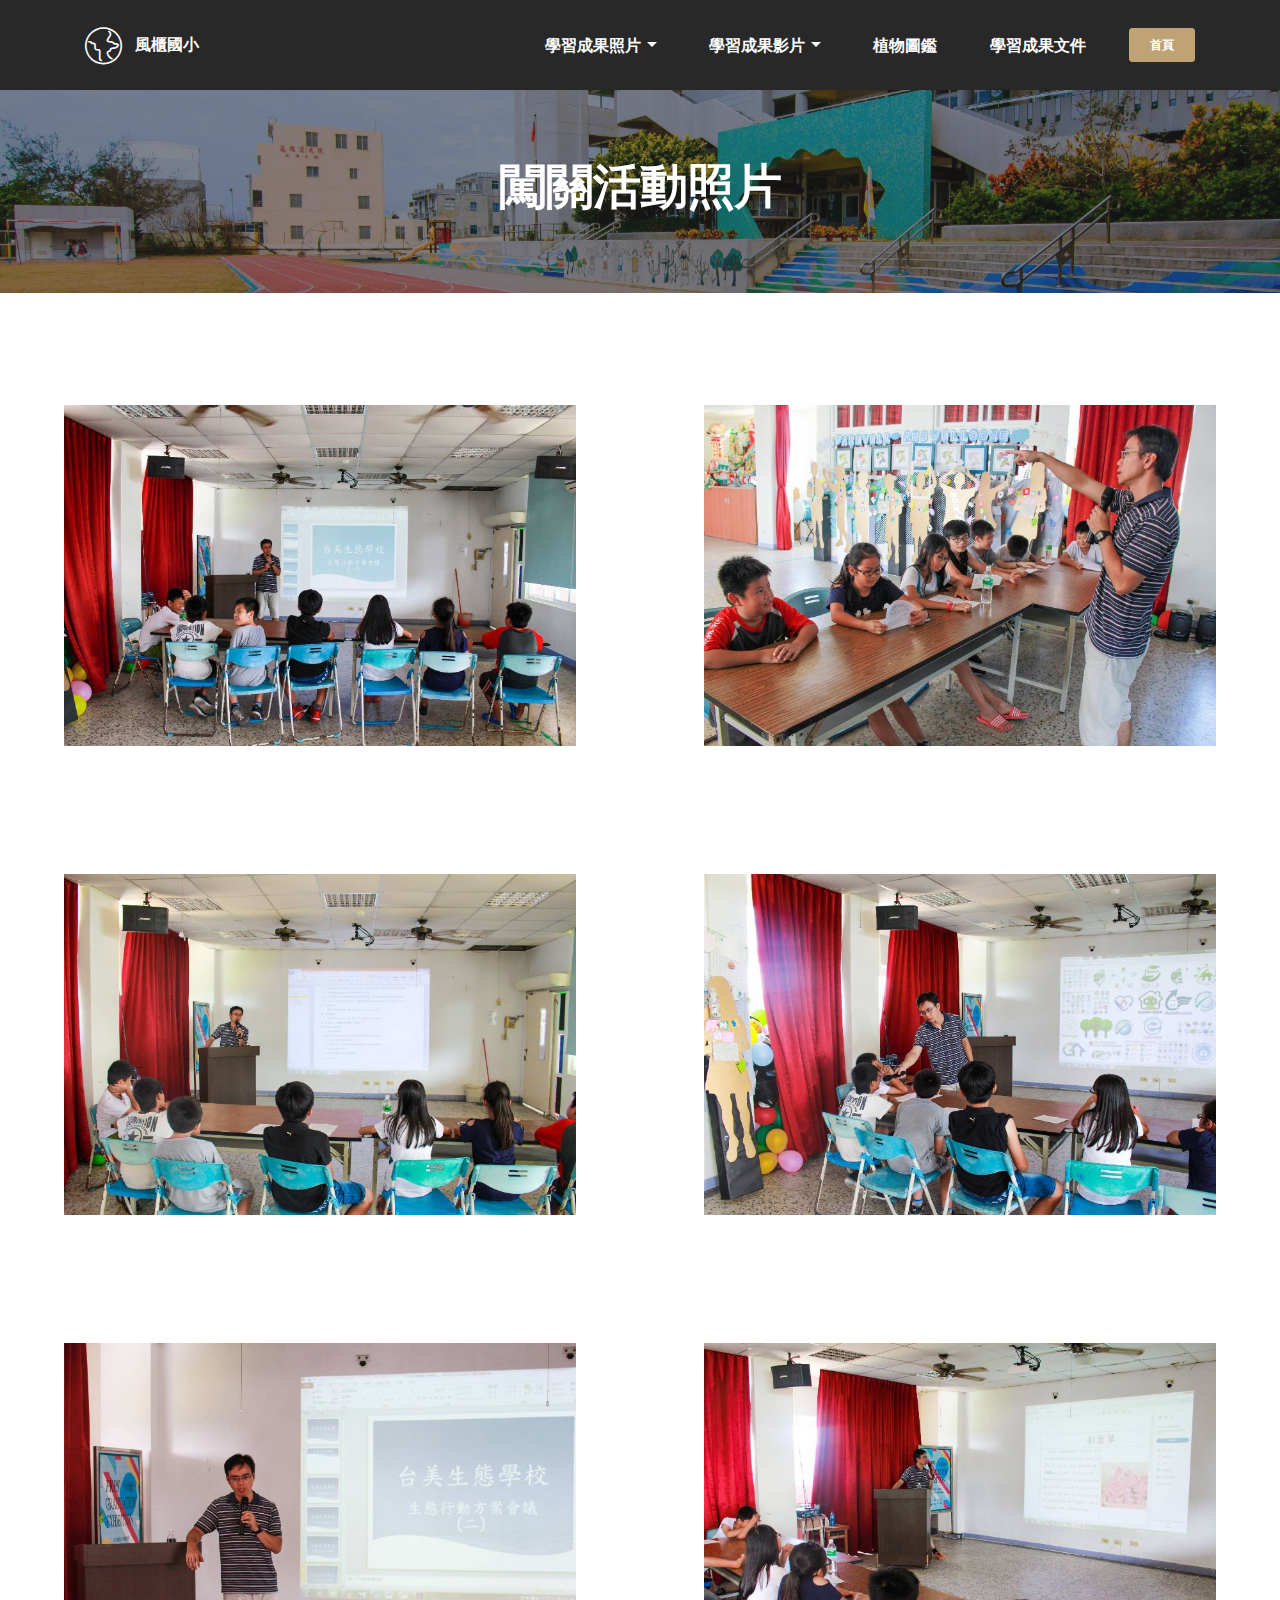
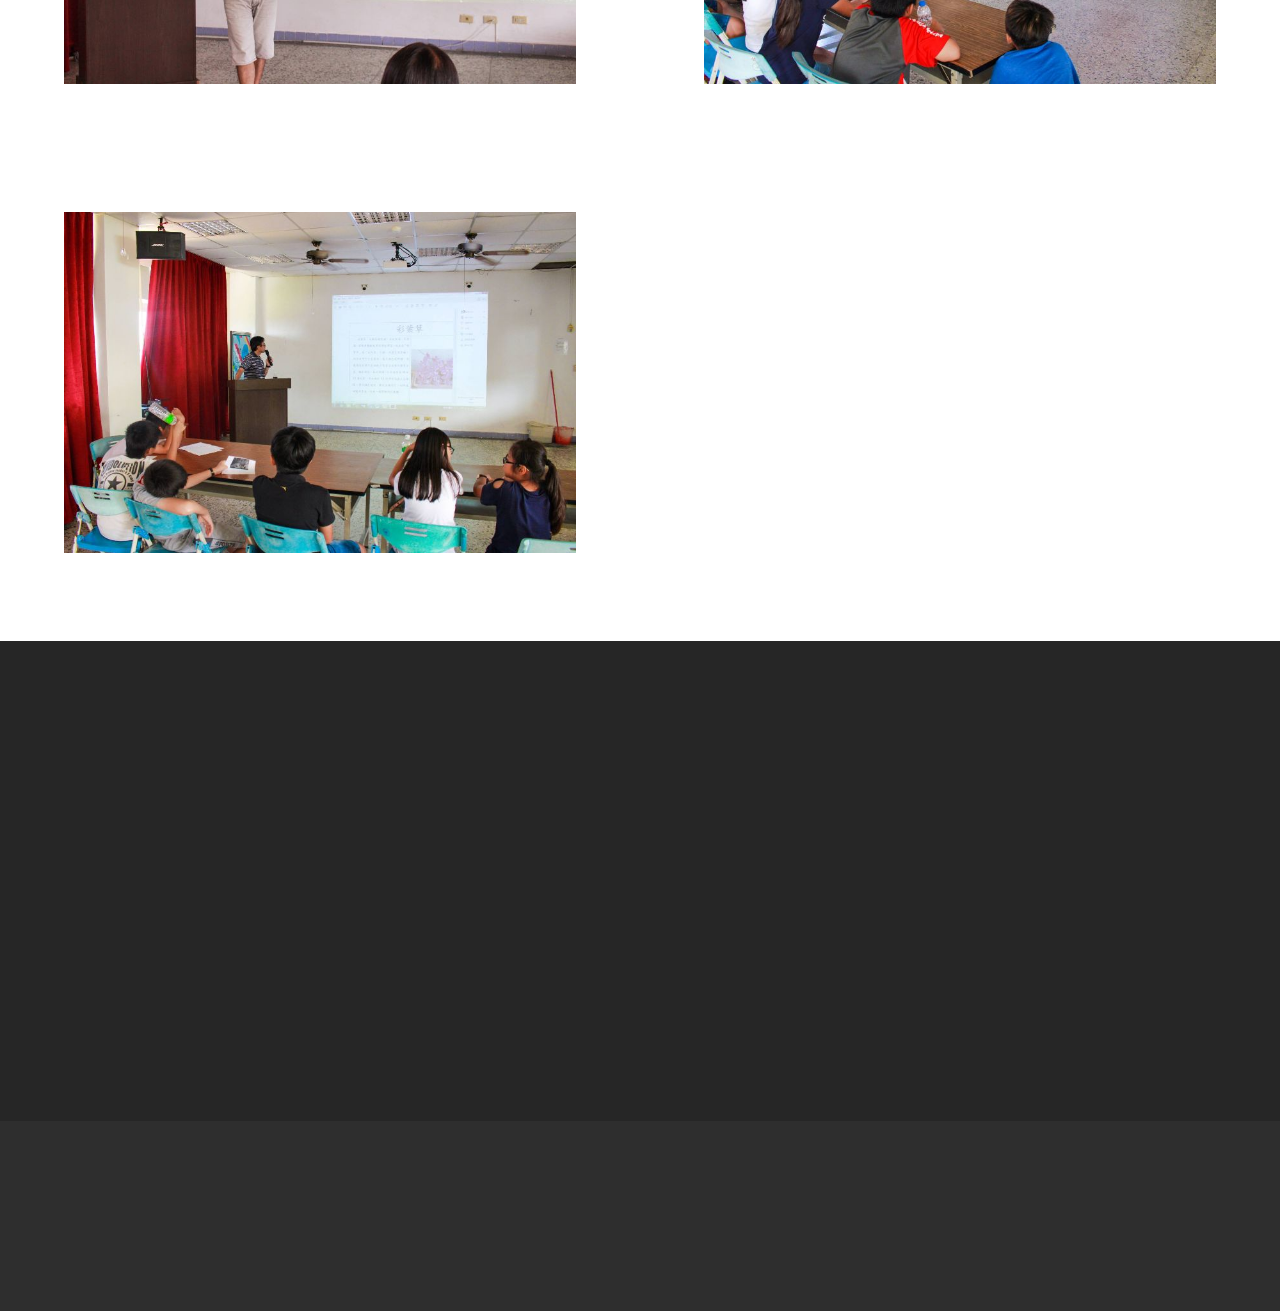
<file: page8.html>
<!DOCTYPE html>
<html>
<head>
  <!-- Site made with Mobirise Website Builder v4.2.4, https://mobirise.com -->
  <meta charset="UTF-8">
  <meta http-equiv="X-UA-Compatible" content="IE=edge">
  <meta name="generator" content="Mobirise v4.2.4, mobirise.com">
  <meta name="viewport" content="width=device-width, initial-scale=1">
  <link rel="shortcut icon" href="assets/images/mbr-favicon.png" type="image/x-icon">
  <meta name="description" content="Web Page Generator Description">
  <title>闖關活動</title>
  <link rel="stylesheet" href="assets/web/assets/mobirise-icons/mobirise-icons.css">
  <link rel="stylesheet" href="https://fonts.googleapis.com/css?family=Montserrat:400,700">
  <link rel="stylesheet" href="https://fonts.googleapis.com/css?family=Raleway:100,100i,200,200i,300,300i,400,400i,500,500i,600,600i,700,700i,800,800i,900,900i">
  <link rel="stylesheet" href="assets/et-line-font-plugin/style.css">
  <link rel="stylesheet" href="https://fonts.googleapis.com/css?family=Lora:400,700,400italic,700italic&subset=latin">
  <link rel="stylesheet" href="assets/bootstrap-material-design-font/css/material.css">
  <link rel="stylesheet" href="assets/tether/tether.min.css">
  <link rel="stylesheet" href="assets/bootstrap/css/bootstrap.min.css">
  <link rel="stylesheet" href="assets/animate.css/animate.min.css">
  <link rel="stylesheet" href="assets/socicon/css/styles.css">
  <link rel="stylesheet" href="assets/dropdown/css/style.css">
  <link rel="stylesheet" href="assets/theme/css/style.css">
  <link rel="stylesheet" href="assets/mobirise-gallery/style.css">
  <link rel="stylesheet" href="assets/mobirise/css/mbr-additional.css" type="text/css">
  
  
  
</head>
<body>
<section id="ext_menu-12" data-rv-view="108">

    <nav class="navbar navbar-dropdown navbar-fixed-top">
        <div class="container">

            <div class="mbr-table">
                <div class="mbr-table-cell">

                    <div class="navbar-brand">
                        <a href="https://mobirise.com" class="mbri-globe mbr-iconfont mbr-iconfont-menu navbar-logo"></a>
                        <a class="navbar-caption" href="index.html">風櫃國小</a>
                    </div>

                </div>
                <div class="mbr-table-cell">

                    <button class="navbar-toggler pull-xs-right hidden-md-up" type="button" data-toggle="collapse" data-target="#exCollapsingNavbar">
                        <div class="hamburger-icon"></div>
                    </button>

                    <ul class="nav-dropdown collapse pull-xs-right nav navbar-nav navbar-toggleable-sm" id="exCollapsingNavbar"><li class="nav-item dropdown"><a class="nav-link link dropdown-toggle" href="https://mobirise.com/" data-toggle="dropdown-submenu" aria-expanded="false">學習成果照片</a><div class="dropdown-menu"><a class="dropdown-item" href="page8.html">闖關活動</a><a class="dropdown-item" href="page9.html">農耕趣</a><a class="dropdown-item" href="page10.html">上課照片</a><a class="dropdown-item" href="page11.html">能源課程</a><a class="dropdown-item" href="page7.html">行動會議</a></div></li><li class="nav-item dropdown open"><a class="nav-link link dropdown-toggle" href="page1.html" data-toggle="dropdown-submenu" aria-expanded="true">學習成果影片</a><div class="dropdown-menu"><a class="dropdown-item" href="page2.html">植物介紹影片</a><a class="dropdown-item" href="page1.html">學習成果影片</a><a class="dropdown-item" href="page3.html">農耕趣</a><a class="dropdown-item" href="page4.html">闖關</a><a class="dropdown-item" href="page5.html">鳥類保育</a></div></li><li class="nav-item"><a class="nav-link link" href="page12.html">植物圖鑑</a></li><li class="nav-item"><a class="nav-link link" href="page6.html">學習成果文件</a></li><li class="nav-item nav-btn"><a class="nav-link btn btn-primary" href="index.html">首頁</a></li></ul>
                    <button hidden="" class="navbar-toggler navbar-close" type="button" data-toggle="collapse" data-target="#exCollapsingNavbar">
                        <div class="close-icon"></div>
                    </button>

                </div>
            </div>

        </div>
    </nav>

</section>

<section class="engine"><a href="https://mobirise.co/g">create a website for free</a></section><section class="mbr-section article mbr-parallax-background mbr-after-navbar" id="msg-box8-13" data-rv-view="110" style="background-image: url(assets/images/img-9-2000x1333.jpg); padding-top: 160px; padding-bottom: 80px;">

    <div class="mbr-overlay" style="opacity: 0.5; background-color: rgb(34, 34, 34);">
    </div>
    <div class="container">
        <div class="row">
            <div class="col-md-8 col-md-offset-2 text-xs-center">
                <h3 class="mbr-section-title display-2">闖關活動照片</h3>
                <div class="lead"></div>
                
            </div>
        </div>
    </div>

</section>

<section class="mbr-gallery mbr-section mbr-section-nopadding mbr-slider-carousel" data-filter="false" id="gallery1-14" data-rv-view="113" style="background-color: rgb(255, 255, 255); padding-top: 3rem; padding-bottom: 1.5rem;">
    <!-- Filter -->
    

    <!-- Gallery -->
    <div class="mbr-gallery-row">
        <div class=" mbr-gallery-layout-default">
            <div>
                <div>
                    <div class="mbr-gallery-item mbr-gallery-item__mobirise3 mbr-gallery-item--p4" data-video-url="false" data-tags="Awesome">
                        <div href="#lb-gallery1-14" data-slide-to="0" data-toggle="modal">
                            
                            

                            <img src="assets/images/img-2-2000x1333-800x533.jpg" alt="">
                            
                            <span class="icon-focus"></span>
                            
                        </div>
                    </div><div class="mbr-gallery-item mbr-gallery-item__mobirise3 mbr-gallery-item--p4" data-video-url="false" data-tags="Awesome">
                        <div href="#lb-gallery1-14" data-slide-to="1" data-toggle="modal">
                            
                            

                            <img src="assets/images/img-3-2000x1333-800x533.jpg" alt="">
                            
                            <span class="icon-focus"></span>
                            
                        </div>
                    </div><div class="mbr-gallery-item mbr-gallery-item__mobirise3 mbr-gallery-item--p4" data-video-url="false" data-tags="Awesome">
                        <div href="#lb-gallery1-14" data-slide-to="2" data-toggle="modal">
                            
                            

                            <img src="assets/images/img-4-2000x1333-800x533.jpg" alt="">
                            
                            <span class="icon-focus"></span>
                            
                        </div>
                    </div><div class="mbr-gallery-item mbr-gallery-item__mobirise3 mbr-gallery-item--p4" data-video-url="false" data-tags="Awesome">
                        <div href="#lb-gallery1-14" data-slide-to="3" data-toggle="modal">
                            
                            

                            <img src="assets/images/img-5-2000x1333-800x533.jpg" alt="">
                            
                            <span class="icon-focus"></span>
                            
                        </div>
                    </div><div class="mbr-gallery-item mbr-gallery-item__mobirise3 mbr-gallery-item--p4" data-video-url="false" data-tags="Awesome">
                        <div href="#lb-gallery1-14" data-slide-to="4" data-toggle="modal">
                            
                            

                            <img src="assets/images/img-6-2000x1333-800x533.jpg" alt="">
                            
                            <span class="icon-focus"></span>
                            
                        </div>
                    </div><div class="mbr-gallery-item mbr-gallery-item__mobirise3 mbr-gallery-item--p4" data-video-url="false" data-tags="Awesome">
                        <div href="#lb-gallery1-14" data-slide-to="5" data-toggle="modal">
                            
                            

                            <img src="assets/images/img-8-2000x1333-800x533.jpg" alt="">
                            
                            <span class="icon-focus"></span>
                            
                        </div>
                    </div><div class="mbr-gallery-item mbr-gallery-item__mobirise3 mbr-gallery-item--p4" data-video-url="false" data-tags="Awesome">
                        <div href="#lb-gallery1-14" data-slide-to="6" data-toggle="modal">
                            
                            

                            <img src="assets/images/img-7-2000x1333-800x533.jpg" alt="">
                            
                            <span class="icon-focus"></span>
                            
                        </div>
                    </div>
                </div>
            </div>
            <div class="clearfix"></div>
        </div>
    </div>

    <!-- Lightbox -->
    <div data-app-prevent-settings="" class="mbr-slider modal fade carousel slide" tabindex="-1" data-keyboard="true" data-interval="false" id="lb-gallery1-14">
        <div class="modal-dialog">
            <div class="modal-content">
                <div class="modal-body">
                    <ol class="carousel-indicators">
                        <li data-app-prevent-settings="" data-target="#lb-gallery1-14" data-slide-to="0"></li><li data-app-prevent-settings="" data-target="#lb-gallery1-14" data-slide-to="1"></li><li data-app-prevent-settings="" data-target="#lb-gallery1-14" data-slide-to="2"></li><li data-app-prevent-settings="" data-target="#lb-gallery1-14" data-slide-to="3"></li><li data-app-prevent-settings="" data-target="#lb-gallery1-14" data-slide-to="4"></li><li data-app-prevent-settings="" data-target="#lb-gallery1-14" class=" active" data-slide-to="5"></li><li data-app-prevent-settings="" data-target="#lb-gallery1-14" data-slide-to="6"></li>
                    </ol>
                    <div class="carousel-inner">
                        <div class="carousel-item">
                            <img src="assets/images/img-2-2000x1333.jpg" alt="">
                        </div><div class="carousel-item">
                            <img src="assets/images/img-3-2000x1333.jpg" alt="">
                        </div><div class="carousel-item">
                            <img src="assets/images/img-4-2000x1333.jpg" alt="">
                        </div><div class="carousel-item">
                            <img src="assets/images/img-5-2000x1333.jpg" alt="">
                        </div><div class="carousel-item">
                            <img src="assets/images/img-6-2000x1333.jpg" alt="">
                        </div><div class="carousel-item active">
                            <img src="assets/images/img-8-2000x1333.jpg" alt="">
                        </div><div class="carousel-item">
                            <img src="assets/images/img-7-2000x1333.jpg" alt="">
                        </div>
                    </div>
                    <a class="left carousel-control" role="button" data-slide="prev" href="#lb-gallery1-14">
                        <span class="icon-prev" aria-hidden="true"></span>
                        <span class="sr-only">Previous</span>
                    </a>
                    <a class="right carousel-control" role="button" data-slide="next" href="#lb-gallery1-14">
                        <span class="icon-next" aria-hidden="true"></span>
                        <span class="sr-only">Next</span>
                    </a>

                    <a class="close" href="#" role="button" data-dismiss="modal">
                        <span aria-hidden="true">×</span>
                        <span class="sr-only">Close</span>
                    </a>
                </div>
            </div>
        </div>
    </div>
</section>

<section class="mbr-section mbr-section-md-padding mbr-footer footer2" id="contacts2-15" data-rv-view="144" style="background-color: rgb(38, 38, 38); padding-top: 90px; padding-bottom: 90px;">
    
    <div class="container">
        <div class="row">
            <div class="mbr-footer-content col-xs-12 col-md-3">
                <p><strong>Address</strong><br>澎湖縣馬公市風櫃里66號<br><br><br>
<strong>Contacts</strong><br>
Fb:https://www.facebook.com/penghufkps/<br>
Phone: (06) 9951280<br><br></p>
            </div>
            <div class="mbr-footer-content col-xs-12 col-md-3"></div>
            <div class="col-xs-12 col-md-6">
                <div class="mbr-map"><iframe frameborder="0" style="border:0" src="https://www.google.com/maps/embed/v1/place?key=AIzaSyA0Dx_boXQiwvdz8sJHoYeZNVTdoWONYkU&amp;q=place_id:ChIJjTkjMptQbDQRIsXgkbqrwTc" allowfullscreen=""></iframe></div>
            </div>
        </div>
    </div>
</section>

<section class="mbr-section mbr-section-md-padding" id="social-buttons4-16" data-rv-view="146" style="background-color: rgb(46, 46, 46); padding-top: 30px; padding-bottom: 30px;">
    
    <div class="container">
        <div class="row">
            <div class="col-md-8 col-md-offset-2 text-xs-center">
                <h3 class="mbr-section-title display-2">FOLLOW US</h3>
                <div> <a class="btn btn-social" title="Facebook" target="_blank" href="https://www.facebook.com/penghufkps/"><i class="socicon socicon-facebook"></i></a>  <a class="btn btn-social" title="YouTube" target="_blank" href="https://www.youtube.com/channel/UC69TV3DEhH7MbRbWVWJRkPA?view_as=subscriber"><i class="socicon socicon-youtube"></i></a>       </div>
            </div>
        </div>
    </div>
</section>


  <script src="assets/web/assets/jquery/jquery.min.js"></script>
  <script src="assets/tether/tether.min.js"></script>
  <script src="assets/bootstrap/js/bootstrap.min.js"></script>
  <script src="assets/jarallax/jarallax.js"></script>
  <script src="assets/smooth-scroll/smooth-scroll.js"></script>
  <script src="assets/viewport-checker/jquery.viewportchecker.js"></script>
  <script src="assets/masonry/masonry.pkgd.min.js"></script>
  <script src="assets/imagesloaded/imagesloaded.pkgd.min.js"></script>
  <script src="assets/bootstrap-carousel-swipe/bootstrap-carousel-swipe.js"></script>
  <script src="assets/dropdown/js/script.min.js"></script>
  <script src="assets/touch-swipe/jquery.touch-swipe.min.js"></script>
  <script src="assets/theme/js/script.js"></script>
  <script src="assets/mobirise-gallery/player.min.js"></script>
  <script src="assets/mobirise-gallery/script.js"></script>
  
  
  <input name="animation" type="hidden">
  </body>
</html>
</file>
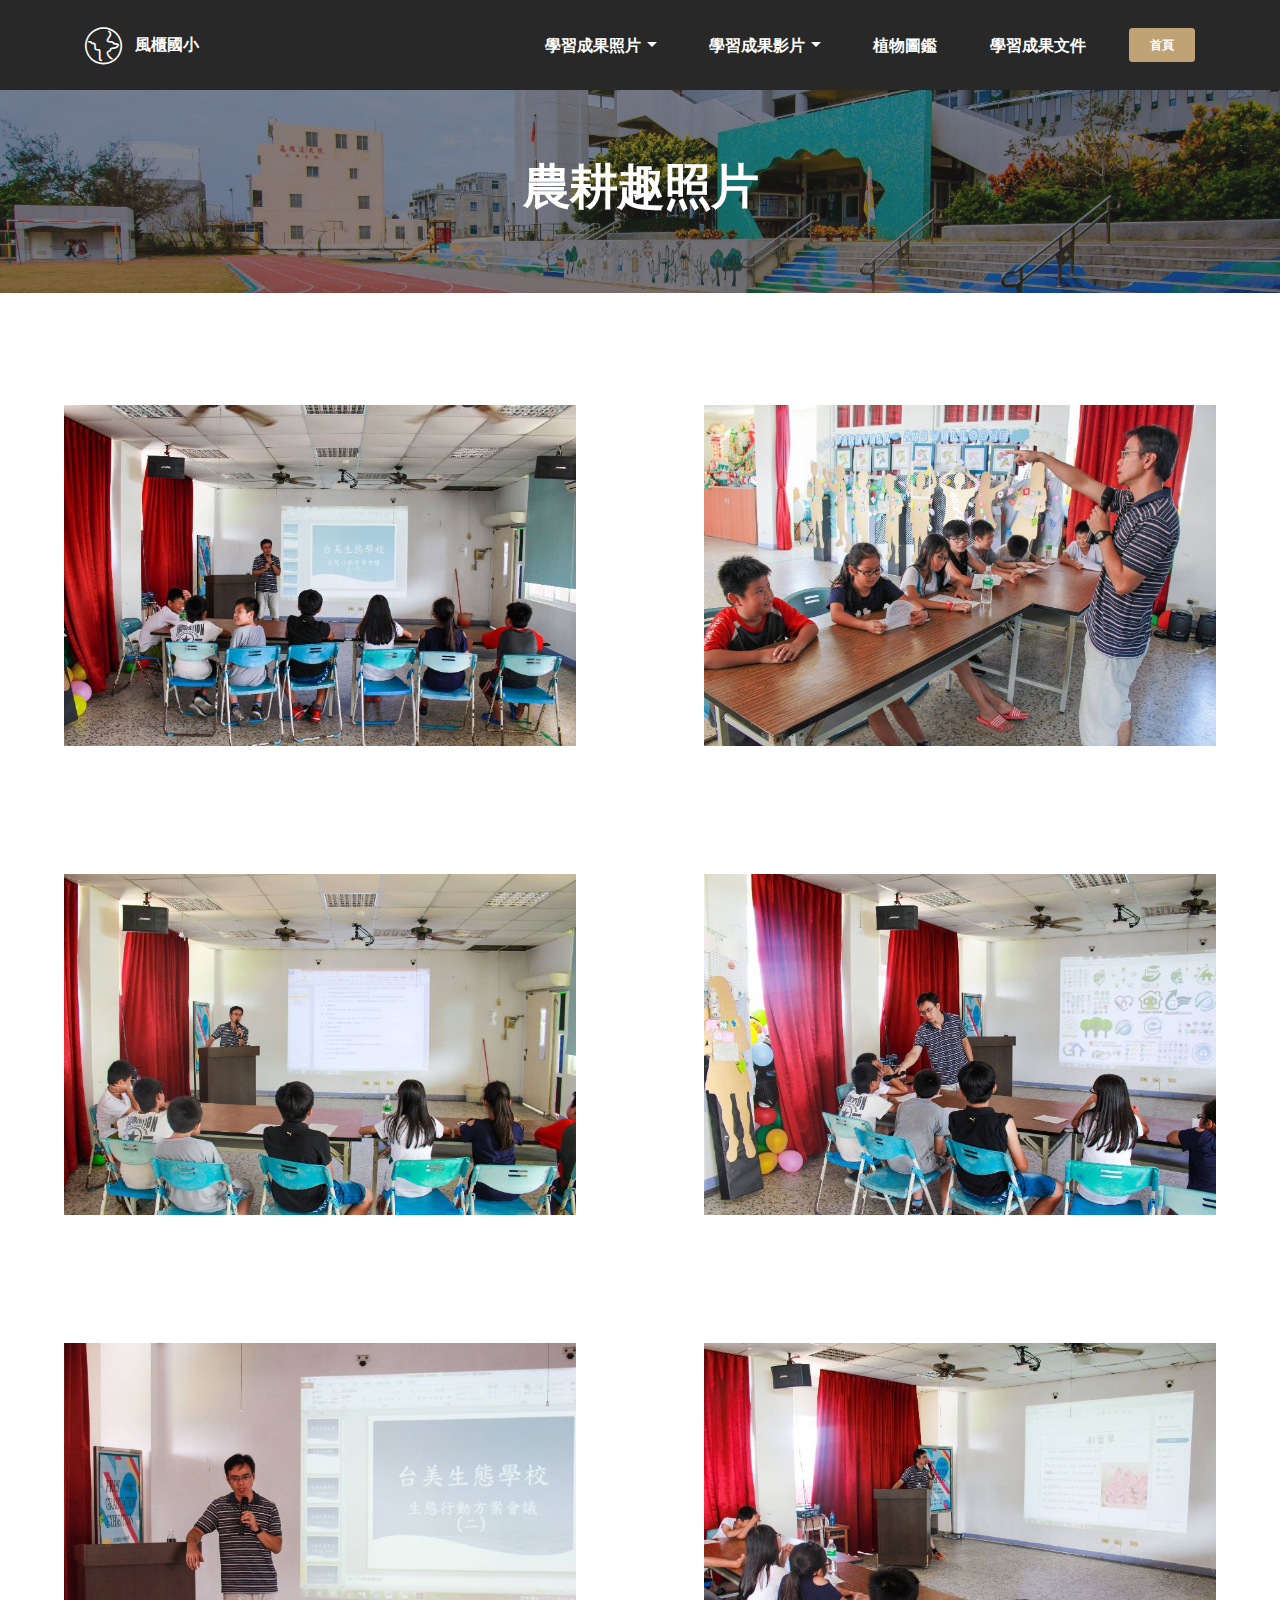
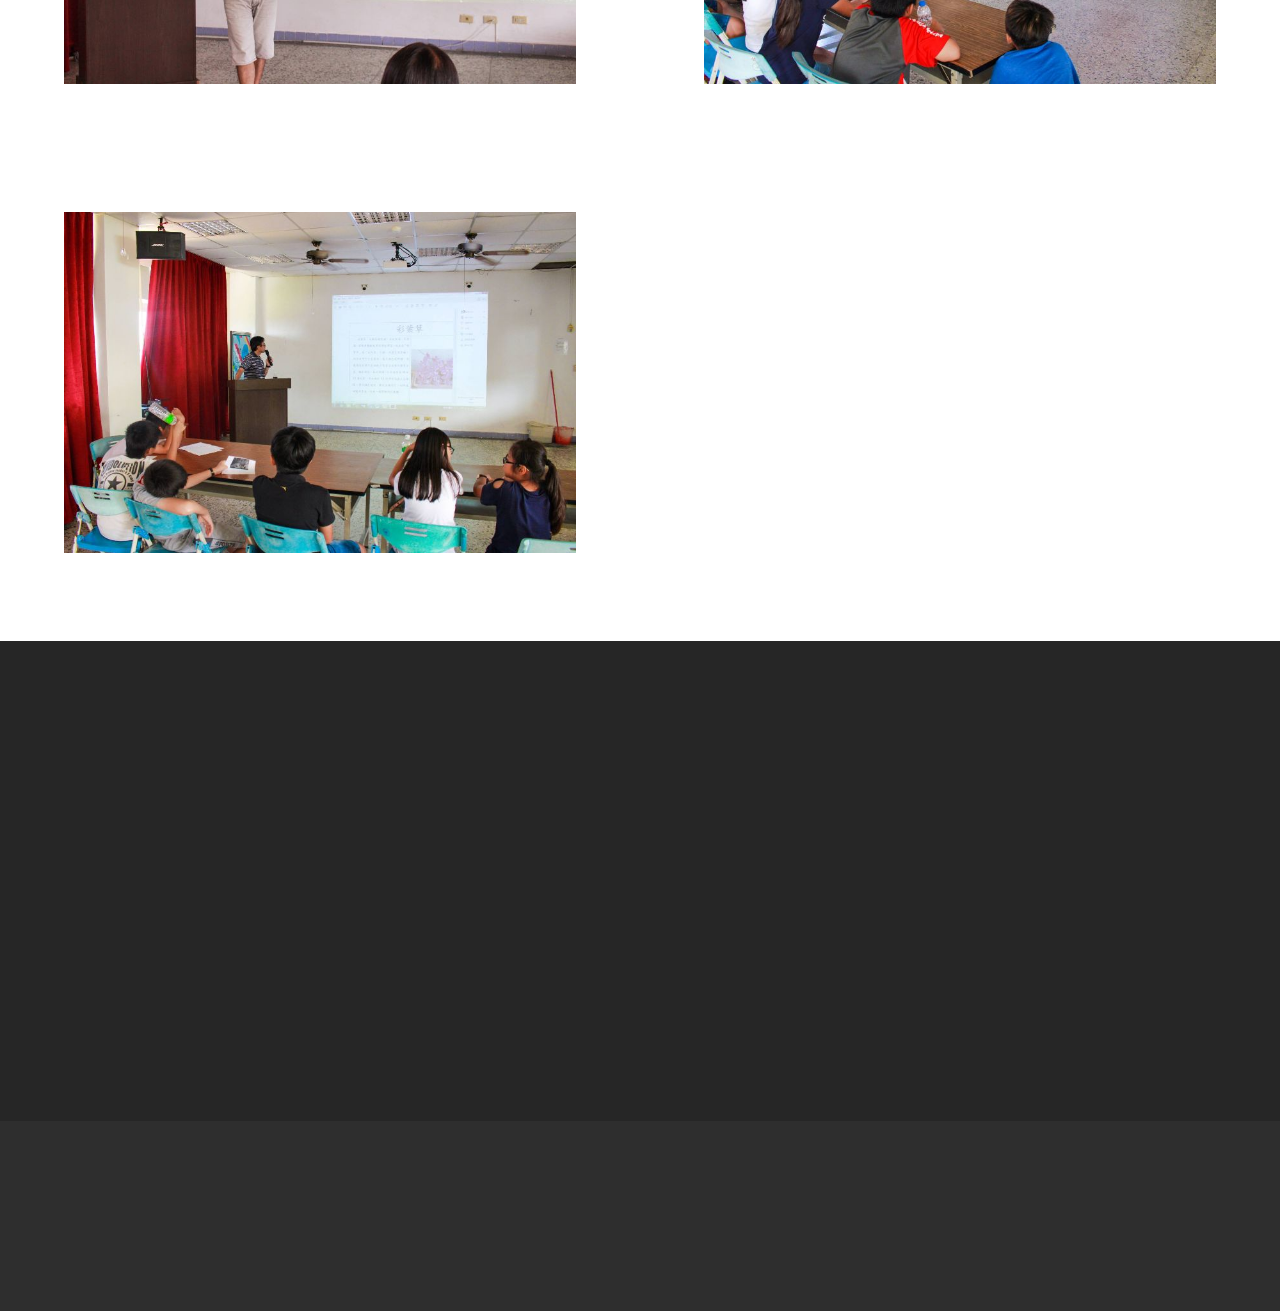
<file: page9.html>
<!DOCTYPE html>
<html>
<head>
  <!-- Site made with Mobirise Website Builder v4.2.4, https://mobirise.com -->
  <meta charset="UTF-8">
  <meta http-equiv="X-UA-Compatible" content="IE=edge">
  <meta name="generator" content="Mobirise v4.2.4, mobirise.com">
  <meta name="viewport" content="width=device-width, initial-scale=1">
  <link rel="shortcut icon" href="assets/images/mbr-favicon.png" type="image/x-icon">
  <meta name="description" content="Web Page Generator Description">
  <title>農耕照片</title>
  <link rel="stylesheet" href="assets/web/assets/mobirise-icons/mobirise-icons.css">
  <link rel="stylesheet" href="https://fonts.googleapis.com/css?family=Montserrat:400,700">
  <link rel="stylesheet" href="https://fonts.googleapis.com/css?family=Raleway:100,100i,200,200i,300,300i,400,400i,500,500i,600,600i,700,700i,800,800i,900,900i">
  <link rel="stylesheet" href="assets/et-line-font-plugin/style.css">
  <link rel="stylesheet" href="https://fonts.googleapis.com/css?family=Lora:400,700,400italic,700italic&subset=latin">
  <link rel="stylesheet" href="assets/bootstrap-material-design-font/css/material.css">
  <link rel="stylesheet" href="assets/tether/tether.min.css">
  <link rel="stylesheet" href="assets/bootstrap/css/bootstrap.min.css">
  <link rel="stylesheet" href="assets/animate.css/animate.min.css">
  <link rel="stylesheet" href="assets/socicon/css/styles.css">
  <link rel="stylesheet" href="assets/dropdown/css/style.css">
  <link rel="stylesheet" href="assets/theme/css/style.css">
  <link rel="stylesheet" href="assets/mobirise-gallery/style.css">
  <link rel="stylesheet" href="assets/mobirise/css/mbr-additional.css" type="text/css">
  
  
  
</head>
<body>
<section id="ext_menu-17" data-rv-view="148">

    <nav class="navbar navbar-dropdown navbar-fixed-top">
        <div class="container">

            <div class="mbr-table">
                <div class="mbr-table-cell">

                    <div class="navbar-brand">
                        <a href="https://mobirise.com" class="mbri-globe mbr-iconfont mbr-iconfont-menu navbar-logo"></a>
                        <a class="navbar-caption" href="index.html">風櫃國小</a>
                    </div>

                </div>
                <div class="mbr-table-cell">

                    <button class="navbar-toggler pull-xs-right hidden-md-up" type="button" data-toggle="collapse" data-target="#exCollapsingNavbar">
                        <div class="hamburger-icon"></div>
                    </button>

                    <ul class="nav-dropdown collapse pull-xs-right nav navbar-nav navbar-toggleable-sm" id="exCollapsingNavbar"><li class="nav-item dropdown"><a class="nav-link link dropdown-toggle" href="https://mobirise.com/" data-toggle="dropdown-submenu" aria-expanded="false">學習成果照片</a><div class="dropdown-menu"><a class="dropdown-item" href="page8.html">闖關活動</a><a class="dropdown-item" href="page9.html">農耕趣</a><a class="dropdown-item" href="page10.html">上課照片</a><a class="dropdown-item" href="page11.html">能源課程</a><a class="dropdown-item" href="page7.html">行動會議</a></div></li><li class="nav-item dropdown open"><a class="nav-link link dropdown-toggle" href="page1.html" data-toggle="dropdown-submenu" aria-expanded="true">學習成果影片</a><div class="dropdown-menu"><a class="dropdown-item" href="page2.html">植物介紹影片</a><a class="dropdown-item" href="page1.html">學習成果影片</a><a class="dropdown-item" href="page3.html">農耕趣</a><a class="dropdown-item" href="page4.html">闖關</a><a class="dropdown-item" href="page5.html">鳥類保育</a></div></li><li class="nav-item"><a class="nav-link link" href="page12.html">植物圖鑑</a></li><li class="nav-item"><a class="nav-link link" href="page6.html">學習成果文件</a></li><li class="nav-item nav-btn"><a class="nav-link btn btn-primary" href="index.html">首頁</a></li></ul>
                    <button hidden="" class="navbar-toggler navbar-close" type="button" data-toggle="collapse" data-target="#exCollapsingNavbar">
                        <div class="close-icon"></div>
                    </button>

                </div>
            </div>

        </div>
    </nav>

</section>

<section class="engine"><a href="https://mobirise.co/a">web site builder</a></section><section class="mbr-section article mbr-parallax-background mbr-after-navbar" id="msg-box8-18" data-rv-view="150" style="background-image: url(assets/images/img-9-2000x1333.jpg); padding-top: 160px; padding-bottom: 80px;">

    <div class="mbr-overlay" style="opacity: 0.5; background-color: rgb(34, 34, 34);">
    </div>
    <div class="container">
        <div class="row">
            <div class="col-md-8 col-md-offset-2 text-xs-center">
                <h3 class="mbr-section-title display-2">農耕趣照片</h3>
                <div class="lead"></div>
                
            </div>
        </div>
    </div>

</section>

<section class="mbr-gallery mbr-section mbr-section-nopadding mbr-slider-carousel" data-filter="false" id="gallery1-19" data-rv-view="153" style="background-color: rgb(255, 255, 255); padding-top: 3rem; padding-bottom: 1.5rem;">
    <!-- Filter -->
    

    <!-- Gallery -->
    <div class="mbr-gallery-row">
        <div class=" mbr-gallery-layout-default">
            <div>
                <div>
                    <div class="mbr-gallery-item mbr-gallery-item__mobirise3 mbr-gallery-item--p4" data-video-url="false" data-tags="Awesome">
                        <div href="#lb-gallery1-19" data-slide-to="0" data-toggle="modal">
                            
                            

                            <img src="assets/images/img-2-2000x1333-800x533.jpg" alt="">
                            
                            <span class="icon-focus"></span>
                            
                        </div>
                    </div><div class="mbr-gallery-item mbr-gallery-item__mobirise3 mbr-gallery-item--p4" data-video-url="false" data-tags="Awesome">
                        <div href="#lb-gallery1-19" data-slide-to="1" data-toggle="modal">
                            
                            

                            <img src="assets/images/img-3-2000x1333-800x533.jpg" alt="">
                            
                            <span class="icon-focus"></span>
                            
                        </div>
                    </div><div class="mbr-gallery-item mbr-gallery-item__mobirise3 mbr-gallery-item--p4" data-video-url="false" data-tags="Awesome">
                        <div href="#lb-gallery1-19" data-slide-to="2" data-toggle="modal">
                            
                            

                            <img src="assets/images/img-4-2000x1333-800x533.jpg" alt="">
                            
                            <span class="icon-focus"></span>
                            
                        </div>
                    </div><div class="mbr-gallery-item mbr-gallery-item__mobirise3 mbr-gallery-item--p4" data-video-url="false" data-tags="Awesome">
                        <div href="#lb-gallery1-19" data-slide-to="3" data-toggle="modal">
                            
                            

                            <img src="assets/images/img-5-2000x1333-800x533.jpg" alt="">
                            
                            <span class="icon-focus"></span>
                            
                        </div>
                    </div><div class="mbr-gallery-item mbr-gallery-item__mobirise3 mbr-gallery-item--p4" data-video-url="false" data-tags="Awesome">
                        <div href="#lb-gallery1-19" data-slide-to="4" data-toggle="modal">
                            
                            

                            <img src="assets/images/img-6-2000x1333-800x533.jpg" alt="">
                            
                            <span class="icon-focus"></span>
                            
                        </div>
                    </div><div class="mbr-gallery-item mbr-gallery-item__mobirise3 mbr-gallery-item--p4" data-video-url="false" data-tags="Awesome">
                        <div href="#lb-gallery1-19" data-slide-to="5" data-toggle="modal">
                            
                            

                            <img src="assets/images/img-8-2000x1333-800x533.jpg" alt="">
                            
                            <span class="icon-focus"></span>
                            
                        </div>
                    </div><div class="mbr-gallery-item mbr-gallery-item__mobirise3 mbr-gallery-item--p4" data-video-url="false" data-tags="Awesome">
                        <div href="#lb-gallery1-19" data-slide-to="6" data-toggle="modal">
                            
                            

                            <img src="assets/images/img-7-2000x1333-800x533.jpg" alt="">
                            
                            <span class="icon-focus"></span>
                            
                        </div>
                    </div>
                </div>
            </div>
            <div class="clearfix"></div>
        </div>
    </div>

    <!-- Lightbox -->
    <div data-app-prevent-settings="" class="mbr-slider modal fade carousel slide" tabindex="-1" data-keyboard="true" data-interval="false" id="lb-gallery1-19">
        <div class="modal-dialog">
            <div class="modal-content">
                <div class="modal-body">
                    <ol class="carousel-indicators">
                        <li data-app-prevent-settings="" data-target="#lb-gallery1-19" data-slide-to="0"></li><li data-app-prevent-settings="" data-target="#lb-gallery1-19" data-slide-to="1"></li><li data-app-prevent-settings="" data-target="#lb-gallery1-19" data-slide-to="2"></li><li data-app-prevent-settings="" data-target="#lb-gallery1-19" data-slide-to="3"></li><li data-app-prevent-settings="" data-target="#lb-gallery1-19" data-slide-to="4"></li><li data-app-prevent-settings="" data-target="#lb-gallery1-19" class=" active" data-slide-to="5"></li><li data-app-prevent-settings="" data-target="#lb-gallery1-19" data-slide-to="6"></li>
                    </ol>
                    <div class="carousel-inner">
                        <div class="carousel-item">
                            <img src="assets/images/img-2-2000x1333.jpg" alt="">
                        </div><div class="carousel-item">
                            <img src="assets/images/img-3-2000x1333.jpg" alt="">
                        </div><div class="carousel-item">
                            <img src="assets/images/img-4-2000x1333.jpg" alt="">
                        </div><div class="carousel-item">
                            <img src="assets/images/img-5-2000x1333.jpg" alt="">
                        </div><div class="carousel-item">
                            <img src="assets/images/img-6-2000x1333.jpg" alt="">
                        </div><div class="carousel-item active">
                            <img src="assets/images/img-8-2000x1333.jpg" alt="">
                        </div><div class="carousel-item">
                            <img src="assets/images/img-7-2000x1333.jpg" alt="">
                        </div>
                    </div>
                    <a class="left carousel-control" role="button" data-slide="prev" href="#lb-gallery1-19">
                        <span class="icon-prev" aria-hidden="true"></span>
                        <span class="sr-only">Previous</span>
                    </a>
                    <a class="right carousel-control" role="button" data-slide="next" href="#lb-gallery1-19">
                        <span class="icon-next" aria-hidden="true"></span>
                        <span class="sr-only">Next</span>
                    </a>

                    <a class="close" href="#" role="button" data-dismiss="modal">
                        <span aria-hidden="true">×</span>
                        <span class="sr-only">Close</span>
                    </a>
                </div>
            </div>
        </div>
    </div>
</section>

<section class="mbr-section mbr-section-md-padding mbr-footer footer2" id="contacts2-1a" data-rv-view="184" style="background-color: rgb(38, 38, 38); padding-top: 90px; padding-bottom: 90px;">
    
    <div class="container">
        <div class="row">
            <div class="mbr-footer-content col-xs-12 col-md-3">
                <p><strong>Address</strong><br>澎湖縣馬公市風櫃里66號<br><br><br>
<strong>Contacts</strong><br>
Fb:https://www.facebook.com/penghufkps/<br>
Phone: (06) 9951280<br><br></p>
            </div>
            <div class="mbr-footer-content col-xs-12 col-md-3"></div>
            <div class="col-xs-12 col-md-6">
                <div class="mbr-map"><iframe frameborder="0" style="border:0" src="https://www.google.com/maps/embed/v1/place?key=AIzaSyA0Dx_boXQiwvdz8sJHoYeZNVTdoWONYkU&amp;q=place_id:ChIJjTkjMptQbDQRIsXgkbqrwTc" allowfullscreen=""></iframe></div>
            </div>
        </div>
    </div>
</section>

<section class="mbr-section mbr-section-md-padding" id="social-buttons4-1b" data-rv-view="186" style="background-color: rgb(46, 46, 46); padding-top: 30px; padding-bottom: 30px;">
    
    <div class="container">
        <div class="row">
            <div class="col-md-8 col-md-offset-2 text-xs-center">
                <h3 class="mbr-section-title display-2">FOLLOW US</h3>
                <div> <a class="btn btn-social" title="Facebook" target="_blank" href="https://www.facebook.com/penghufkps/"><i class="socicon socicon-facebook"></i></a>  <a class="btn btn-social" title="YouTube" target="_blank" href="https://www.youtube.com/channel/UC69TV3DEhH7MbRbWVWJRkPA?view_as=subscriber"><i class="socicon socicon-youtube"></i></a>       </div>
            </div>
        </div>
    </div>
</section>


  <script src="assets/web/assets/jquery/jquery.min.js"></script>
  <script src="assets/tether/tether.min.js"></script>
  <script src="assets/bootstrap/js/bootstrap.min.js"></script>
  <script src="assets/jarallax/jarallax.js"></script>
  <script src="assets/smooth-scroll/smooth-scroll.js"></script>
  <script src="assets/viewport-checker/jquery.viewportchecker.js"></script>
  <script src="assets/masonry/masonry.pkgd.min.js"></script>
  <script src="assets/imagesloaded/imagesloaded.pkgd.min.js"></script>
  <script src="assets/bootstrap-carousel-swipe/bootstrap-carousel-swipe.js"></script>
  <script src="assets/dropdown/js/script.min.js"></script>
  <script src="assets/touch-swipe/jquery.touch-swipe.min.js"></script>
  <script src="assets/theme/js/script.js"></script>
  <script src="assets/mobirise-gallery/player.min.js"></script>
  <script src="assets/mobirise-gallery/script.js"></script>
  
  
  <input name="animation" type="hidden">
  </body>
</html>
</file>
<file: assets/bootstrap-material-design-font/css/material.css>
@font-face {
  font-family: 'Material-Design-Icons';
  src: url('../fonts/Material-Design-Icons.eot?3ocs8m');
  src: url('../fonts/Material-Design-Icons.eot?#iefix3ocs8m') format('embedded-opentype'), url('../fonts/Material-Design-Icons.woff?3ocs8m') format('woff'), url('../fonts/Material-Design-Icons.ttf?3ocs8m') format('truetype'), url('../fonts/Material-Design-Icons.svg?3ocs8m#Material-Design-Icons') format('svg');
  font-weight: normal;
  font-style: normal;
}
[class^="mdi-"],
[class*="mdi-"] {
  speak: none;
  display: inline-block;
  font-style: normal;
  font-variant:normal;
  font-weight:normal;
  /*font-size:24px;*/
  line-height:1;
  font-family:'Material-Design-Icons' !important;
  text-rendering: auto;
  
  -webkit-font-smoothing: antialiased;
  -moz-osx-font-smoothing: grayscale;
  -webkit-transform: translate(0, 0);
      -ms-transform: translate(0, 0);
          transform: translate(0, 0);
}
[class^="mdi-"]:before,
[class*="mdi-"]:before {
  display: inline-block;
  speak: none;
  text-decoration: inherit;
}
[class^="mdi-"].pull-left,
[class*="mdi-"].pull-left {
  margin-right: .3em;
}
[class^="mdi-"].pull-right,
[class*="mdi-"].pull-right {
  margin-left: .3em;
}
[class^="mdi-"].mdi-lg:before,
[class*="mdi-"].mdi-lg:before,
[class^="mdi-"].mdi-lg:after,
[class*="mdi-"].mdi-lg:after {
  font-size: 1.33333333em;
  line-height: 0.75em;
  vertical-align: -15%;
}
[class^="mdi-"].mdi-2x:before,
[class*="mdi-"].mdi-2x:before,
[class^="mdi-"].mdi-2x:after,
[class*="mdi-"].mdi-2x:after {
  font-size: 2em;
}
[class^="mdi-"].mdi-3x:before,
[class*="mdi-"].mdi-3x:before,
[class^="mdi-"].mdi-3x:after,
[class*="mdi-"].mdi-3x:after {
  font-size: 3em;
}
[class^="mdi-"].mdi-4x:before,
[class*="mdi-"].mdi-4x:before,
[class^="mdi-"].mdi-4x:after,
[class*="mdi-"].mdi-4x:after {
  font-size: 4em;
}
[class^="mdi-"].mdi-5x:before,
[class*="mdi-"].mdi-5x:before,
[class^="mdi-"].mdi-5x:after,
[class*="mdi-"].mdi-5x:after {
  font-size: 5em;
}
[class^="mdi-device-signal-cellular-"]:after,
[class^="mdi-device-battery-"]:after,
[class^="mdi-device-battery-charging-"]:after,
[class^="mdi-device-signal-cellular-connected-no-internet-"]:after,
[class^="mdi-device-signal-wifi-"]:after,
[class^="mdi-device-signal-wifi-statusbar-not-connected"]:after,
.mdi-device-network-wifi:after {
  opacity: .3;
  position: absolute;
  left: 0;
  top: 0;
  z-index: 1;
  display: inline-block;
  speak: none;
  text-decoration: inherit;
}
[class^="mdi-device-signal-cellular-"]:after {
  content: "\e758";
}
[class^="mdi-device-battery-"]:after {
  content: "\e735";
}
[class^="mdi-device-battery-charging-"]:after {
  content: "\e733";
}
[class^="mdi-device-signal-cellular-connected-no-internet-"]:after {
  content: "\e75d";
}
[class^="mdi-device-signal-wifi-"]:after,
.mdi-device-network-wifi:after {
  content: "\e765";
}
[class^="mdi-device-signal-wifi-statusbasr-not-connected"]:after {
  content: "\e8f7";
}
.mdi-device-signal-cellular-off:after,
.mdi-device-signal-cellular-null:after,
.mdi-device-signal-cellular-no-sim:after,
.mdi-device-signal-wifi-off:after,
.mdi-device-signal-wifi-4-bar:after,
.mdi-device-signal-cellular-4-bar:after,
.mdi-device-battery-alert:after,
.mdi-device-signal-cellular-connected-no-internet-4-bar:after,
.mdi-device-battery-std:after,
.mdi-device-battery-full .mdi-device-battery-unknown:after {
  content: "";
}
.mdi-fw {
  width: 1.28571429em;
  text-align: center;
}
.mdi-ul {
  padding-left: 0;
  margin-left: 2.14285714em;
  list-style-type: none;
}
.mdi-ul > li {
  position: relative;
}
.mdi-li {
  position: absolute;
  left: -2.14285714em;
  width: 2.14285714em;
  top: 0.14285714em;
  text-align: center;
}
.mdi-li.mdi-lg {
  left: -1.85714286em;
}
.mdi-border {
  padding: .2em .25em .15em;
  border: solid 0.08em #eeeeee;
  border-radius: .1em;
}
.mdi-spin {
  -webkit-animation: mdi-spin 2s infinite linear;
  animation: mdi-spin 2s infinite linear;
  -webkit-transform-origin: 50% 50%;
  -ms-transform-origin: 50% 50%;
      transform-origin: 50% 50%;
}
.mdi-pulse {
  -webkit-animation: mdi-spin 1s steps(8) infinite;
  animation: mdi-spin 1s steps(8) infinite;
  -webkit-transform-origin: 50% 50%;
  -ms-transform-origin: 50% 50%;
      transform-origin: 50% 50%;
}
@-webkit-keyframes mdi-spin {
  0% {
    -webkit-transform: rotate(0deg);
    transform: rotate(0deg);
  }
  100% {
    -webkit-transform: rotate(359deg);
    transform: rotate(359deg);
  }
}
@keyframes mdi-spin {
  0% {
    -webkit-transform: rotate(0deg);
    transform: rotate(0deg);
  }
  100% {
    -webkit-transform: rotate(359deg);
    transform: rotate(359deg);
  }
}
.mdi-rotate-90 {
  filter: progid:DXImageTransform.Microsoft.BasicImage(rotation=1);
  -webkit-transform: rotate(90deg);
  -ms-transform: rotate(90deg);
  transform: rotate(90deg);
}
.mdi-rotate-180 {
  filter: progid:DXImageTransform.Microsoft.BasicImage(rotation=2);
  -webkit-transform: rotate(180deg);
  -ms-transform: rotate(180deg);
  transform: rotate(180deg);
}
.mdi-rotate-270 {
  filter: progid:DXImageTransform.Microsoft.BasicImage(rotation=3);
  -webkit-transform: rotate(270deg);
  -ms-transform: rotate(270deg);
  transform: rotate(270deg);
}
.mdi-flip-horizontal {
  filter: progid:DXImageTransform.Microsoft.BasicImage(rotation=0, mirror=1);
  -webkit-transform: scale(-1, 1);
  -ms-transform: scale(-1, 1);
  transform: scale(-1, 1);
}
.mdi-flip-vertical {
  filter: progid:DXImageTransform.Microsoft.BasicImage(rotation=2, mirror=1);
  -webkit-transform: scale(1, -1);
  -ms-transform: scale(1, -1);
  transform: scale(1, -1);
}
:root .mdi-rotate-90,
:root .mdi-rotate-180,
:root .mdi-rotate-270,
:root .mdi-flip-horizontal,
:root .mdi-flip-vertical {
  -webkit-filter: none;
          filter: none;
}
.mdi-stack {
  position: relative;
  display: inline-block;
  width: 2em;
  height: 2em;
  line-height: 2em;
  vertical-align: middle;
}
.mdi-stack-1x,
.mdi-stack-2x {
  position: absolute;
  left: 0;
  width: 100%;
  text-align: center;
}
.mdi-stack-1x {
  line-height: inherit;
}
.mdi-stack-2x {
  font-size: 2em;
}
.mdi-inverse {
  color: #ffffff;
}
/* Start Icons */
.mdi-action-3d-rotation:before {
  content: "\e600";
}
.mdi-action-accessibility:before {
  content: "\e601";
}
.mdi-action-account-balance-wallet:before {
  content: "\e602";
}
.mdi-action-account-balance:before {
  content: "\e603";
}
.mdi-action-account-box:before {
  content: "\e604";
}
.mdi-action-account-child:before {
  content: "\e605";
}
.mdi-action-account-circle:before {
  content: "\e606";
}
.mdi-action-add-shopping-cart:before {
  content: "\e607";
}
.mdi-action-alarm-add:before {
  content: "\e608";
}
.mdi-action-alarm-off:before {
  content: "\e609";
}
.mdi-action-alarm-on:before {
  content: "\e60a";
}
.mdi-action-alarm:before {
  content: "\e60b";
}
.mdi-action-android:before {
  content: "\e60c";
}
.mdi-action-announcement:before {
  content: "\e60d";
}
.mdi-action-aspect-ratio:before {
  content: "\e60e";
}
.mdi-action-assessment:before {
  content: "\e60f";
}
.mdi-action-assignment-ind:before {
  content: "\e610";
}
.mdi-action-assignment-late:before {
  content: "\e611";
}
.mdi-action-assignment-return:before {
  content: "\e612";
}
.mdi-action-assignment-returned:before {
  content: "\e613";
}
.mdi-action-assignment-turned-in:before {
  content: "\e614";
}
.mdi-action-assignment:before {
  content: "\e615";
}
.mdi-action-autorenew:before {
  content: "\e616";
}
.mdi-action-backup:before {
  content: "\e617";
}
.mdi-action-book:before {
  content: "\e618";
}
.mdi-action-bookmark-outline:before {
  content: "\e619";
}
.mdi-action-bookmark:before {
  content: "\e61a";
}
.mdi-action-bug-report:before {
  content: "\e61b";
}
.mdi-action-cached:before {
  content: "\e61c";
}
.mdi-action-check-circle:before {
  content: "\e61d";
}
.mdi-action-class:before {
  content: "\e61e";
}
.mdi-action-credit-card:before {
  content: "\e61f";
}
.mdi-action-dashboard:before {
  content: "\e620";
}
.mdi-action-delete:before {
  content: "\e621";
}
.mdi-action-description:before {
  content: "\e622";
}
.mdi-action-dns:before {
  content: "\e623";
}
.mdi-action-done-all:before {
  content: "\e624";
}
.mdi-action-done:before {
  content: "\e625";
}
.mdi-action-event:before {
  content: "\e626";
}
.mdi-action-exit-to-app:before {
  content: "\e627";
}
.mdi-action-explore:before {
  content: "\e628";
}
.mdi-action-extension:before {
  content: "\e629";
}
.mdi-action-face-unlock:before {
  content: "\e62a";
}
.mdi-action-favorite-outline:before {
  content: "\e62b";
}
.mdi-action-favorite:before {
  content: "\e62c";
}
.mdi-action-find-in-page:before {
  content: "\e62d";
}
.mdi-action-find-replace:before {
  content: "\e62e";
}
.mdi-action-flip-to-back:before {
  content: "\e62f";
}
.mdi-action-flip-to-front:before {
  content: "\e630";
}
.mdi-action-get-app:before {
  content: "\e631";
}
.mdi-action-grade:before {
  content: "\e632";
}
.mdi-action-group-work:before {
  content: "\e633";
}
.mdi-action-help:before {
  content: "\e634";
}
.mdi-action-highlight-remove:before {
  content: "\e635";
}
.mdi-action-history:before {
  content: "\e636";
}
.mdi-action-home:before {
  content: "\e637";
}
.mdi-action-https:before {
  content: "\e638";
}
.mdi-action-info-outline:before {
  content: "\e639";
}
.mdi-action-info:before {
  content: "\e63a";
}
.mdi-action-input:before {
  content: "\e63b";
}
.mdi-action-invert-colors:before {
  content: "\e63c";
}
.mdi-action-label-outline:before {
  content: "\e63d";
}
.mdi-action-label:before {
  content: "\e63e";
}
.mdi-action-language:before {
  content: "\e63f";
}
.mdi-action-launch:before {
  content: "\e640";
}
.mdi-action-list:before {
  content: "\e641";
}
.mdi-action-lock-open:before {
  content: "\e642";
}
.mdi-action-lock-outline:before {
  content: "\e643";
}
.mdi-action-lock:before {
  content: "\e644";
}
.mdi-action-loyalty:before {
  content: "\e645";
}
.mdi-action-markunread-mailbox:before {
  content: "\e646";
}
.mdi-action-note-add:before {
  content: "\e647";
}
.mdi-action-open-in-browser:before {
  content: "\e648";
}
.mdi-action-open-in-new:before {
  content: "\e649";
}
.mdi-action-open-with:before {
  content: "\e64a";
}
.mdi-action-pageview:before {
  content: "\e64b";
}
.mdi-action-payment:before {
  content: "\e64c";
}
.mdi-action-perm-camera-mic:before {
  content: "\e64d";
}
.mdi-action-perm-contact-cal:before {
  content: "\e64e";
}
.mdi-action-perm-data-setting:before {
  content: "\e64f";
}
.mdi-action-perm-device-info:before {
  content: "\e650";
}
.mdi-action-perm-identity:before {
  content: "\e651";
}
.mdi-action-perm-media:before {
  content: "\e652";
}
.mdi-action-perm-phone-msg:before {
  content: "\e653";
}
.mdi-action-perm-scan-wifi:before {
  content: "\e654";
}
.mdi-action-picture-in-picture:before {
  content: "\e655";
}
.mdi-action-polymer:before {
  content: "\e656";
}
.mdi-action-print:before {
  content: "\e657";
}
.mdi-action-query-builder:before {
  content: "\e658";
}
.mdi-action-question-answer:before {
  content: "\e659";
}
.mdi-action-receipt:before {
  content: "\e65a";
}
.mdi-action-redeem:before {
  content: "\e65b";
}
.mdi-action-reorder:before {
  content: "\e65c";
}
.mdi-action-report-problem:before {
  content: "\e65d";
}
.mdi-action-restore:before {
  content: "\e65e";
}
.mdi-action-room:before {
  content: "\e65f";
}
.mdi-action-schedule:before {
  content: "\e660";
}
.mdi-action-search:before {
  content: "\e661";
}
.mdi-action-settings-applications:before {
  content: "\e662";
}
.mdi-action-settings-backup-restore:before {
  content: "\e663";
}
.mdi-action-settings-bluetooth:before {
  content: "\e664";
}
.mdi-action-settings-cell:before {
  content: "\e665";
}
.mdi-action-settings-display:before {
  content: "\e666";
}
.mdi-action-settings-ethernet:before {
  content: "\e667";
}
.mdi-action-settings-input-antenna:before {
  content: "\e668";
}
.mdi-action-settings-input-component:before {
  content: "\e669";
}
.mdi-action-settings-input-composite:before {
  content: "\e66a";
}
.mdi-action-settings-input-hdmi:before {
  content: "\e66b";
}
.mdi-action-settings-input-svideo:before {
  content: "\e66c";
}
.mdi-action-settings-overscan:before {
  content: "\e66d";
}
.mdi-action-settings-phone:before {
  content: "\e66e";
}
.mdi-action-settings-power:before {
  content: "\e66f";
}
.mdi-action-settings-remote:before {
  content: "\e670";
}
.mdi-action-settings-voice:before {
  content: "\e671";
}
.mdi-action-settings:before {
  content: "\e672";
}
.mdi-action-shop-two:before {
  content: "\e673";
}
.mdi-action-shop:before {
  content: "\e674";
}
.mdi-action-shopping-basket:before {
  content: "\e675";
}
.mdi-action-shopping-cart:before {
  content: "\e676";
}
.mdi-action-speaker-notes:before {
  content: "\e677";
}
.mdi-action-spellcheck:before {
  content: "\e678";
}
.mdi-action-star-rate:before {
  content: "\e679";
}
.mdi-action-stars:before {
  content: "\e67a";
}
.mdi-action-store:before {
  content: "\e67b";
}
.mdi-action-subject:before {
  content: "\e67c";
}
.mdi-action-supervisor-account:before {
  content: "\e67d";
}
.mdi-action-swap-horiz:before {
  content: "\e67e";
}
.mdi-action-swap-vert-circle:before {
  content: "\e67f";
}
.mdi-action-swap-vert:before {
  content: "\e680";
}
.mdi-action-system-update-tv:before {
  content: "\e681";
}
.mdi-action-tab-unselected:before {
  content: "\e682";
}
.mdi-action-tab:before {
  content: "\e683";
}
.mdi-action-theaters:before {
  content: "\e684";
}
.mdi-action-thumb-down:before {
  content: "\e685";
}
.mdi-action-thumb-up:before {
  content: "\e686";
}
.mdi-action-thumbs-up-down:before {
  content: "\e687";
}
.mdi-action-toc:before {
  content: "\e688";
}
.mdi-action-today:before {
  content: "\e689";
}
.mdi-action-track-changes:before {
  content: "\e68a";
}
.mdi-action-translate:before {
  content: "\e68b";
}
.mdi-action-trending-down:before {
  content: "\e68c";
}
.mdi-action-trending-neutral:before {
  content: "\e68d";
}
.mdi-action-trending-up:before {
  content: "\e68e";
}
.mdi-action-turned-in-not:before {
  content: "\e68f";
}
.mdi-action-turned-in:before {
  content: "\e690";
}
.mdi-action-verified-user:before {
  content: "\e691";
}
.mdi-action-view-agenda:before {
  content: "\e692";
}
.mdi-action-view-array:before {
  content: "\e693";
}
.mdi-action-view-carousel:before {
  content: "\e694";
}
.mdi-action-view-column:before {
  content: "\e695";
}
.mdi-action-view-day:before {
  content: "\e696";
}
.mdi-action-view-headline:before {
  content: "\e697";
}
.mdi-action-view-list:before {
  content: "\e698";
}
.mdi-action-view-module:before {
  content: "\e699";
}
.mdi-action-view-quilt:before {
  content: "\e69a";
}
.mdi-action-view-stream:before {
  content: "\e69b";
}
.mdi-action-view-week:before {
  content: "\e69c";
}
.mdi-action-visibility-off:before {
  content: "\e69d";
}
.mdi-action-visibility:before {
  content: "\e69e";
}
.mdi-action-wallet-giftcard:before {
  content: "\e69f";
}
.mdi-action-wallet-membership:before {
  content: "\e6a0";
}
.mdi-action-wallet-travel:before {
  content: "\e6a1";
}
.mdi-action-work:before {
  content: "\e6a2";
}
.mdi-alert-error:before {
  content: "\e6a3";
}
.mdi-alert-warning:before {
  content: "\e6a4";
}
.mdi-av-album:before {
  content: "\e6a5";
}
.mdi-av-closed-caption:before {
  content: "\e6a6";
}
.mdi-av-equalizer:before {
  content: "\e6a7";
}
.mdi-av-explicit:before {
  content: "\e6a8";
}
.mdi-av-fast-forward:before {
  content: "\e6a9";
}
.mdi-av-fast-rewind:before {
  content: "\e6aa";
}
.mdi-av-games:before {
  content: "\e6ab";
}
.mdi-av-hearing:before {
  content: "\e6ac";
}
.mdi-av-high-quality:before {
  content: "\e6ad";
}
.mdi-av-loop:before {
  content: "\e6ae";
}
.mdi-av-mic-none:before {
  content: "\e6af";
}
.mdi-av-mic-off:before {
  content: "\e6b0";
}
.mdi-av-mic:before {
  content: "\e6b1";
}
.mdi-av-movie:before {
  content: "\e6b2";
}
.mdi-av-my-library-add:before {
  content: "\e6b3";
}
.mdi-av-my-library-books:before {
  content: "\e6b4";
}
.mdi-av-my-library-music:before {
  content: "\e6b5";
}
.mdi-av-new-releases:before {
  content: "\e6b6";
}
.mdi-av-not-interested:before {
  content: "\e6b7";
}
.mdi-av-pause-circle-fill:before {
  content: "\e6b8";
}
.mdi-av-pause-circle-outline:before {
  content: "\e6b9";
}
.mdi-av-pause:before {
  content: "\e6ba";
}
.mdi-av-play-arrow:before {
  content: "\e6bb";
}
.mdi-av-play-circle-fill:before {
  content: "\e6bc";
}
.mdi-av-play-circle-outline:before {
  content: "\e6bd";
}
.mdi-av-play-shopping-bag:before {
  content: "\e6be";
}
.mdi-av-playlist-add:before {
  content: "\e6bf";
}
.mdi-av-queue-music:before {
  content: "\e6c0";
}
.mdi-av-queue:before {
  content: "\e6c1";
}
.mdi-av-radio:before {
  content: "\e6c2";
}
.mdi-av-recent-actors:before {
  content: "\e6c3";
}
.mdi-av-repeat-one:before {
  content: "\e6c4";
}
.mdi-av-repeat:before {
  content: "\e6c5";
}
.mdi-av-replay:before {
  content: "\e6c6";
}
.mdi-av-shuffle:before {
  content: "\e6c7";
}
.mdi-av-skip-next:before {
  content: "\e6c8";
}
.mdi-av-skip-previous:before {
  content: "\e6c9";
}
.mdi-av-snooze:before {
  content: "\e6ca";
}
.mdi-av-stop:before {
  content: "\e6cb";
}
.mdi-av-subtitles:before {
  content: "\e6cc";
}
.mdi-av-surround-sound:before {
  content: "\e6cd";
}
.mdi-av-timer:before {
  content: "\e6ce";
}
.mdi-av-video-collection:before {
  content: "\e6cf";
}
.mdi-av-videocam-off:before {
  content: "\e6d0";
}
.mdi-av-videocam:before {
  content: "\e6d1";
}
.mdi-av-volume-down:before {
  content: "\e6d2";
}
.mdi-av-volume-mute:before {
  content: "\e6d3";
}
.mdi-av-volume-off:before {
  content: "\e6d4";
}
.mdi-av-volume-up:before {
  content: "\e6d5";
}
.mdi-av-web:before {
  content: "\e6d6";
}
.mdi-communication-business:before {
  content: "\e6d7";
}
.mdi-communication-call-end:before {
  content: "\e6d8";
}
.mdi-communication-call-made:before {
  content: "\e6d9";
}
.mdi-communication-call-merge:before {
  content: "\e6da";
}
.mdi-communication-call-missed:before {
  content: "\e6db";
}
.mdi-communication-call-received:before {
  content: "\e6dc";
}
.mdi-communication-call-split:before {
  content: "\e6dd";
}
.mdi-communication-call:before {
  content: "\e6de";
}
.mdi-communication-chat:before {
  content: "\e6df";
}
.mdi-communication-clear-all:before {
  content: "\e6e0";
}
.mdi-communication-comment:before {
  content: "\e6e1";
}
.mdi-communication-contacts:before {
  content: "\e6e2";
}
.mdi-communication-dialer-sip:before {
  content: "\e6e3";
}
.mdi-communication-dialpad:before {
  content: "\e6e4";
}
.mdi-communication-dnd-on:before {
  content: "\e6e5";
}
.mdi-communication-email:before {
  content: "\e6e6";
}
.mdi-communication-forum:before {
  content: "\e6e7";
}
.mdi-communication-import-export:before {
  content: "\e6e8";
}
.mdi-communication-invert-colors-off:before {
  content: "\e6e9";
}
.mdi-communication-invert-colors-on:before {
  content: "\e6ea";
}
.mdi-communication-live-help:before {
  content: "\e6eb";
}
.mdi-communication-location-off:before {
  content: "\e6ec";
}
.mdi-communication-location-on:before {
  content: "\e6ed";
}
.mdi-communication-message:before {
  content: "\e6ee";
}
.mdi-communication-messenger:before {
  content: "\e6ef";
}
.mdi-communication-no-sim:before {
  content: "\e6f0";
}
.mdi-communication-phone:before {
  content: "\e6f1";
}
.mdi-communication-portable-wifi-off:before {
  content: "\e6f2";
}
.mdi-communication-quick-contacts-dialer:before {
  content: "\e6f3";
}
.mdi-communication-quick-contacts-mail:before {
  content: "\e6f4";
}
.mdi-communication-ring-volume:before {
  content: "\e6f5";
}
.mdi-communication-stay-current-landscape:before {
  content: "\e6f6";
}
.mdi-communication-stay-current-portrait:before {
  content: "\e6f7";
}
.mdi-communication-stay-primary-landscape:before {
  content: "\e6f8";
}
.mdi-communication-stay-primary-portrait:before {
  content: "\e6f9";
}
.mdi-communication-swap-calls:before {
  content: "\e6fa";
}
.mdi-communication-textsms:before {
  content: "\e6fb";
}
.mdi-communication-voicemail:before {
  content: "\e6fc";
}
.mdi-communication-vpn-key:before {
  content: "\e6fd";
}
.mdi-content-add-box:before {
  content: "\e6fe";
}
.mdi-content-add-circle-outline:before {
  content: "\e6ff";
}
.mdi-content-add-circle:before {
  content: "\e700";
}
.mdi-content-add:before {
  content: "\e701";
}
.mdi-content-archive:before {
  content: "\e702";
}
.mdi-content-backspace:before {
  content: "\e703";
}
.mdi-content-block:before {
  content: "\e704";
}
.mdi-content-clear:before {
  content: "\e705";
}
.mdi-content-content-copy:before {
  content: "\e706";
}
.mdi-content-content-cut:before {
  content: "\e707";
}
.mdi-content-content-paste:before {
  content: "\e708";
}
.mdi-content-create:before {
  content: "\e709";
}
.mdi-content-drafts:before {
  content: "\e70a";
}
.mdi-content-filter-list:before {
  content: "\e70b";
}
.mdi-content-flag:before {
  content: "\e70c";
}
.mdi-content-forward:before {
  content: "\e70d";
}
.mdi-content-gesture:before {
  content: "\e70e";
}
.mdi-content-inbox:before {
  content: "\e70f";
}
.mdi-content-link:before {
  content: "\e710";
}
.mdi-content-mail:before {
  content: "\e711";
}
.mdi-content-markunread:before {
  content: "\e712";
}
.mdi-content-redo:before {
  content: "\e713";
}
.mdi-content-remove-circle-outline:before {
  content: "\e714";
}
.mdi-content-remove-circle:before {
  content: "\e715";
}
.mdi-content-remove:before {
  content: "\e716";
}
.mdi-content-reply-all:before {
  content: "\e717";
}
.mdi-content-reply:before {
  content: "\e718";
}
.mdi-content-report:before {
  content: "\e719";
}
.mdi-content-save:before {
  content: "\e71a";
}
.mdi-content-select-all:before {
  content: "\e71b";
}
.mdi-content-send:before {
  content: "\e71c";
}
.mdi-content-sort:before {
  content: "\e71d";
}
.mdi-content-text-format:before {
  content: "\e71e";
}
.mdi-content-undo:before {
  content: "\e71f";
}
.mdi-editor-attach-file:before {
  content: "\e776";
}
.mdi-editor-attach-money:before {
  content: "\e777";
}
.mdi-editor-border-all:before {
  content: "\e778";
}
.mdi-editor-border-bottom:before {
  content: "\e779";
}
.mdi-editor-border-clear:before {
  content: "\e77a";
}
.mdi-editor-border-color:before {
  content: "\e77b";
}
.mdi-editor-border-horizontal:before {
  content: "\e77c";
}
.mdi-editor-border-inner:before {
  content: "\e77d";
}
.mdi-editor-border-left:before {
  content: "\e77e";
}
.mdi-editor-border-outer:before {
  content: "\e77f";
}
.mdi-editor-border-right:before {
  content: "\e780";
}
.mdi-editor-border-style:before {
  content: "\e781";
}
.mdi-editor-border-top:before {
  content: "\e782";
}
.mdi-editor-border-vertical:before {
  content: "\e783";
}
.mdi-editor-format-align-center:before {
  content: "\e784";
}
.mdi-editor-format-align-justify:before {
  content: "\e785";
}
.mdi-editor-format-align-left:before {
  content: "\e786";
}
.mdi-editor-format-align-right:before {
  content: "\e787";
}
.mdi-editor-format-bold:before {
  content: "\e788";
}
.mdi-editor-format-clear:before {
  content: "\e789";
}
.mdi-editor-format-color-fill:before {
  content: "\e78a";
}
.mdi-editor-format-color-reset:before {
  content: "\e78b";
}
.mdi-editor-format-color-text:before {
  content: "\e78c";
}
.mdi-editor-format-indent-decrease:before {
  content: "\e78d";
}
.mdi-editor-format-indent-increase:before {
  content: "\e78e";
}
.mdi-editor-format-italic:before {
  content: "\e78f";
}
.mdi-editor-format-line-spacing:before {
  content: "\e790";
}
.mdi-editor-format-list-bulleted:before {
  content: "\e791";
}
.mdi-editor-format-list-numbered:before {
  content: "\e792";
}
.mdi-editor-format-paint:before {
  content: "\e793";
}
.mdi-editor-format-quote:before {
  content: "\e794";
}
.mdi-editor-format-size:before {
  content: "\e795";
}
.mdi-editor-format-strikethrough:before {
  content: "\e796";
}
.mdi-editor-format-textdirection-l-to-r:before {
  content: "\e797";
}
.mdi-editor-format-textdirection-r-to-l:before {
  content: "\e798";
}
.mdi-editor-format-underline:before {
  content: "\e799";
}
.mdi-editor-functions:before {
  content: "\e79a";
}
.mdi-editor-insert-chart:before {
  content: "\e79b";
}
.mdi-editor-insert-comment:before {
  content: "\e79c";
}
.mdi-editor-insert-drive-file:before {
  content: "\e79d";
}
.mdi-editor-insert-emoticon:before {
  content: "\e79e";
}
.mdi-editor-insert-invitation:before {
  content: "\e79f";
}
.mdi-editor-insert-link:before {
  content: "\e7a0";
}
.mdi-editor-insert-photo:before {
  content: "\e7a1";
}
.mdi-editor-merge-type:before {
  content: "\e7a2";
}
.mdi-editor-mode-comment:before {
  content: "\e7a3";
}
.mdi-editor-mode-edit:before {
  content: "\e7a4";
}
.mdi-editor-publish:before {
  content: "\e7a5";
}
.mdi-editor-vertical-align-bottom:before {
  content: "\e7a6";
}
.mdi-editor-vertical-align-center:before {
  content: "\e7a7";
}
.mdi-editor-vertical-align-top:before {
  content: "\e7a8";
}
.mdi-editor-wrap-text:before {
  content: "\e7a9";
}
.mdi-file-attachment:before {
  content: "\e7aa";
}
.mdi-file-cloud-circle:before {
  content: "\e7ab";
}
.mdi-file-cloud-done:before {
  content: "\e7ac";
}
.mdi-file-cloud-download:before {
  content: "\e7ad";
}
.mdi-file-cloud-off:before {
  content: "\e7ae";
}
.mdi-file-cloud-queue:before {
  content: "\e7af";
}
.mdi-file-cloud-upload:before {
  content: "\e7b0";
}
.mdi-file-cloud:before {
  content: "\e7b1";
}
.mdi-file-file-download:before {
  content: "\e7b2";
}
.mdi-file-file-upload:before {
  content: "\e7b3";
}
.mdi-file-folder-open:before {
  content: "\e7b4";
}
.mdi-file-folder-shared:before {
  content: "\e7b5";
}
.mdi-file-folder:before {
  content: "\e7b6";
}
.mdi-device-access-alarm:before {
  content: "\e720";
}
.mdi-device-access-alarms:before {
  content: "\e721";
}
.mdi-device-access-time:before {
  content: "\e722";
}
.mdi-device-add-alarm:before {
  content: "\e723";
}
.mdi-device-airplanemode-off:before {
  content: "\e724";
}
.mdi-device-airplanemode-on:before {
  content: "\e725";
}
.mdi-device-battery-20:before {
  content: "\e726";
}
.mdi-device-battery-30:before {
  content: "\e727";
}
.mdi-device-battery-50:before {
  content: "\e728";
}
.mdi-device-battery-60:before {
  content: "\e729";
}
.mdi-device-battery-80:before {
  content: "\e72a";
}
.mdi-device-battery-90:before {
  content: "\e72b";
}
.mdi-device-battery-alert:before {
  content: "\e72c";
}
.mdi-device-battery-charging-20:before {
  content: "\e72d";
}
.mdi-device-battery-charging-30:before {
  content: "\e72e";
}
.mdi-device-battery-charging-50:before {
  content: "\e72f";
}
.mdi-device-battery-charging-60:before {
  content: "\e730";
}
.mdi-device-battery-charging-80:before {
  content: "\e731";
}
.mdi-device-battery-charging-90:before {
  content: "\e732";
}
.mdi-device-battery-charging-full:before {
  content: "\e733";
}
.mdi-device-battery-full:before {
  content: "\e734";
}
.mdi-device-battery-std:before {
  content: "\e735";
}
.mdi-device-battery-unknown:before {
  content: "\e736";
}
.mdi-device-bluetooth-connected:before {
  content: "\e737";
}
.mdi-device-bluetooth-disabled:before {
  content: "\e738";
}
.mdi-device-bluetooth-searching:before {
  content: "\e739";
}
.mdi-device-bluetooth:before {
  content: "\e73a";
}
.mdi-device-brightness-auto:before {
  content: "\e73b";
}
.mdi-device-brightness-high:before {
  content: "\e73c";
}
.mdi-device-brightness-low:before {
  content: "\e73d";
}
.mdi-device-brightness-medium:before {
  content: "\e73e";
}
.mdi-device-data-usage:before {
  content: "\e73f";
}
.mdi-device-developer-mode:before {
  content: "\e740";
}
.mdi-device-devices:before {
  content: "\e741";
}
.mdi-device-dvr:before {
  content: "\e742";
}
.mdi-device-gps-fixed:before {
  content: "\e743";
}
.mdi-device-gps-not-fixed:before {
  content: "\e744";
}
.mdi-device-gps-off:before {
  content: "\e745";
}
.mdi-device-location-disabled:before {
  content: "\e746";
}
.mdi-device-location-searching:before {
  content: "\e747";
}
.mdi-device-multitrack-audio:before {
  content: "\e748";
}
.mdi-device-network-cell:before {
  content: "\e749";
}
.mdi-device-network-wifi:before {
  content: "\e74a";
}
.mdi-device-nfc:before {
  content: "\e74b";
}
.mdi-device-now-wallpaper:before {
  content: "\e74c";
}
.mdi-device-now-widgets:before {
  content: "\e74d";
}
.mdi-device-screen-lock-landscape:before {
  content: "\e74e";
}
.mdi-device-screen-lock-portrait:before {
  content: "\e74f";
}
.mdi-device-screen-lock-rotation:before {
  content: "\e750";
}
.mdi-device-screen-rotation:before {
  content: "\e751";
}
.mdi-device-sd-storage:before {
  content: "\e752";
}
.mdi-device-settings-system-daydream:before {
  content: "\e753";
}
.mdi-device-signal-cellular-0-bar:before {
  content: "\e754";
}
.mdi-device-signal-cellular-1-bar:before {
  content: "\e755";
}
.mdi-device-signal-cellular-2-bar:before {
  content: "\e756";
}
.mdi-device-signal-cellular-3-bar:before {
  content: "\e757";
}
.mdi-device-signal-cellular-4-bar:before {
  content: "\e758";
}
.mdi-signal-wifi-statusbar-connected-no-internet-after:before {
  content: "\e8f6";
}
.mdi-device-signal-cellular-connected-no-internet-0-bar:before {
  content: "\e759";
}
.mdi-device-signal-cellular-connected-no-internet-1-bar:before {
  content: "\e75a";
}
.mdi-device-signal-cellular-connected-no-internet-2-bar:before {
  content: "\e75b";
}
.mdi-device-signal-cellular-connected-no-internet-3-bar:before {
  content: "\e75c";
}
.mdi-device-signal-cellular-connected-no-internet-4-bar:before {
  content: "\e75d";
}
.mdi-device-signal-cellular-no-sim:before {
  content: "\e75e";
}
.mdi-device-signal-cellular-null:before {
  content: "\e75f";
}
.mdi-device-signal-cellular-off:before {
  content: "\e760";
}
.mdi-device-signal-wifi-0-bar:before {
  content: "\e761";
}
.mdi-device-signal-wifi-1-bar:before {
  content: "\e762";
}
.mdi-device-signal-wifi-2-bar:before {
  content: "\e763";
}
.mdi-device-signal-wifi-3-bar:before {
  content: "\e764";
}
.mdi-device-signal-wifi-4-bar:before {
  content: "\e765";
}
.mdi-device-signal-wifi-off:before {
  content: "\e766";
}
.mdi-device-signal-wifi-statusbar-1-bar:before {
  content: "\e767";
}
.mdi-device-signal-wifi-statusbar-2-bar:before {
  content: "\e768";
}
.mdi-device-signal-wifi-statusbar-3-bar:before {
  content: "\e769";
}
.mdi-device-signal-wifi-statusbar-4-bar:before {
  content: "\e76a";
}
.mdi-device-signal-wifi-statusbar-connected-no-internet-:before {
  content: "\e76b";
}
.mdi-device-signal-wifi-statusbar-connected-no-internet:before {
  content: "\e76f";
}
.mdi-device-signal-wifi-statusbar-connected-no-internet-2:before {
  content: "\e76c";
}
.mdi-device-signal-wifi-statusbar-connected-no-internet-3:before {
  content: "\e76d";
}
.mdi-device-signal-wifi-statusbar-connected-no-internet-4:before {
  content: "\e76e";
}
.mdi-signal-wifi-statusbar-not-connected-after:before {
  content: "\e8f7";
}
.mdi-device-signal-wifi-statusbar-not-connected:before {
  content: "\e770";
}
.mdi-device-signal-wifi-statusbar-null:before {
  content: "\e771";
}
.mdi-device-storage:before {
  content: "\e772";
}
.mdi-device-usb:before {
  content: "\e773";
}
.mdi-device-wifi-lock:before {
  content: "\e774";
}
.mdi-device-wifi-tethering:before {
  content: "\e775";
}
.mdi-hardware-cast-connected:before {
  content: "\e7b7";
}
.mdi-hardware-cast:before {
  content: "\e7b8";
}
.mdi-hardware-computer:before {
  content: "\e7b9";
}
.mdi-hardware-desktop-mac:before {
  content: "\e7ba";
}
.mdi-hardware-desktop-windows:before {
  content: "\e7bb";
}
.mdi-hardware-dock:before {
  content: "\e7bc";
}
.mdi-hardware-gamepad:before {
  content: "\e7bd";
}
.mdi-hardware-headset-mic:before {
  content: "\e7be";
}
.mdi-hardware-headset:before {
  content: "\e7bf";
}
.mdi-hardware-keyboard-alt:before {
  content: "\e7c0";
}
.mdi-hardware-keyboard-arrow-down:before {
  content: "\e7c1";
}
.mdi-hardware-keyboard-arrow-left:before {
  content: "\e7c2";
}
.mdi-hardware-keyboard-arrow-right:before {
  content: "\e7c3";
}
.mdi-hardware-keyboard-arrow-up:before {
  content: "\e7c4";
}
.mdi-hardware-keyboard-backspace:before {
  content: "\e7c5";
}
.mdi-hardware-keyboard-capslock:before {
  content: "\e7c6";
}
.mdi-hardware-keyboard-control:before {
  content: "\e7c7";
}
.mdi-hardware-keyboard-hide:before {
  content: "\e7c8";
}
.mdi-hardware-keyboard-return:before {
  content: "\e7c9";
}
.mdi-hardware-keyboard-tab:before {
  content: "\e7ca";
}
.mdi-hardware-keyboard-voice:before {
  content: "\e7cb";
}
.mdi-hardware-keyboard:before {
  content: "\e7cc";
}
.mdi-hardware-laptop-chromebook:before {
  content: "\e7cd";
}
.mdi-hardware-laptop-mac:before {
  content: "\e7ce";
}
.mdi-hardware-laptop-windows:before {
  content: "\e7cf";
}
.mdi-hardware-laptop:before {
  content: "\e7d0";
}
.mdi-hardware-memory:before {
  content: "\e7d1";
}
.mdi-hardware-mouse:before {
  content: "\e7d2";
}
.mdi-hardware-phone-android:before {
  content: "\e7d3";
}
.mdi-hardware-phone-iphone:before {
  content: "\e7d4";
}
.mdi-hardware-phonelink-off:before {
  content: "\e7d5";
}
.mdi-hardware-phonelink:before {
  content: "\e7d6";
}
.mdi-hardware-security:before {
  content: "\e7d7";
}
.mdi-hardware-sim-card:before {
  content: "\e7d8";
}
.mdi-hardware-smartphone:before {
  content: "\e7d9";
}
.mdi-hardware-speaker:before {
  content: "\e7da";
}
.mdi-hardware-tablet-android:before {
  content: "\e7db";
}
.mdi-hardware-tablet-mac:before {
  content: "\e7dc";
}
.mdi-hardware-tablet:before {
  content: "\e7dd";
}
.mdi-hardware-tv:before {
  content: "\e7de";
}
.mdi-hardware-watch:before {
  content: "\e7df";
}
.mdi-image-add-to-photos:before {
  content: "\e7e0";
}
.mdi-image-adjust:before {
  content: "\e7e1";
}
.mdi-image-assistant-photo:before {
  content: "\e7e2";
}
.mdi-image-audiotrack:before {
  content: "\e7e3";
}
.mdi-image-blur-circular:before {
  content: "\e7e4";
}
.mdi-image-blur-linear:before {
  content: "\e7e5";
}
.mdi-image-blur-off:before {
  content: "\e7e6";
}
.mdi-image-blur-on:before {
  content: "\e7e7";
}
.mdi-image-brightness-1:before {
  content: "\e7e8";
}
.mdi-image-brightness-2:before {
  content: "\e7e9";
}
.mdi-image-brightness-3:before {
  content: "\e7ea";
}
.mdi-image-brightness-4:before {
  content: "\e7eb";
}
.mdi-image-brightness-5:before {
  content: "\e7ec";
}
.mdi-image-brightness-6:before {
  content: "\e7ed";
}
.mdi-image-brightness-7:before {
  content: "\e7ee";
}
.mdi-image-brush:before {
  content: "\e7ef";
}
.mdi-image-camera-alt:before {
  content: "\e7f0";
}
.mdi-image-camera-front:before {
  content: "\e7f1";
}
.mdi-image-camera-rear:before {
  content: "\e7f2";
}
.mdi-image-camera-roll:before {
  content: "\e7f3";
}
.mdi-image-camera:before {
  content: "\e7f4";
}
.mdi-image-center-focus-strong:before {
  content: "\e7f5";
}
.mdi-image-center-focus-weak:before {
  content: "\e7f6";
}
.mdi-image-collections:before {
  content: "\e7f7";
}
.mdi-image-color-lens:before {
  content: "\e7f8";
}
.mdi-image-colorize:before {
  content: "\e7f9";
}
.mdi-image-compare:before {
  content: "\e7fa";
}
.mdi-image-control-point-duplicate:before {
  content: "\e7fb";
}
.mdi-image-control-point:before {
  content: "\e7fc";
}
.mdi-image-crop-3-2:before {
  content: "\e7fd";
}
.mdi-image-crop-5-4:before {
  content: "\e7fe";
}
.mdi-image-crop-7-5:before {
  content: "\e7ff";
}
.mdi-image-crop-16-9:before {
  content: "\e800";
}
.mdi-image-crop-din:before {
  content: "\e801";
}
.mdi-image-crop-free:before {
  content: "\e802";
}
.mdi-image-crop-landscape:before {
  content: "\e803";
}
.mdi-image-crop-original:before {
  content: "\e804";
}
.mdi-image-crop-portrait:before {
  content: "\e805";
}
.mdi-image-crop-square:before {
  content: "\e806";
}
.mdi-image-crop:before {
  content: "\e807";
}
.mdi-image-dehaze:before {
  content: "\e808";
}
.mdi-image-details:before {
  content: "\e809";
}
.mdi-image-edit:before {
  content: "\e80a";
}
.mdi-image-exposure-minus-1:before {
  content: "\e80b";
}
.mdi-image-exposure-minus-2:before {
  content: "\e80c";
}
.mdi-image-exposure-plus-1:before {
  content: "\e80d";
}
.mdi-image-exposure-plus-2:before {
  content: "\e80e";
}
.mdi-image-exposure-zero:before {
  content: "\e80f";
}
.mdi-image-exposure:before {
  content: "\e810";
}
.mdi-image-filter-1:before {
  content: "\e811";
}
.mdi-image-filter-2:before {
  content: "\e812";
}
.mdi-image-filter-3:before {
  content: "\e813";
}
.mdi-image-filter-4:before {
  content: "\e814";
}
.mdi-image-filter-5:before {
  content: "\e815";
}
.mdi-image-filter-6:before {
  content: "\e816";
}
.mdi-image-filter-7:before {
  content: "\e817";
}
.mdi-image-filter-8:before {
  content: "\e818";
}
.mdi-image-filter-9-plus:before {
  content: "\e819";
}
.mdi-image-filter-9:before {
  content: "\e81a";
}
.mdi-image-filter-b-and-w:before {
  content: "\e81b";
}
.mdi-image-filter-center-focus:before {
  content: "\e81c";
}
.mdi-image-filter-drama:before {
  content: "\e81d";
}
.mdi-image-filter-frames:before {
  content: "\e81e";
}
.mdi-image-filter-hdr:before {
  content: "\e81f";
}
.mdi-image-filter-none:before {
  content: "\e820";
}
.mdi-image-filter-tilt-shift:before {
  content: "\e821";
}
.mdi-image-filter-vintage:before {
  content: "\e822";
}
.mdi-image-filter:before {
  content: "\e823";
}
.mdi-image-flare:before {
  content: "\e824";
}
.mdi-image-flash-auto:before {
  content: "\e825";
}
.mdi-image-flash-off:before {
  content: "\e826";
}
.mdi-image-flash-on:before {
  content: "\e827";
}
.mdi-image-flip:before {
  content: "\e828";
}
.mdi-image-gradient:before {
  content: "\e829";
}
.mdi-image-grain:before {
  content: "\e82a";
}
.mdi-image-grid-off:before {
  content: "\e82b";
}
.mdi-image-grid-on:before {
  content: "\e82c";
}
.mdi-image-hdr-off:before {
  content: "\e82d";
}
.mdi-image-hdr-on:before {
  content: "\e82e";
}
.mdi-image-hdr-strong:before {
  content: "\e82f";
}
.mdi-image-hdr-weak:before {
  content: "\e830";
}
.mdi-image-healing:before {
  content: "\e831";
}
.mdi-image-image-aspect-ratio:before {
  content: "\e832";
}
.mdi-image-image:before {
  content: "\e833";
}
.mdi-image-iso:before {
  content: "\e834";
}
.mdi-image-landscape:before {
  content: "\e835";
}
.mdi-image-leak-add:before {
  content: "\e836";
}
.mdi-image-leak-remove:before {
  content: "\e837";
}
.mdi-image-lens:before {
  content: "\e838";
}
.mdi-image-looks-3:before {
  content: "\e839";
}
.mdi-image-looks-4:before {
  content: "\e83a";
}
.mdi-image-looks-5:before {
  content: "\e83b";
}
.mdi-image-looks-6:before {
  content: "\e83c";
}
.mdi-image-looks-one:before {
  content: "\e83d";
}
.mdi-image-looks-two:before {
  content: "\e83e";
}
.mdi-image-looks:before {
  content: "\e83f";
}
.mdi-image-loupe:before {
  content: "\e840";
}
.mdi-image-movie-creation:before {
  content: "\e841";
}
.mdi-image-nature-people:before {
  content: "\e842";
}
.mdi-image-nature:before {
  content: "\e843";
}
.mdi-image-navigate-before:before {
  content: "\e844";
}
.mdi-image-navigate-next:before {
  content: "\e845";
}
.mdi-image-palette:before {
  content: "\e846";
}
.mdi-image-panorama-fisheye:before {
  content: "\e847";
}
.mdi-image-panorama-horizontal:before {
  content: "\e848";
}
.mdi-image-panorama-vertical:before {
  content: "\e849";
}
.mdi-image-panorama-wide-angle:before {
  content: "\e84a";
}
.mdi-image-panorama:before {
  content: "\e84b";
}
.mdi-image-photo-album:before {
  content: "\e84c";
}
.mdi-image-photo-camera:before {
  content: "\e84d";
}
.mdi-image-photo-library:before {
  content: "\e84e";
}
.mdi-image-photo:before {
  content: "\e84f";
}
.mdi-image-portrait:before {
  content: "\e850";
}
.mdi-image-remove-red-eye:before {
  content: "\e851";
}
.mdi-image-rotate-left:before {
  content: "\e852";
}
.mdi-image-rotate-right:before {
  content: "\e853";
}
.mdi-image-slideshow:before {
  content: "\e854";
}
.mdi-image-straighten:before {
  content: "\e855";
}
.mdi-image-style:before {
  content: "\e856";
}
.mdi-image-switch-camera:before {
  content: "\e857";
}
.mdi-image-switch-video:before {
  content: "\e858";
}
.mdi-image-tag-faces:before {
  content: "\e859";
}
.mdi-image-texture:before {
  content: "\e85a";
}
.mdi-image-timelapse:before {
  content: "\e85b";
}
.mdi-image-timer-3:before {
  content: "\e85c";
}
.mdi-image-timer-10:before {
  content: "\e85d";
}
.mdi-image-timer-auto:before {
  content: "\e85e";
}
.mdi-image-timer-off:before {
  content: "\e85f";
}
.mdi-image-timer:before {
  content: "\e860";
}
.mdi-image-tonality:before {
  content: "\e861";
}
.mdi-image-transform:before {
  content: "\e862";
}
.mdi-image-tune:before {
  content: "\e863";
}
.mdi-image-wb-auto:before {
  content: "\e864";
}
.mdi-image-wb-cloudy:before {
  content: "\e865";
}
.mdi-image-wb-incandescent:before {
  content: "\e866";
}
.mdi-image-wb-irradescent:before {
  content: "\e867";
}
.mdi-image-wb-sunny:before {
  content: "\e868";
}
.mdi-maps-beenhere:before {
  content: "\e869";
}
.mdi-maps-directions-bike:before {
  content: "\e86a";
}
.mdi-maps-directions-bus:before {
  content: "\e86b";
}
.mdi-maps-directions-car:before {
  content: "\e86c";
}
.mdi-maps-directions-ferry:before {
  content: "\e86d";
}
.mdi-maps-directions-subway:before {
  content: "\e86e";
}
.mdi-maps-directions-train:before {
  content: "\e86f";
}
.mdi-maps-directions-transit:before {
  content: "\e870";
}
.mdi-maps-directions-walk:before {
  content: "\e871";
}
.mdi-maps-directions:before {
  content: "\e872";
}
.mdi-maps-flight:before {
  content: "\e873";
}
.mdi-maps-hotel:before {
  content: "\e874";
}
.mdi-maps-layers-clear:before {
  content: "\e875";
}
.mdi-maps-layers:before {
  content: "\e876";
}
.mdi-maps-local-airport:before {
  content: "\e877";
}
.mdi-maps-local-atm:before {
  content: "\e878";
}
.mdi-maps-local-attraction:before {
  content: "\e879";
}
.mdi-maps-local-bar:before {
  content: "\e87a";
}
.mdi-maps-local-cafe:before {
  content: "\e87b";
}
.mdi-maps-local-car-wash:before {
  content: "\e87c";
}
.mdi-maps-local-convenience-store:before {
  content: "\e87d";
}
.mdi-maps-local-drink:before {
  content: "\e87e";
}
.mdi-maps-local-florist:before {
  content: "\e87f";
}
.mdi-maps-local-gas-station:before {
  content: "\e880";
}
.mdi-maps-local-grocery-store:before {
  content: "\e881";
}
.mdi-maps-local-hospital:before {
  content: "\e882";
}
.mdi-maps-local-hotel:before {
  content: "\e883";
}
.mdi-maps-local-laundry-service:before {
  content: "\e884";
}
.mdi-maps-local-library:before {
  content: "\e885";
}
.mdi-maps-local-mall:before {
  content: "\e886";
}
.mdi-maps-local-movies:before {
  content: "\e887";
}
.mdi-maps-local-offer:before {
  content: "\e888";
}
.mdi-maps-local-parking:before {
  content: "\e889";
}
.mdi-maps-local-pharmacy:before {
  content: "\e88a";
}
.mdi-maps-local-phone:before {
  content: "\e88b";
}
.mdi-maps-local-pizza:before {
  content: "\e88c";
}
.mdi-maps-local-play:before {
  content: "\e88d";
}
.mdi-maps-local-post-office:before {
  content: "\e88e";
}
.mdi-maps-local-print-shop:before {
  content: "\e88f";
}
.mdi-maps-local-restaurant:before {
  content: "\e890";
}
.mdi-maps-local-see:before {
  content: "\e891";
}
.mdi-maps-local-shipping:before {
  content: "\e892";
}
.mdi-maps-local-taxi:before {
  content: "\e893";
}
.mdi-maps-location-history:before {
  content: "\e894";
}
.mdi-maps-map:before {
  content: "\e895";
}
.mdi-maps-my-location:before {
  content: "\e896";
}
.mdi-maps-navigation:before {
  content: "\e897";
}
.mdi-maps-pin-drop:before {
  content: "\e898";
}
.mdi-maps-place:before {
  content: "\e899";
}
.mdi-maps-rate-review:before {
  content: "\e89a";
}
.mdi-maps-restaurant-menu:before {
  content: "\e89b";
}
.mdi-maps-satellite:before {
  content: "\e89c";
}
.mdi-maps-store-mall-directory:before {
  content: "\e89d";
}
.mdi-maps-terrain:before {
  content: "\e89e";
}
.mdi-maps-traffic:before {
  content: "\e89f";
}
.mdi-navigation-apps:before {
  content: "\e8a0";
}
.mdi-navigation-arrow-back:before {
  content: "\e8a1";
}
.mdi-navigation-arrow-drop-down-circle:before {
  content: "\e8a2";
}
.mdi-navigation-arrow-drop-down:before {
  content: "\e8a3";
}
.mdi-navigation-arrow-drop-up:before {
  content: "\e8a4";
}
.mdi-navigation-arrow-forward:before {
  content: "\e8a5";
}
.mdi-navigation-cancel:before {
  content: "\e8a6";
}
.mdi-navigation-check:before {
  content: "\e8a7";
}
.mdi-navigation-chevron-left:before {
  content: "\e8a8";
}
.mdi-navigation-chevron-right:before {
  content: "\e8a9";
}
.mdi-navigation-close:before {
  content: "\e8aa";
}
.mdi-navigation-expand-less:before {
  content: "\e8ab";
}
.mdi-navigation-expand-more:before {
  content: "\e8ac";
}
.mdi-navigation-fullscreen-exit:before {
  content: "\e8ad";
}
.mdi-navigation-fullscreen:before {
  content: "\e8ae";
}
.mdi-navigation-menu:before {
  content: "\e8af";
}
.mdi-navigation-more-horiz:before {
  content: "\e8b0";
}
.mdi-navigation-more-vert:before {
  content: "\e8b1";
}
.mdi-navigation-refresh:before {
  content: "\e8b2";
}
.mdi-navigation-unfold-less:before {
  content: "\e8b3";
}
.mdi-navigation-unfold-more:before {
  content: "\e8b4";
}
.mdi-notification-adb:before {
  content: "\e8b5";
}
.mdi-notification-bluetooth-audio:before {
  content: "\e8b6";
}
.mdi-notification-disc-full:before {
  content: "\e8b7";
}
.mdi-notification-dnd-forwardslash:before {
  content: "\e8b8";
}
.mdi-notification-do-not-disturb:before {
  content: "\e8b9";
}
.mdi-notification-drive-eta:before {
  content: "\e8ba";
}
.mdi-notification-event-available:before {
  content: "\e8bb";
}
.mdi-notification-event-busy:before {
  content: "\e8bc";
}
.mdi-notification-event-note:before {
  content: "\e8bd";
}
.mdi-notification-folder-special:before {
  content: "\e8be";
}
.mdi-notification-mms:before {
  content: "\e8bf";
}
.mdi-notification-more:before {
  content: "\e8c0";
}
.mdi-notification-network-locked:before {
  content: "\e8c1";
}
.mdi-notification-phone-bluetooth-speaker:before {
  content: "\e8c2";
}
.mdi-notification-phone-forwarded:before {
  content: "\e8c3";
}
.mdi-notification-phone-in-talk:before {
  content: "\e8c4";
}
.mdi-notification-phone-locked:before {
  content: "\e8c5";
}
.mdi-notification-phone-missed:before {
  content: "\e8c6";
}
.mdi-notification-phone-paused:before {
  content: "\e8c7";
}
.mdi-notification-play-download:before {
  content: "\e8c8";
}
.mdi-notification-play-install:before {
  content: "\e8c9";
}
.mdi-notification-sd-card:before {
  content: "\e8ca";
}
.mdi-notification-sim-card-alert:before {
  content: "\e8cb";
}
.mdi-notification-sms-failed:before {
  content: "\e8cc";
}
.mdi-notification-sms:before {
  content: "\e8cd";
}
.mdi-notification-sync-disabled:before {
  content: "\e8ce";
}
.mdi-notification-sync-problem:before {
  content: "\e8cf";
}
.mdi-notification-sync:before {
  content: "\e8d0";
}
.mdi-notification-system-update:before {
  content: "\e8d1";
}
.mdi-notification-tap-and-play:before {
  content: "\e8d2";
}
.mdi-notification-time-to-leave:before {
  content: "\e8d3";
}
.mdi-notification-vibration:before {
  content: "\e8d4";
}
.mdi-notification-voice-chat:before {
  content: "\e8d5";
}
.mdi-notification-vpn-lock:before {
  content: "\e8d6";
}
.mdi-social-cake:before {
  content: "\e8d7";
}
.mdi-social-domain:before {
  content: "\e8d8";
}
.mdi-social-group-add:before {
  content: "\e8d9";
}
.mdi-social-group:before {
  content: "\e8da";
}
.mdi-social-location-city:before {
  content: "\e8db";
}
.mdi-social-mood:before {
  content: "\e8dc";
}
.mdi-social-notifications-none:before {
  content: "\e8dd";
}
.mdi-social-notifications-off:before {
  content: "\e8de";
}
.mdi-social-notifications-on:before {
  content: "\e8df";
}
.mdi-social-notifications-paused:before {
  content: "\e8e0";
}
.mdi-social-notifications:before {
  content: "\e8e1";
}
.mdi-social-pages:before {
  content: "\e8e2";
}
.mdi-social-party-mode:before {
  content: "\e8e3";
}
.mdi-social-people-outline:before {
  content: "\e8e4";
}
.mdi-social-people:before {
  content: "\e8e5";
}
.mdi-social-person-add:before {
  content: "\e8e6";
}
.mdi-social-person-outline:before {
  content: "\e8e7";
}
.mdi-social-person:before {
  content: "\e8e8";
}
.mdi-social-plus-one:before {
  content: "\e8e9";
}
.mdi-social-poll:before {
  content: "\e8ea";
}
.mdi-social-public:before {
  content: "\e8eb";
}
.mdi-social-school:before {
  content: "\e8ec";
}
.mdi-social-share:before {
  content: "\e8ed";
}
.mdi-social-whatshot:before {
  content: "\e8ee";
}
.mdi-toggle-check-box-outline-blank:before {
  content: "\e8ef";
}
.mdi-toggle-check-box:before {
  content: "\e8f0";
}
.mdi-toggle-radio-button-off:before {
  content: "\e8f1";
}
.mdi-toggle-radio-button-on:before {
  content: "\e8f2";
}
.mdi-toggle-star-half:before {
  content: "\e8f3";
}
.mdi-toggle-star-outline:before {
  content: "\e8f4";
}
.mdi-toggle-star:before {
  content: "\e8f5";
}
</file>
<file: assets/web/assets/mobirise-icons/mobirise-icons.css>
@font-face {
  font-family: 'MobiriseIcons';
  src:  url('mobirise-icons.eot?spat4u');
  src:  url('mobirise-icons.eot?spat4u#iefix') format('embedded-opentype'),
    url('mobirise-icons.ttf?spat4u') format('truetype'),
    url('mobirise-icons.woff?spat4u') format('woff'),
    url('mobirise-icons.svg?spat4u#MobiriseIcons') format('svg');
  font-weight: normal;
  font-style: normal;
}

[class^="mbri-"], [class*=" mbri-"] {
  /* use !important to prevent issues with browser extensions that change fonts */
  font-family: MobiriseIcons !important;
  speak: none;
  font-style: normal;
  font-weight: normal;
  font-variant: normal;
  text-transform: none;
  line-height: 1;

  /* Better Font Rendering =========== */
  -webkit-font-smoothing: antialiased;
  -moz-osx-font-smoothing: grayscale;
}

.mbri-add-submenu:before {
  content: "\e900";
}
.mbri-alert:before {
  content: "\e901";
}
.mbri-align-center:before {
  content: "\e902";
}
.mbri-align-justify:before {
  content: "\e903";
}
.mbri-align-left:before {
  content: "\e904";
}
.mbri-align-right:before {
  content: "\e905";
}
.mbri-android:before {
  content: "\e906";
}
.mbri-apple:before {
  content: "\e907";
}
.mbri-arrow-down:before {
  content: "\e908";
}
.mbri-arrow-next:before {
  content: "\e909";
}
.mbri-arrow-prev:before {
  content: "\e90a";
}
.mbri-arrow-up:before {
  content: "\e90b";
}
.mbri-bold:before {
  content: "\e90c";
}
.mbri-bookmark:before {
  content: "\e90d";
}
.mbri-bootstrap:before {
  content: "\e90e";
}
.mbri-briefcase:before {
  content: "\e90f";
}
.mbri-browse:before {
  content: "\e910";
}
.mbri-bulleted-list:before {
  content: "\e911";
}
.mbri-calendar:before {
  content: "\e912";
}
.mbri-camera:before {
  content: "\e913";
}
.mbri-cart-add:before {
  content: "\e914";
}
.mbri-cart-full:before {
  content: "\e915";
}
.mbri-cash:before {
  content: "\e916";
}
.mbri-change-style:before {
  content: "\e917";
}
.mbri-chat:before {
  content: "\e918";
}
.mbri-clock:before {
  content: "\e919";
}
.mbri-close:before {
  content: "\e91a";
}
.mbri-cloud:before {
  content: "\e91b";
}
.mbri-code:before {
  content: "\e91c";
}
.mbri-contact-form:before {
  content: "\e91d";
}
.mbri-credit-card:before {
  content: "\e91e";
}
.mbri-cursor-click:before {
  content: "\e91f";
}
.mbri-cust-feedback:before {
  content: "\e920";
}
.mbri-database:before {
  content: "\e921";
}
.mbri-delivery:before {
  content: "\e922";
}
.mbri-desktop:before {
  content: "\e923";
}
.mbri-devices:before {
  content: "\e924";
}
.mbri-down:before {
  content: "\e925";
}
.mbri-download:before {
  content: "\e989";
}
.mbri-drag-n-drop:before {
  content: "\e927";
}
.mbri-drag-n-drop2:before {
  content: "\e928";
}
.mbri-edit:before {
  content: "\e929";
}
.mbri-edit2:before {
  content: "\e92a";
}
.mbri-error:before {
  content: "\e92b";
}
.mbri-extension:before {
  content: "\e92c";
}
.mbri-features:before {
  content: "\e92d";
}
.mbri-file:before {
  content: "\e92e";
}
.mbri-flag:before {
  content: "\e92f";
}
.mbri-folder:before {
  content: "\e930";
}
.mbri-gift:before {
  content: "\e931";
}
.mbri-github:before {
  content: "\e932";
}
.mbri-globe:before {
  content: "\e933";
}
.mbri-globe-2:before {
  content: "\e934";
}
.mbri-growing-chart:before {
  content: "\e935";
}
.mbri-hearth:before {
  content: "\e936";
}
.mbri-help:before {
  content: "\e937";
}
.mbri-home:before {
  content: "\e938";
}
.mbri-hot-cup:before {
  content: "\e939";
}
.mbri-idea:before {
  content: "\e93a";
}
.mbri-image-gallery:before {
  content: "\e93b";
}
.mbri-image-slider:before {
  content: "\e93c";
}
.mbri-info:before {
  content: "\e93d";
}
.mbri-italic:before {
  content: "\e93e";
}
.mbri-key:before {
  content: "\e93f";
}
.mbri-laptop:before {
  content: "\e940";
}
.mbri-layers:before {
  content: "\e941";
}
.mbri-left-right:before {
  content: "\e942";
}
.mbri-left:before {
  content: "\e943";
}
.mbri-letter:before {
  content: "\e944";
}
.mbri-like:before {
  content: "\e945";
}
.mbri-link:before {
  content: "\e946";
}
.mbri-lock:before {
  content: "\e947";
}
.mbri-login:before {
  content: "\e948";
}
.mbri-logout:before {
  content: "\e949";
}
.mbri-magic-stick:before {
  content: "\e94a";
}
.mbri-map-pin:before {
  content: "\e94b";
}
.mbri-menu:before {
  content: "\e94c";
}
.mbri-mobile:before {
  content: "\e94d";
}
.mbri-mobile2:before {
  content: "\e94e";
}
.mbri-mobirise:before {
  content: "\e94f";
}
.mbri-more-horizontal:before {
  content: "\e950";
}
.mbri-more-vertical:before {
  content: "\e951";
}
.mbri-music:before {
  content: "\e952";
}
.mbri-new-file:before {
  content: "\e953";
}
.mbri-numbered-list:before {
  content: "\e954";
}
.mbri-opened-folder:before {
  content: "\e955";
}
.mbri-pages:before {
  content: "\e956";
}
.mbri-paper-plane:before {
  content: "\e957";
}
.mbri-paperclip:before {
  content: "\e958";
}
.mbri-photo:before {
  content: "\e959";
}
.mbri-photos:before {
  content: "\e95a";
}
.mbri-pin:before {
  content: "\e95b";
}
.mbri-play:before {
  content: "\e95c";
}
.mbri-plus:before {
  content: "\e95d";
}
.mbri-preview:before {
  content: "\e95e";
}
.mbri-print:before {
  content: "\e95f";
}
.mbri-protect:before {
  content: "\e960";
}
.mbri-question:before {
  content: "\e961";
}
.mbri-quote-left:before {
  content: "\e962";
}
.mbri-quote-right:before {
  content: "\e963";
}
.mbri-refresh:before {
  content: "\e964";
}
.mbri-responsive:before {
  content: "\e965";
}
.mbri-right:before {
  content: "\e966";
}
.mbri-rocket:before {
  content: "\e967";
}
.mbri-sad-face:before {
  content: "\e968";
}
.mbri-sale:before {
  content: "\e969";
}
.mbri-save:before {
  content: "\e96a";
}
.mbri-search:before {
  content: "\e96b";
}
.mbri-setting:before {
  content: "\e96c";
}
.mbri-setting2:before {
  content: "\e96d";
}
.mbri-setting3:before {
  content: "\e96e";
}
.mbri-share:before {
  content: "\e96f";
}
.mbri-shopping-bag:before {
  content: "\e970";
}
.mbri-shopping-basket:before {
  content: "\e971";
}
.mbri-shopping-cart:before {
  content: "\e972";
}
.mbri-sites:before {
  content: "\e973";
}
.mbri-smile-face:before {
  content: "\e974";
}
.mbri-speed:before {
  content: "\e975";
}
.mbri-star:before {
  content: "\e976";
}
.mbri-success:before {
  content: "\e977";
}
.mbri-sun:before {
  content: "\e978";
}
.mbri-sun2:before {
  content: "\e979";
}
.mbri-tablet:before {
  content: "\e97a";
}
.mbri-tablet-vertical:before {
  content: "\e97b";
}
.mbri-target:before {
  content: "\e97c";
}
.mbri-timer:before {
  content: "\e97d";
}
.mbri-to-ftp:before {
  content: "\e97e";
}
.mbri-to-local-drive:before {
  content: "\e97f";
}
.mbri-touch-swipe:before {
  content: "\e980";
}
.mbri-touch:before {
  content: "\e981";
}
.mbri-trash:before {
  content: "\e982";
}
.mbri-underline:before {
  content: "\e983";
}
.mbri-unlink:before {
  content: "\e984";
}
.mbri-unlock:before {
  content: "\e985";
}
.mbri-up-down:before {
  content: "\e986";
}
.mbri-up:before {
  content: "\e987";
}
.mbri-update:before {
  content: "\e988";
}
.mbri-upload:before {
 content: "\e926"; 
}
.mbri-user:before {
  content: "\e98a";
}
.mbri-user2:before {
  content: "\e98b";
}
.mbri-users:before {
  content: "\e98c";
}
.mbri-video:before {
  content: "\e98d";
}
.mbri-video-play:before {
  content: "\e98e";
}
.mbri-watch:before {
  content: "\e98f";
}
.mbri-website-theme:before {
  content: "\e990";
}
.mbri-wifi:before {
  content: "\e991";
}
.mbri-windows:before {
  content: "\e992";
}
.mbri-zoom-out:before {
  content: "\e993";
}
.mbri-redo:before {
  content: "\e994";
}
.mbri-undo:before {
  content: "\e995";
}
</file>
<file: assets/dropdown/css/style.css>
.navbar-dropdown {
  left: 0;
  padding: 0;
  position: absolute;
  right: 0;
  top: 0;
  transition: all 0.45s ease;
  z-index: 1030; }
  .navbar-dropdown .navbar-brand {
    float: none;
    font-size: 0;
    padding: 1.25rem 0;
    position: relative;
    transition: padding 0.25s ease;
    white-space: nowrap; }
    .navbar-dropdown .navbar-brand::before {
      content: "";
      display: inline-block;
      height: 100%;
      vertical-align: middle; }
  .navbar-dropdown .navbar-logo,
  .navbar-dropdown .navbar-caption {
    display: inline-block;
    vertical-align: middle; }
  .navbar-dropdown .navbar-logo {
    margin-right: 0.8rem;
    transition: margin 0.3s ease-in-out; }
    .navbar-dropdown .navbar-logo img {
      height: 3.125rem;
      transition: all 0.3s ease-in-out; }
  .navbar-dropdown .mbr-table-cell {
    height: 5.625rem; }
  .navbar-dropdown .navbar-caption {
    font-family: "Montserrat";
    font-size: 1rem;
    font-weight: 700;
    white-space: normal; }
    .navbar-dropdown .navbar-caption, .navbar-dropdown .navbar-caption:hover {
      color: inherit;
      text-decoration: none; }
  .navbar-dropdown.navbar-fixed-top {
    position: fixed; }
  .navbar-dropdown.bg-color.transparent {
    background: none !important; }
  .navbar-dropdown.navbar-short .navbar-brand {
    padding: 0.625rem 0; }
  .navbar-dropdown.navbar-short .navbar-logo {
    margin-right: 0.5rem; }
    .navbar-dropdown.navbar-short .navbar-logo img {
      height: 2.375rem; }
  .navbar-dropdown.navbar-short .mbr-table-cell {
    height: 3.625rem; }
  .navbar-dropdown .navbar-close {
    left: 0.6875rem;
    position: fixed;
    top: 0.75rem;
    z-index: 1000; }
  .navbar-dropdown.opened {
    background: none !important; }
    .navbar-dropdown.opened .navbar-brand,
    .navbar-dropdown.opened .navbar-toggler {
      display: none; }
  .navbar-dropdown .hamburger-icon {
    content: "";
    width: 16px;
    -webkit-box-shadow: 0 -6px 0 1px,0 0 0 1px,0 6px 0 1px;
    -moz-box-shadow: 0 -6px 0 1px,0 0 0 1px,0 6px 0 1px;
    box-shadow: 0 -6px 0 1px,0 0 0 1px,0 6px 0 1px; }
  .navbar-dropdown .close-icon {
    position: relative;
    width: 21px;
    height: 21px;
    overflow: hidden; }
    .navbar-dropdown .close-icon::before, .navbar-dropdown .close-icon::after {
      content: '';
      position: absolute;
      height: 2px;
      width: 100%;
      top: 50%;
      left: 0;
      margin-top: -1px; }
    .navbar-dropdown .close-icon::before {
      transform: rotate(45deg);
      -ms-transform: rotate(45deg);
      -webkit-transform: rotate(45deg); }
    .navbar-dropdown .close-icon::after {
      transform: rotate(-45deg);
      -ms-transform: rotate(-45deg);
      -webkit-transform: rotate(-45deg); }

.dropdown-menu .dropdown-toggle[data-toggle="dropdown-submenu"]::after {
  border-bottom: 0.35em solid transparent;
  border-left: 0.35em solid;
  border-right: 0;
  border-top: 0.35em solid transparent;
  margin-left: 0.3rem; }

.dropdown-menu .dropdown-item:focus {
  outline: 0; }

.nav-dropdown {
  display: table !important;
  font-family: "Montserrat";
  font-size: 0.75rem;
  font-weight: 700;
  height: auto !important; }
  .nav-dropdown .nav-item {
    display: table-cell;
    float: none;
    vertical-align: middle; }
  .nav-dropdown .nav-btn {
    padding-left: 1rem; }
  .nav-dropdown .link {
    margin: 1.667em;
    padding: 0;
    transition: color .2s ease-in-out; }
    .nav-dropdown .link.dropdown-toggle {
      margin-right: 2.583em; }
      .nav-dropdown .link.dropdown-toggle::after {
        margin-left: .25rem;
        border-top: 0.35em solid;
        border-right: 0.35em solid transparent;
        border-left: 0.35em solid transparent;
        border-bottom: 0; }
      .nav-dropdown .link.dropdown-toggle::after {
        display: block;
        margin-top: -0.1667em;
        position: absolute;
        right: 1.3333em;
        top: 50%; }
      .nav-dropdown .link.dropdown-toggle[aria-expanded="true"] {
        margin: 0;
        padding: 1.667em 2.583em 1.667em 1.667em; }
  .nav-dropdown .link::after,
  .nav-dropdown .dropdown-item::after {
    color: inherit; }
  .nav-dropdown .btn {
    font-size: 0.75rem;
    font-weight: 700;
    letter-spacing: 0;
    margin-bottom: 0;
    padding-left: 1.25rem;
    padding-right: 1.25rem; }
  .nav-dropdown .dropdown-menu {
    border-radius: 0;
    border: 0;
    left: 0;
    margin: 0;
    padding-bottom: 1.25rem;
    padding-top: 1.25rem; }
  .nav-dropdown .dropdown-submenu {
    left: 100%;
    margin-left: 0.125rem;
    margin-top: -1.25rem;
    top: 0; }
  .nav-dropdown .dropdown-item {
    font-size: 0.8125rem;
    font-weight: 500;
    line-height: 2;
    padding: 0.3846em 4.615em 0.3846em 1.5385em;
    position: relative;
    transition: color .2s ease-in-out, background-color .2s ease-in-out; }
    .nav-dropdown .dropdown-item::after {
      margin-top: -0.3077em;
      position: absolute;
      right: 1.1538em;
      top: 50%; }
    .nav-dropdown .dropdown-item:focus, .nav-dropdown .dropdown-item:hover {
      background: none; }

@media (max-width: 767px) {
  .nav-dropdown.navbar-toggleable-sm {
    bottom: 0;
    display: none;
    left: 0;
    overflow-x: hidden;
    position: fixed;
    top: 0;
    transform: translateX(-100%);
    -ms-transform: translateX(-100%);
    -webkit-transform: translateX(-100%);
    width: 18.75rem;
    z-index: 999; } }
.nav-dropdown.navbar-toggleable-xl {
  bottom: 0;
  display: none;
  left: 0;
  overflow-x: hidden;
  position: fixed;
  top: 0;
  transform: translateX(-100%);
  -ms-transform: translateX(-100%);
  -webkit-transform: translateX(-100%);
  width: 18.75rem;
  z-index: 999; }

.nav-dropdown-sm {
  display: block !important;
  overflow-x: hidden;
  overflow: auto;
  padding-top: 3.875rem; }
  .nav-dropdown-sm::after {
    content: "";
    display: block;
    height: 3rem;
    width: 100%; }
  .nav-dropdown-sm.collapse.in ~ .navbar-close {
    display: block !important; }
  .nav-dropdown-sm.collapsing, .nav-dropdown-sm.collapse.in {
    transform: translateX(0);
    -ms-transform: translateX(0);
    -webkit-transform: translateX(0);
    transition: all 0.25s ease-out;
    -webkit-transition: all 0.25s ease-out; }
  .nav-dropdown-sm.collapsing[aria-expanded="false"] {
    transform: translateX(-100%);
    -ms-transform: translateX(-100%);
    -webkit-transform: translateX(-100%); }
  .nav-dropdown-sm .nav-item {
    display: block;
    margin-left: 0 !important;
    padding-left: 0; }
  .nav-dropdown-sm .link,
  .nav-dropdown-sm .dropdown-item {
    border-top: 1px dotted rgba(255, 255, 255, 0.1);
    font-size: 0.8125rem;
    line-height: 1.6;
    margin: 0 !important;
    padding: 0.875rem 2.4rem 0.875rem 1.5625rem !important;
    position: relative;
    white-space: normal; }
    .nav-dropdown-sm .link:focus, .nav-dropdown-sm .link:hover,
    .nav-dropdown-sm .dropdown-item:focus,
    .nav-dropdown-sm .dropdown-item:hover {
      background: rgba(0, 0, 0, 0.2) !important; }
  .nav-dropdown-sm .nav-btn {
    position: relative;
    padding: 1.5625rem 1.5625rem 0 1.5625rem; }
    .nav-dropdown-sm .nav-btn::before {
      border-top: 1px dotted rgba(255, 255, 255, 0.1);
      content: "";
      left: 0;
      position: absolute;
      top: 0;
      width: 100%; }
    .nav-dropdown-sm .nav-btn + .nav-btn {
      padding-top: 0.625rem; }
      .nav-dropdown-sm .nav-btn + .nav-btn::before {
        display: none; }
  .nav-dropdown-sm .btn {
    padding: 0.625rem 0; }
  .nav-dropdown-sm .dropdown-toggle::after {
    position: absolute;
    right: 1.25rem;
    top: 50%;
    margin-top: -0.154em; }
  .nav-dropdown-sm .dropdown-toggle[data-toggle="dropdown-submenu"]::after {
    margin-left: .25rem;
    border-top: 0.35em solid;
    border-right: 0.35em solid transparent;
    border-left: 0.35em solid transparent;
    border-bottom: 0; }
  .nav-dropdown-sm .dropdown-toggle[data-toggle="dropdown-submenu"][aria-expanded="true"]::after {
    border-top: 0;
    border-right: 0.35em solid transparent;
    border-left: 0.35em solid transparent;
    border-bottom: 0.35em solid; }
  .nav-dropdown-sm .dropdown-menu {
    margin: 0;
    padding: 0;
    position: relative;
    top: 0;
    left: 0;
    width: 100%;
    border: 0;
    float: none;
    border-radius: 0;
    background: none; }

.is-builder .nav-dropdown.collapsing {
  transition: none !important; }

/*# sourceMappingURL=style.css.map */
</file>
<file: assets/socicon/css/styles.css>
@charset "UTF-8";

@font-face {
  font-family: "socicon";
  src:url("../fonts/socicon.eot");
  src:url("../fonts/socicon.eot?#iefix") format("embedded-opentype"),
    url("../fonts/socicon.woff") format("woff"),
    url("../fonts/socicon.ttf") format("truetype"),
    url("../fonts/socicon.svg#socicon") format("svg");
  font-weight: normal;
  font-style: normal;

}

[data-icon]:before {
  font-family: "socicon" !important;
  content: attr(data-icon);
  font-style: normal !important;
  font-weight: normal !important;
  font-variant: normal !important;
  text-transform: none !important;
  speak: none;
  line-height: 1;
  -webkit-font-smoothing: antialiased;
  -moz-osx-font-smoothing: grayscale;
}

[class^="socicon-"]:before,
[class*=" socicon-"]:before {
  font-family: "socicon" !important;
  font-style: normal !important;
  font-weight: normal !important;
  font-variant: normal !important;
  text-transform: none !important;
  speak: none;
  line-height: 1;
  -webkit-font-smoothing: antialiased;
  -moz-osx-font-smoothing: grayscale;
}

.socicon-modelmayhem:before {
  content: "\e000";
}
.socicon-mixcloud:before {
  content: "\e001";
}
.socicon-drupal:before {
  content: "\e002";
}
.socicon-swarm:before {
  content: "\e003";
}
.socicon-istock:before {
  content: "\e004";
}
.socicon-yammer:before {
  content: "\e005";
}
.socicon-ello:before {
  content: "\e006";
}
.socicon-stackoverflow:before {
  content: "\e007";
}
.socicon-persona:before {
  content: "\e008";
}
.socicon-triplej:before {
  content: "\e009";
}
.socicon-houzz:before {
  content: "\e00a";
}
.socicon-rss:before {
  content: "\e00b";
}
.socicon-paypal:before {
  content: "\e00c";
}
.socicon-odnoklassniki:before {
  content: "\e00d";
}
.socicon-airbnb:before {
  content: "\e00e";
}
.socicon-periscope:before {
  content: "\e00f";
}
.socicon-outlook:before {
  content: "\e010";
}
.socicon-coderwall:before {
  content: "\e011";
}
.socicon-tripadvisor:before {
  content: "\e012";
}
.socicon-appnet:before {
  content: "\e013";
}
.socicon-goodreads:before {
  content: "\e014";
}
.socicon-tripit:before {
  content: "\e015";
}
.socicon-lanyrd:before {
  content: "\e016";
}
.socicon-slideshare:before {
  content: "\e017";
}
.socicon-buffer:before {
  content: "\e018";
}
.socicon-disqus:before {
  content: "\e019";
}
.socicon-vkontakte:before {
  content: "\e01a";
}
.socicon-whatsapp:before {
  content: "\e01b";
}
.socicon-patreon:before {
  content: "\e01c";
}
.socicon-storehouse:before {
  content: "\e01d";
}
.socicon-pocket:before {
  content: "\e01e";
}
.socicon-mail:before {
  content: "\e01f";
}
.socicon-blogger:before {
  content: "\e020";
}
.socicon-technorati:before {
  content: "\e021";
}
.socicon-reddit:before {
  content: "\e022";
}
.socicon-dribbble:before {
  content: "\e023";
}
.socicon-stumbleupon:before {
  content: "\e024";
}
.socicon-digg:before {
  content: "\e025";
}
.socicon-envato:before {
  content: "\e026";
}
.socicon-behance:before {
  content: "\e027";
}
.socicon-delicious:before {
  content: "\e028";
}
.socicon-deviantart:before {
  content: "\e029";
}
.socicon-forrst:before {
  content: "\e02a";
}
.socicon-play:before {
  content: "\e02b";
}
.socicon-zerply:before {
  content: "\e02c";
}
.socicon-wikipedia:before {
  content: "\e02d";
}
.socicon-apple:before {
  content: "\e02e";
}
.socicon-flattr:before {
  content: "\e02f";
}
.socicon-github:before {
  content: "\e030";
}
.socicon-renren:before {
  content: "\e031";
}
.socicon-friendfeed:before {
  content: "\e032";
}
.socicon-newsvine:before {
  content: "\e033";
}
.socicon-identica:before {
  content: "\e034";
}
.socicon-bebo:before {
  content: "\e035";
}
.socicon-zynga:before {
  content: "\e036";
}
.socicon-steam:before {
  content: "\e037";
}
.socicon-xbox:before {
  content: "\e038";
}
.socicon-windows:before {
  content: "\e039";
}
.socicon-qq:before {
  content: "\e03a";
}
.socicon-douban:before {
  content: "\e03b";
}
.socicon-meetup:before {
  content: "\e03c";
}
.socicon-playstation:before {
  content: "\e03d";
}
.socicon-android:before {
  content: "\e03e";
}
.socicon-snapchat:before {
  content: "\e03f";
}
.socicon-twitter:before {
  content: "\e040";
}
.socicon-facebook:before {
  content: "\e041";
}
.socicon-googleplus:before {
  content: "\e042";
}
.socicon-pinterest:before {
  content: "\e043";
}
.socicon-foursquare:before {
  content: "\e044";
}
.socicon-yahoo:before {
  content: "\e045";
}
.socicon-skype:before {
  content: "\e046";
}
.socicon-yelp:before {
  content: "\e047";
}
.socicon-feedburner:before {
  content: "\e048";
}
.socicon-linkedin:before {
  content: "\e049";
}
.socicon-viadeo:before {
  content: "\e04a";
}
.socicon-xing:before {
  content: "\e04b";
}
.socicon-myspace:before {
  content: "\e04c";
}
.socicon-soundcloud:before {
  content: "\e04d";
}
.socicon-spotify:before {
  content: "\e04e";
}
.socicon-grooveshark:before {
  content: "\e04f";
}
.socicon-lastfm:before {
  content: "\e050";
}
.socicon-youtube:before {
  content: "\e051";
}
.socicon-vimeo:before {
  content: "\e052";
}
.socicon-dailymotion:before {
  content: "\e053";
}
.socicon-vine:before {
  content: "\e054";
}
.socicon-flickr:before {
  content: "\e055";
}
.socicon-500px:before {
  content: "\e056";
}
.socicon-wordpress:before {
  content: "\e058";
}
.socicon-tumblr:before {
  content: "\e059";
}
.socicon-twitch:before {
  content: "\e05a";
}
.socicon-8tracks:before {
  content: "\e05b";
}
.socicon-amazon:before {
  content: "\e05c";
}
.socicon-icq:before {
  content: "\e05d";
}
.socicon-smugmug:before {
  content: "\e05e";
}
.socicon-ravelry:before {
  content: "\e05f";
}
.socicon-weibo:before {
  content: "\e060";
}
.socicon-baidu:before {
  content: "\e061";
}
.socicon-angellist:before {
  content: "\e062";
}
.socicon-ebay:before {
  content: "\e063";
}
.socicon-imdb:before {
  content: "\e064";
}
.socicon-stayfriends:before {
  content: "\e065";
}
.socicon-residentadvisor:before {
  content: "\e066";
}
.socicon-google:before {
  content: "\e067";
}
.socicon-yandex:before {
  content: "\e068";
}
.socicon-sharethis:before {
  content: "\e069";
}
.socicon-bandcamp:before {
  content: "\e06a";
}
.socicon-itunes:before {
  content: "\e06b";
}
.socicon-deezer:before {
  content: "\e06c";
}
.socicon-telegram:before {
  content: "\e06e";
}
.socicon-openid:before {
  content: "\e06f";
}
.socicon-amplement:before {
  content: "\e070";
}
.socicon-viber:before {
  content: "\e071";
}
.socicon-zomato:before {
  content: "\e072";
}
.socicon-draugiem:before {
  content: "\e074";
}
.socicon-endomodo:before {
  content: "\e075";
}
.socicon-filmweb:before {
  content: "\e076";
}
.socicon-stackexchange:before {
  content: "\e077";
}
.socicon-wykop:before {
  content: "\e078";
}
.socicon-teamspeak:before {
  content: "\e079";
}
.socicon-teamviewer:before {
  content: "\e07a";
}
.socicon-ventrilo:before {
  content: "\e07b";
}
.socicon-younow:before {
  content: "\e07c";
}
.socicon-raidcall:before {
  content: "\e07d";
}
.socicon-mumble:before {
  content: "\e07e";
}
.socicon-medium:before {
  content: "\e06d";
}
.socicon-bebee:before {
  content: "\e07f";
}
.socicon-hitbox:before {
  content: "\e080";
}
.socicon-reverbnation:before {
  content: "\e081";
}
.socicon-formulr:before {
  content: "\e082";
}
.socicon-instagram:before {
  content: "\e057";
}
.socicon-battlenet:before {
  content: "\e083";
}
.socicon-chrome:before {
  content: "\e084";
}
.socicon-discord:before {
  content: "\e086";
}
.socicon-issuu:before {
  content: "\e087";
}
.socicon-macos:before {
  content: "\e088";
}
.socicon-firefox:before {
  content: "\e089";
}
.socicon-opera:before {
  content: "\e08d";
}
.socicon-keybase:before {
  content: "\e090";
}
.socicon-alliance:before {
  content: "\e091";
}
.socicon-livejournal:before {
  content: "\e092";
}
.socicon-googlephotos:before {
  content: "\e093";
}
.socicon-horde:before {
  content: "\e094";
}
.socicon-etsy:before {
  content: "\e095";
}
.socicon-zapier:before {
  content: "\e096";
}
.socicon-google-scholar:before {
  content: "\e097";
}
.socicon-researchgate:before {
  content: "\e098";
}
.socicon-wechat:before {
  content: "\e099";
}
.socicon-strava:before {
  content: "\e09a";
}
.socicon-line:before {
  content: "\e09b";
}
.socicon-lyft:before {
  content: "\e09c";
}
.socicon-uber:before {
  content: "\e09d";
}
.socicon-songkick:before {
  content: "\e09e";
}
.socicon-viewbug:before {
  content: "\e09f";
}
.socicon-googlegroups:before {
  content: "\e0a0";
}
.socicon-quora:before {
  content: "\e073";
}
.socicon-diablo:before {
  content: "\e085";
}
.socicon-blizzard:before {
  content: "\e0a1";
}
.socicon-hearthstone:before {
  content: "\e08b";
}
.socicon-heroes:before {
  content: "\e08a";
}
.socicon-overwatch:before {
  content: "\e08c";
}
.socicon-warcraft:before {
  content: "\e08e";
}
.socicon-starcraft:before {
  content: "\e08f";
}
.socicon-beam:before {
  content: "\e0a2";
}
.socicon-curse:before {
  content: "\e0a3";
}
.socicon-player:before {
  content: "\e0a4";
}
.socicon-streamjar:before {
  content: "\e0a5";
}
.socicon-nintendo:before {
  content: "\e0a6";
}
.socicon-hellocoton:before {
  content: "\e0a7";
}
</file>
<file: assets/mobirise/css/mbr-additional.css>
@import url(https://fonts.googleapis.com/css?family=Open+Sans:400,300,700);
@import url(https://fonts.googleapis.com/css?family=Montserrat:400,700);
@import url(https://fonts.googleapis.com/css?family=Lora:400,700);
@import url(https://fonts.googleapis.com/css?family=Raleway:400,300,700);




body,
input,
textarea,
.mbr-company .list-group-text {
  font-family: 'Raleway', sans-serif;
}
.mbr-footer-content li,
.mbr-footer .mbr-contacts li {
  font-family: 'Raleway', sans-serif;
}
.btn,
.alert,
h1,
h2,
h3,
h4,
h5,
h6,
.h1,
.h2,
.h3,
.h4,
.h5,
.h6,
.display-1,
.display-2,
.display-3,
.display-4,
.mbr-figure .mbr-figure-caption,
.mbr-gallery-title,
.mbr-map [data-state-details],
.mbr-price {
  font-family: 'Montserrat', sans-serif;
}
.mbr-footer-content h1,
.mbr-footer .mbr-contacts h1,
.mbr-footer-content h2,
.mbr-footer .mbr-contacts h2,
.mbr-footer-content h3,
.mbr-footer .mbr-contacts h3,
.mbr-footer-content h4,
.mbr-footer .mbr-contacts h4,
.mbr-footer-content p strong,
.mbr-footer .mbr-contacts p strong,
.mbr-footer-content strong,
.mbr-footer .mbr-contacts strong {
  font-family: 'Montserrat', sans-serif;
}
.btn-sm,
.lead a,
.lead blockquote,
.mbr-section-subtitle,
.mbr-section-hero .mbr-section-lead,
.mbr-cards .card-subtitle,
.mbr-testimonial .card-block {
  font-family: 'Lora', serif;
}
.mbr-author-name {
  font-family: 'Montserrat', sans-serif;
}
.mbr-author-desc {
  font-family: 'Lora', serif;
}
.mbr-plan-title {
  font-family: 'Montserrat', sans-serif;
}
.mbr-plan-subtitle,
.mbr-plan-price-desc {
  font-family: 'Lora', serif;
}
.bg-primary {
  background-color: #c0a375 !important;
}
.bg-success {
  background-color: #90a878 !important;
}
.bg-info {
  background-color: #7e9b9f !important;
}
.bg-warning {
  background-color: #f3c649 !important;
}
.bg-danger {
  background-color: #f28281 !important;
}
.btn-primary {
  background-color: #c0a375;
  border-color: #c0a375;
  color: #ffffff;
}
.btn-primary:hover,
.btn-primary:focus,
.btn-primary.focus,
.btn-primary:active,
.btn-primary.active {
  color: #ffffff;
  background-color: #a07e49;
  border-color: #a07e49;
}
.btn-primary.disabled,
.btn-primary:disabled {
  color: #ffffff !important;
  background-color: #a07e49 !important;
  border-color: #a07e49 !important;
}
.btn-secondary {
  background-color: #bfcecb;
  border-color: #bfcecb;
  color: #ffffff;
}
.btn-secondary:hover,
.btn-secondary:focus,
.btn-secondary.focus,
.btn-secondary:active,
.btn-secondary.active {
  color: #ffffff;
  background-color: #94ada8;
  border-color: #94ada8;
}
.btn-secondary.disabled,
.btn-secondary:disabled {
  color: #ffffff !important;
  background-color: #94ada8 !important;
  border-color: #94ada8 !important;
}
.btn-info {
  background-color: #7e9b9f;
  border-color: #7e9b9f;
  color: #ffffff;
}
.btn-info:hover,
.btn-info:focus,
.btn-info.focus,
.btn-info:active,
.btn-info.active {
  color: #ffffff;
  background-color: #597478;
  border-color: #597478;
}
.btn-info.disabled,
.btn-info:disabled {
  color: #ffffff !important;
  background-color: #597478 !important;
  border-color: #597478 !important;
}
.btn-success {
  background-color: #90a878;
  border-color: #90a878;
  color: #ffffff;
}
.btn-success:hover,
.btn-success:focus,
.btn-success.focus,
.btn-success:active,
.btn-success.active {
  color: #ffffff;
  background-color: #6a8153;
  border-color: #6a8153;
}
.btn-success.disabled,
.btn-success:disabled {
  color: #ffffff !important;
  background-color: #6a8153 !important;
  border-color: #6a8153 !important;
}
.btn-warning {
  background-color: #f3c649;
  border-color: #f3c649;
  color: #ffffff;
}
.btn-warning:hover,
.btn-warning:focus,
.btn-warning.focus,
.btn-warning:active,
.btn-warning.active {
  color: #ffffff;
  background-color: #e1a90f;
  border-color: #e1a90f;
}
.btn-warning.disabled,
.btn-warning:disabled {
  color: #ffffff !important;
  background-color: #e1a90f !important;
  border-color: #e1a90f !important;
}
.btn-danger {
  background-color: #f28281;
  border-color: #f28281;
  color: #ffffff;
}
.btn-danger:hover,
.btn-danger:focus,
.btn-danger.focus,
.btn-danger:active,
.btn-danger.active {
  color: #ffffff;
  background-color: #eb3d3c;
  border-color: #eb3d3c;
}
.btn-danger.disabled,
.btn-danger:disabled {
  color: #ffffff !important;
  background-color: #eb3d3c !important;
  border-color: #eb3d3c !important;
}
.btn-primary-outline {
  background: none;
  border-color: #8e7041;
  color: #8e7041;
}
.btn-primary-outline:hover,
.btn-primary-outline:focus,
.btn-primary-outline.focus,
.btn-primary-outline:active,
.btn-primary-outline.active {
  color: #ffffff;
  background-color: #c0a375;
  border-color: #c0a375;
}
.btn-primary-outline.disabled,
.btn-primary-outline:disabled {
  color: #ffffff !important;
  background-color: #c0a375 !important;
  border-color: #c0a375 !important;
}
.btn-secondary-outline {
  background: none;
  border-color: #85a29c;
  color: #85a29c;
}
.btn-secondary-outline:hover,
.btn-secondary-outline:focus,
.btn-secondary-outline.focus,
.btn-secondary-outline:active,
.btn-secondary-outline.active {
  color: #ffffff;
  background-color: #bfcecb;
  border-color: #bfcecb;
}
.btn-secondary-outline.disabled,
.btn-secondary-outline:disabled {
  color: #ffffff !important;
  background-color: #bfcecb !important;
  border-color: #bfcecb !important;
}
.btn-info-outline {
  background: none;
  border-color: #4e6669;
  color: #4e6669;
}
.btn-info-outline:hover,
.btn-info-outline:focus,
.btn-info-outline.focus,
.btn-info-outline:active,
.btn-info-outline.active {
  color: #ffffff;
  background-color: #7e9b9f;
  border-color: #7e9b9f;
}
.btn-info-outline.disabled,
.btn-info-outline:disabled {
  color: #ffffff !important;
  background-color: #7e9b9f !important;
  border-color: #7e9b9f !important;
}
.btn-success-outline {
  background: none;
  border-color: #5d7149;
  color: #5d7149;
}
.btn-success-outline:hover,
.btn-success-outline:focus,
.btn-success-outline.focus,
.btn-success-outline:active,
.btn-success-outline.active {
  color: #ffffff;
  background-color: #90a878;
  border-color: #90a878;
}
.btn-success-outline.disabled,
.btn-success-outline:disabled {
  color: #ffffff !important;
  background-color: #90a878 !important;
  border-color: #90a878 !important;
}
.btn-warning-outline {
  background: none;
  border-color: #c9970d;
  color: #c9970d;
}
.btn-warning-outline:hover,
.btn-warning-outline:focus,
.btn-warning-outline.focus,
.btn-warning-outline:active,
.btn-warning-outline.active {
  color: #ffffff;
  background-color: #f3c649;
  border-color: #f3c649;
}
.btn-warning-outline.disabled,
.btn-warning-outline:disabled {
  color: #ffffff !important;
  background-color: #f3c649 !important;
  border-color: #f3c649 !important;
}
.btn-danger-outline {
  background: none;
  border-color: #e82625;
  color: #e82625;
}
.btn-danger-outline:hover,
.btn-danger-outline:focus,
.btn-danger-outline.focus,
.btn-danger-outline:active,
.btn-danger-outline.active {
  color: #ffffff;
  background-color: #f28281;
  border-color: #f28281;
}
.btn-danger-outline.disabled,
.btn-danger-outline:disabled {
  color: #ffffff !important;
  background-color: #f28281 !important;
  border-color: #f28281 !important;
}
.text-primary {
  color: #c0a375 !important;
}
.text-success {
  color: #90a878 !important;
}
.text-info {
  color: #7e9b9f !important;
}
.text-warning {
  color: #f3c649 !important;
}
.text-danger {
  color: #f28281 !important;
}
.alert-success {
  background-color: #90a878;
}
.alert-info {
  background-color: #7e9b9f;
}
.alert-warning {
  background-color: #f3c649;
}
.alert-danger {
  background-color: #f28281;
}
.btn-social {
  border-color: #c0a375;
}
.btn-social:hover {
  background: #c0a375;
}
.mbr-company .list-group-item.active .list-group-text {
  color: #c0a375;
}
.mbr-footer p a,
.mbr-footer ul a {
  color: #c0a375;
}
.mbr-footer-content li::before,
.mbr-footer .mbr-contacts li::before {
  background: #c0a375;
}
.mbr-footer-content li a:hover,
.mbr-footer .mbr-contacts li a:hover {
  color: #c0a375;
}
.lead a,
.lead a:hover {
  color: #c0a375;
}
.lead blockquote {
  border-color: #c0a375;
}
.mbr-plan-header.bg-primary .mbr-plan-subtitle,
.mbr-plan-header.bg-primary .mbr-plan-price-desc {
  color: #e8ddcd;
}
.mbr-plan-header.bg-success .mbr-plan-subtitle,
.mbr-plan-header.bg-success .mbr-plan-price-desc {
  color: #d0dac6;
}
.mbr-plan-header.bg-info .mbr-plan-subtitle,
.mbr-plan-header.bg-info .mbr-plan-price-desc {
  color: #c7d4d5;
}
.mbr-plan-header.bg-warning .mbr-plan-subtitle,
.mbr-plan-header.bg-warning .mbr-plan-price-desc {
  color: #ffffff;
}
.mbr-plan-header.bg-danger .mbr-plan-subtitle,
.mbr-plan-header.bg-danger .mbr-plan-price-desc {
  color: #ffffff;
}
.mbr-small-footer a,
.mbr-gallery-filter li:hover {
  color: #c0a375;
}
.scrollToTop_wraper {
  opacity: 0 !important;
}
#ext_menu-1 .hide-buttons .nav-btn {
  display: none !important;
}
#ext_menu-1 .navbar-caption {
  color: #ffffff;
}
#ext_menu-1 .navbar-toggler {
  color: #ffffff;
}
#ext_menu-1 .close-icon::before,
#ext_menu-1 .close-icon::after {
  background-color: #ffffff;
}
#ext_menu-1 .link,
#ext_menu-1 .dropdown-item {
  color: #ffffff;
  font-family: 'Open Sans', sans-serif;
}
#ext_menu-1 .link {
  font-size: 1rem;
}
#ext_menu-1 .dropdown-item,
#ext_menu-1 .nav-dropdown-sm .link {
  font-size: 1.083rem;
}
#ext_menu-1 .link:hover,
#ext_menu-1 .dropdown-item:hover,
#ext_menu-1 .link:focus,
#ext_menu-1 .dropdown-item:focus {
  color: #c0a375;
}
#ext_menu-1 .link[aria-expanded="true"],
#ext_menu-1 .dropdown-menu {
  background: #0e0e0e;
}
#ext_menu-1 .nav-dropdown-sm .link:focus,
#ext_menu-1 .nav-dropdown-sm .link:hover,
#ext_menu-1 .nav-dropdown-sm .dropdown-item:focus,
#ext_menu-1 .nav-dropdown-sm .dropdown-item:hover {
  background: #202020!important;
}
#ext_menu-1 .navbar,
#ext_menu-1 .nav-dropdown-sm,
#ext_menu-1 .nav-dropdown-sm .link[aria-expanded="true"],
#ext_menu-1 .nav-dropdown-sm .dropdown-menu {
  background: #282828;
}
#ext_menu-1 .bg-color.transparent .link {
  color: #ffffff;
  transition: none;
}
#ext_menu-1 .bg-color.transparent.opened .link {
  transition: color 0.2s ease-in-out;
}
#ext_menu-1 .bg-color.transparent.opened .link:hover,
#ext_menu-1 .bg-color.transparent.opened .link:focus {
  color: #c0a375;
}
#ext_menu-1 .link[aria-expanded="true"],
#ext_menu-1 .dropdown-item[aria-expanded="true"] {
  color: #c0a375!important;
}
#features1-1w .striped .mbr-cards-col:nth-child(2n+1) {
  background-color: #2e2e2e;
}
#features1-1w .mbr-cards-col:nth-child(even) .card-title {
  color: #000000;
}
#social-buttons4-6 .mbr-section-title,
#social-buttons4-6 .btn-social {
  color: #fff;
}

#ext_menu-8 .hide-buttons .nav-btn {
  display: none !important;
}
#ext_menu-8 .navbar-caption {
  color: #ffffff;
}
#ext_menu-8 .navbar-toggler {
  color: #ffffff;
}
#ext_menu-8 .close-icon::before,
#ext_menu-8 .close-icon::after {
  background-color: #ffffff;
}
#ext_menu-8 .link,
#ext_menu-8 .dropdown-item {
  color: #ffffff;
  font-family: 'Open Sans', sans-serif;
}
#ext_menu-8 .link {
  font-size: 1rem;
}
#ext_menu-8 .dropdown-item,
#ext_menu-8 .nav-dropdown-sm .link {
  font-size: 1.083rem;
}
#ext_menu-8 .link:hover,
#ext_menu-8 .dropdown-item:hover,
#ext_menu-8 .link:focus,
#ext_menu-8 .dropdown-item:focus {
  color: #c0a375;
}
#ext_menu-8 .link[aria-expanded="true"],
#ext_menu-8 .dropdown-menu {
  background: #0e0e0e;
}
#ext_menu-8 .nav-dropdown-sm .link:focus,
#ext_menu-8 .nav-dropdown-sm .link:hover,
#ext_menu-8 .nav-dropdown-sm .dropdown-item:focus,
#ext_menu-8 .nav-dropdown-sm .dropdown-item:hover {
  background: #202020!important;
}
#ext_menu-8 .navbar,
#ext_menu-8 .nav-dropdown-sm,
#ext_menu-8 .nav-dropdown-sm .link[aria-expanded="true"],
#ext_menu-8 .nav-dropdown-sm .dropdown-menu {
  background: #282828;
}
#ext_menu-8 .bg-color.transparent .link {
  color: #ffffff;
  transition: none;
}
#ext_menu-8 .bg-color.transparent.opened .link {
  transition: color 0.2s ease-in-out;
}
#ext_menu-8 .bg-color.transparent.opened .link:hover,
#ext_menu-8 .bg-color.transparent.opened .link:focus {
  color: #c0a375;
}
#ext_menu-8 .link[aria-expanded="true"],
#ext_menu-8 .dropdown-item[aria-expanded="true"] {
  color: #c0a375!important;
}
#social-buttons4-c .mbr-section-title,
#social-buttons4-c .btn-social {
  color: #fff;
}

#ext_menu-d .hide-buttons .nav-btn {
  display: none !important;
}
#ext_menu-d .navbar-caption {
  color: #ffffff;
}
#ext_menu-d .navbar-toggler {
  color: #ffffff;
}
#ext_menu-d .close-icon::before,
#ext_menu-d .close-icon::after {
  background-color: #ffffff;
}
#ext_menu-d .link,
#ext_menu-d .dropdown-item {
  color: #ffffff;
  font-family: 'Open Sans', sans-serif;
}
#ext_menu-d .link {
  font-size: 1rem;
}
#ext_menu-d .dropdown-item,
#ext_menu-d .nav-dropdown-sm .link {
  font-size: 1.083rem;
}
#ext_menu-d .link:hover,
#ext_menu-d .dropdown-item:hover,
#ext_menu-d .link:focus,
#ext_menu-d .dropdown-item:focus {
  color: #c0a375;
}
#ext_menu-d .link[aria-expanded="true"],
#ext_menu-d .dropdown-menu {
  background: #0e0e0e;
}
#ext_menu-d .nav-dropdown-sm .link:focus,
#ext_menu-d .nav-dropdown-sm .link:hover,
#ext_menu-d .nav-dropdown-sm .dropdown-item:focus,
#ext_menu-d .nav-dropdown-sm .dropdown-item:hover {
  background: #202020!important;
}
#ext_menu-d .navbar,
#ext_menu-d .nav-dropdown-sm,
#ext_menu-d .nav-dropdown-sm .link[aria-expanded="true"],
#ext_menu-d .nav-dropdown-sm .dropdown-menu {
  background: #282828;
}
#ext_menu-d .bg-color.transparent .link {
  color: #ffffff;
  transition: none;
}
#ext_menu-d .bg-color.transparent.opened .link {
  transition: color 0.2s ease-in-out;
}
#ext_menu-d .bg-color.transparent.opened .link:hover,
#ext_menu-d .bg-color.transparent.opened .link:focus {
  color: #c0a375;
}
#ext_menu-d .link[aria-expanded="true"],
#ext_menu-d .dropdown-item[aria-expanded="true"] {
  color: #c0a375!important;
}
#social-buttons4-g .mbr-section-title,
#social-buttons4-g .btn-social {
  color: #fff;
}

#ext_menu-h .hide-buttons .nav-btn {
  display: none !important;
}
#ext_menu-h .navbar-caption {
  color: #ffffff;
}
#ext_menu-h .navbar-toggler {
  color: #ffffff;
}
#ext_menu-h .close-icon::before,
#ext_menu-h .close-icon::after {
  background-color: #ffffff;
}
#ext_menu-h .link,
#ext_menu-h .dropdown-item {
  color: #ffffff;
  font-family: 'Open Sans', sans-serif;
}
#ext_menu-h .link {
  font-size: 1rem;
}
#ext_menu-h .dropdown-item,
#ext_menu-h .nav-dropdown-sm .link {
  font-size: 1.083rem;
}
#ext_menu-h .link:hover,
#ext_menu-h .dropdown-item:hover,
#ext_menu-h .link:focus,
#ext_menu-h .dropdown-item:focus {
  color: #c0a375;
}
#ext_menu-h .link[aria-expanded="true"],
#ext_menu-h .dropdown-menu {
  background: #0e0e0e;
}
#ext_menu-h .nav-dropdown-sm .link:focus,
#ext_menu-h .nav-dropdown-sm .link:hover,
#ext_menu-h .nav-dropdown-sm .dropdown-item:focus,
#ext_menu-h .nav-dropdown-sm .dropdown-item:hover {
  background: #202020!important;
}
#ext_menu-h .navbar,
#ext_menu-h .nav-dropdown-sm,
#ext_menu-h .nav-dropdown-sm .link[aria-expanded="true"],
#ext_menu-h .nav-dropdown-sm .dropdown-menu {
  background: #282828;
}
#ext_menu-h .bg-color.transparent .link {
  color: #ffffff;
  transition: none;
}
#ext_menu-h .bg-color.transparent.opened .link {
  transition: color 0.2s ease-in-out;
}
#ext_menu-h .bg-color.transparent.opened .link:hover,
#ext_menu-h .bg-color.transparent.opened .link:focus {
  color: #c0a375;
}
#ext_menu-h .link[aria-expanded="true"],
#ext_menu-h .dropdown-item[aria-expanded="true"] {
  color: #c0a375!important;
}
#social-buttons4-k .mbr-section-title,
#social-buttons4-k .btn-social {
  color: #fff;
}

#ext_menu-l .hide-buttons .nav-btn {
  display: none !important;
}
#ext_menu-l .navbar-caption {
  color: #ffffff;
}
#ext_menu-l .navbar-toggler {
  color: #ffffff;
}
#ext_menu-l .close-icon::before,
#ext_menu-l .close-icon::after {
  background-color: #ffffff;
}
#ext_menu-l .link,
#ext_menu-l .dropdown-item {
  color: #ffffff;
  font-family: 'Open Sans', sans-serif;
}
#ext_menu-l .link {
  font-size: 1rem;
}
#ext_menu-l .dropdown-item,
#ext_menu-l .nav-dropdown-sm .link {
  font-size: 1.083rem;
}
#ext_menu-l .link:hover,
#ext_menu-l .dropdown-item:hover,
#ext_menu-l .link:focus,
#ext_menu-l .dropdown-item:focus {
  color: #c0a375;
}
#ext_menu-l .link[aria-expanded="true"],
#ext_menu-l .dropdown-menu {
  background: #0e0e0e;
}
#ext_menu-l .nav-dropdown-sm .link:focus,
#ext_menu-l .nav-dropdown-sm .link:hover,
#ext_menu-l .nav-dropdown-sm .dropdown-item:focus,
#ext_menu-l .nav-dropdown-sm .dropdown-item:hover {
  background: #202020!important;
}
#ext_menu-l .navbar,
#ext_menu-l .nav-dropdown-sm,
#ext_menu-l .nav-dropdown-sm .link[aria-expanded="true"],
#ext_menu-l .nav-dropdown-sm .dropdown-menu {
  background: #282828;
}
#ext_menu-l .bg-color.transparent .link {
  color: #ffffff;
  transition: none;
}
#ext_menu-l .bg-color.transparent.opened .link {
  transition: color 0.2s ease-in-out;
}
#ext_menu-l .bg-color.transparent.opened .link:hover,
#ext_menu-l .bg-color.transparent.opened .link:focus {
  color: #c0a375;
}
#ext_menu-l .link[aria-expanded="true"],
#ext_menu-l .dropdown-item[aria-expanded="true"] {
  color: #c0a375!important;
}
#social-buttons4-o .mbr-section-title,
#social-buttons4-o .btn-social {
  color: #fff;
}

#ext_menu-p .hide-buttons .nav-btn {
  display: none !important;
}
#ext_menu-p .navbar-caption {
  color: #ffffff;
}
#ext_menu-p .navbar-toggler {
  color: #ffffff;
}
#ext_menu-p .close-icon::before,
#ext_menu-p .close-icon::after {
  background-color: #ffffff;
}
#ext_menu-p .link,
#ext_menu-p .dropdown-item {
  color: #ffffff;
  font-family: 'Open Sans', sans-serif;
}
#ext_menu-p .link {
  font-size: 1rem;
}
#ext_menu-p .dropdown-item,
#ext_menu-p .nav-dropdown-sm .link {
  font-size: 1.083rem;
}
#ext_menu-p .link:hover,
#ext_menu-p .dropdown-item:hover,
#ext_menu-p .link:focus,
#ext_menu-p .dropdown-item:focus {
  color: #c0a375;
}
#ext_menu-p .link[aria-expanded="true"],
#ext_menu-p .dropdown-menu {
  background: #0e0e0e;
}
#ext_menu-p .nav-dropdown-sm .link:focus,
#ext_menu-p .nav-dropdown-sm .link:hover,
#ext_menu-p .nav-dropdown-sm .dropdown-item:focus,
#ext_menu-p .nav-dropdown-sm .dropdown-item:hover {
  background: #202020!important;
}
#ext_menu-p .navbar,
#ext_menu-p .nav-dropdown-sm,
#ext_menu-p .nav-dropdown-sm .link[aria-expanded="true"],
#ext_menu-p .nav-dropdown-sm .dropdown-menu {
  background: #282828;
}
#ext_menu-p .bg-color.transparent .link {
  color: #ffffff;
  transition: none;
}
#ext_menu-p .bg-color.transparent.opened .link {
  transition: color 0.2s ease-in-out;
}
#ext_menu-p .bg-color.transparent.opened .link:hover,
#ext_menu-p .bg-color.transparent.opened .link:focus {
  color: #c0a375;
}
#ext_menu-p .link[aria-expanded="true"],
#ext_menu-p .dropdown-item[aria-expanded="true"] {
  color: #c0a375!important;
}
#social-buttons4-s .mbr-section-title,
#social-buttons4-s .btn-social {
  color: #fff;
}

#features1-w .striped .mbr-cards-col:nth-child(2n+1) {
  background-color: #2e2e2e;
}
#ext_menu-t .hide-buttons .nav-btn {
  display: none !important;
}
#ext_menu-t .navbar-caption {
  color: #ffffff;
}
#ext_menu-t .navbar-toggler {
  color: #ffffff;
}
#ext_menu-t .close-icon::before,
#ext_menu-t .close-icon::after {
  background-color: #ffffff;
}
#ext_menu-t .link,
#ext_menu-t .dropdown-item {
  color: #ffffff;
  font-family: 'Open Sans', sans-serif;
}
#ext_menu-t .link {
  font-size: 1rem;
}
#ext_menu-t .dropdown-item,
#ext_menu-t .nav-dropdown-sm .link {
  font-size: 1.083rem;
}
#ext_menu-t .link:hover,
#ext_menu-t .dropdown-item:hover,
#ext_menu-t .link:focus,
#ext_menu-t .dropdown-item:focus {
  color: #c0a375;
}
#ext_menu-t .link[aria-expanded="true"],
#ext_menu-t .dropdown-menu {
  background: #0e0e0e;
}
#ext_menu-t .nav-dropdown-sm .link:focus,
#ext_menu-t .nav-dropdown-sm .link:hover,
#ext_menu-t .nav-dropdown-sm .dropdown-item:focus,
#ext_menu-t .nav-dropdown-sm .dropdown-item:hover {
  background: #202020!important;
}
#ext_menu-t .navbar,
#ext_menu-t .nav-dropdown-sm,
#ext_menu-t .nav-dropdown-sm .link[aria-expanded="true"],
#ext_menu-t .nav-dropdown-sm .dropdown-menu {
  background: #282828;
}
#ext_menu-t .bg-color.transparent .link {
  color: #ffffff;
  transition: none;
}
#ext_menu-t .bg-color.transparent.opened .link {
  transition: color 0.2s ease-in-out;
}
#ext_menu-t .bg-color.transparent.opened .link:hover,
#ext_menu-t .bg-color.transparent.opened .link:focus {
  color: #c0a375;
}
#ext_menu-t .link[aria-expanded="true"],
#ext_menu-t .dropdown-item[aria-expanded="true"] {
  color: #c0a375!important;
}
#social-buttons4-v .mbr-section-title,
#social-buttons4-v .btn-social {
  color: #fff;
}

#ext_menu-x .hide-buttons .nav-btn {
  display: none !important;
}
#ext_menu-x .navbar-caption {
  color: #ffffff;
}
#ext_menu-x .navbar-toggler {
  color: #ffffff;
}
#ext_menu-x .close-icon::before,
#ext_menu-x .close-icon::after {
  background-color: #ffffff;
}
#ext_menu-x .link,
#ext_menu-x .dropdown-item {
  color: #ffffff;
  font-family: 'Open Sans', sans-serif;
}
#ext_menu-x .link {
  font-size: 1rem;
}
#ext_menu-x .dropdown-item,
#ext_menu-x .nav-dropdown-sm .link {
  font-size: 1.083rem;
}
#ext_menu-x .link:hover,
#ext_menu-x .dropdown-item:hover,
#ext_menu-x .link:focus,
#ext_menu-x .dropdown-item:focus {
  color: #c0a375;
}
#ext_menu-x .link[aria-expanded="true"],
#ext_menu-x .dropdown-menu {
  background: #0e0e0e;
}
#ext_menu-x .nav-dropdown-sm .link:focus,
#ext_menu-x .nav-dropdown-sm .link:hover,
#ext_menu-x .nav-dropdown-sm .dropdown-item:focus,
#ext_menu-x .nav-dropdown-sm .dropdown-item:hover {
  background: #202020!important;
}
#ext_menu-x .navbar,
#ext_menu-x .nav-dropdown-sm,
#ext_menu-x .nav-dropdown-sm .link[aria-expanded="true"],
#ext_menu-x .nav-dropdown-sm .dropdown-menu {
  background: #282828;
}
#ext_menu-x .bg-color.transparent .link {
  color: #ffffff;
  transition: none;
}
#ext_menu-x .bg-color.transparent.opened .link {
  transition: color 0.2s ease-in-out;
}
#ext_menu-x .bg-color.transparent.opened .link:hover,
#ext_menu-x .bg-color.transparent.opened .link:focus {
  color: #c0a375;
}
#ext_menu-x .link[aria-expanded="true"],
#ext_menu-x .dropdown-item[aria-expanded="true"] {
  color: #c0a375!important;
}
#msg-box8-11 .mbr-section-title,
#msg-box8-11 p {
  color: #fff;
}
#social-buttons4-z .mbr-section-title,
#social-buttons4-z .btn-social {
  color: #fff;
}

#ext_menu-12 .hide-buttons .nav-btn {
  display: none !important;
}
#ext_menu-12 .navbar-caption {
  color: #ffffff;
}
#ext_menu-12 .navbar-toggler {
  color: #ffffff;
}
#ext_menu-12 .close-icon::before,
#ext_menu-12 .close-icon::after {
  background-color: #ffffff;
}
#ext_menu-12 .link,
#ext_menu-12 .dropdown-item {
  color: #ffffff;
  font-family: 'Open Sans', sans-serif;
}
#ext_menu-12 .link {
  font-size: 1rem;
}
#ext_menu-12 .dropdown-item,
#ext_menu-12 .nav-dropdown-sm .link {
  font-size: 1.083rem;
}
#ext_menu-12 .link:hover,
#ext_menu-12 .dropdown-item:hover,
#ext_menu-12 .link:focus,
#ext_menu-12 .dropdown-item:focus {
  color: #c0a375;
}
#ext_menu-12 .link[aria-expanded="true"],
#ext_menu-12 .dropdown-menu {
  background: #0e0e0e;
}
#ext_menu-12 .nav-dropdown-sm .link:focus,
#ext_menu-12 .nav-dropdown-sm .link:hover,
#ext_menu-12 .nav-dropdown-sm .dropdown-item:focus,
#ext_menu-12 .nav-dropdown-sm .dropdown-item:hover {
  background: #202020!important;
}
#ext_menu-12 .navbar,
#ext_menu-12 .nav-dropdown-sm,
#ext_menu-12 .nav-dropdown-sm .link[aria-expanded="true"],
#ext_menu-12 .nav-dropdown-sm .dropdown-menu {
  background: #282828;
}
#ext_menu-12 .bg-color.transparent .link {
  color: #ffffff;
  transition: none;
}
#ext_menu-12 .bg-color.transparent.opened .link {
  transition: color 0.2s ease-in-out;
}
#ext_menu-12 .bg-color.transparent.opened .link:hover,
#ext_menu-12 .bg-color.transparent.opened .link:focus {
  color: #c0a375;
}
#ext_menu-12 .link[aria-expanded="true"],
#ext_menu-12 .dropdown-item[aria-expanded="true"] {
  color: #c0a375!important;
}
#msg-box8-13 .mbr-section-title,
#msg-box8-13 p {
  color: #fff;
}
#social-buttons4-16 .mbr-section-title,
#social-buttons4-16 .btn-social {
  color: #fff;
}

#ext_menu-17 .hide-buttons .nav-btn {
  display: none !important;
}
#ext_menu-17 .navbar-caption {
  color: #ffffff;
}
#ext_menu-17 .navbar-toggler {
  color: #ffffff;
}
#ext_menu-17 .close-icon::before,
#ext_menu-17 .close-icon::after {
  background-color: #ffffff;
}
#ext_menu-17 .link,
#ext_menu-17 .dropdown-item {
  color: #ffffff;
  font-family: 'Open Sans', sans-serif;
}
#ext_menu-17 .link {
  font-size: 1rem;
}
#ext_menu-17 .dropdown-item,
#ext_menu-17 .nav-dropdown-sm .link {
  font-size: 1.083rem;
}
#ext_menu-17 .link:hover,
#ext_menu-17 .dropdown-item:hover,
#ext_menu-17 .link:focus,
#ext_menu-17 .dropdown-item:focus {
  color: #c0a375;
}
#ext_menu-17 .link[aria-expanded="true"],
#ext_menu-17 .dropdown-menu {
  background: #0e0e0e;
}
#ext_menu-17 .nav-dropdown-sm .link:focus,
#ext_menu-17 .nav-dropdown-sm .link:hover,
#ext_menu-17 .nav-dropdown-sm .dropdown-item:focus,
#ext_menu-17 .nav-dropdown-sm .dropdown-item:hover {
  background: #202020!important;
}
#ext_menu-17 .navbar,
#ext_menu-17 .nav-dropdown-sm,
#ext_menu-17 .nav-dropdown-sm .link[aria-expanded="true"],
#ext_menu-17 .nav-dropdown-sm .dropdown-menu {
  background: #282828;
}
#ext_menu-17 .bg-color.transparent .link {
  color: #ffffff;
  transition: none;
}
#ext_menu-17 .bg-color.transparent.opened .link {
  transition: color 0.2s ease-in-out;
}
#ext_menu-17 .bg-color.transparent.opened .link:hover,
#ext_menu-17 .bg-color.transparent.opened .link:focus {
  color: #c0a375;
}
#ext_menu-17 .link[aria-expanded="true"],
#ext_menu-17 .dropdown-item[aria-expanded="true"] {
  color: #c0a375!important;
}
#msg-box8-18 .mbr-section-title,
#msg-box8-18 p {
  color: #fff;
}
#social-buttons4-1b .mbr-section-title,
#social-buttons4-1b .btn-social {
  color: #fff;
}

#ext_menu-1c .hide-buttons .nav-btn {
  display: none !important;
}
#ext_menu-1c .navbar-caption {
  color: #ffffff;
}
#ext_menu-1c .navbar-toggler {
  color: #ffffff;
}
#ext_menu-1c .close-icon::before,
#ext_menu-1c .close-icon::after {
  background-color: #ffffff;
}
#ext_menu-1c .link,
#ext_menu-1c .dropdown-item {
  color: #ffffff;
  font-family: 'Open Sans', sans-serif;
}
#ext_menu-1c .link {
  font-size: 1rem;
}
#ext_menu-1c .dropdown-item,
#ext_menu-1c .nav-dropdown-sm .link {
  font-size: 1.083rem;
}
#ext_menu-1c .link:hover,
#ext_menu-1c .dropdown-item:hover,
#ext_menu-1c .link:focus,
#ext_menu-1c .dropdown-item:focus {
  color: #c0a375;
}
#ext_menu-1c .link[aria-expanded="true"],
#ext_menu-1c .dropdown-menu {
  background: #0e0e0e;
}
#ext_menu-1c .nav-dropdown-sm .link:focus,
#ext_menu-1c .nav-dropdown-sm .link:hover,
#ext_menu-1c .nav-dropdown-sm .dropdown-item:focus,
#ext_menu-1c .nav-dropdown-sm .dropdown-item:hover {
  background: #202020!important;
}
#ext_menu-1c .navbar,
#ext_menu-1c .nav-dropdown-sm,
#ext_menu-1c .nav-dropdown-sm .link[aria-expanded="true"],
#ext_menu-1c .nav-dropdown-sm .dropdown-menu {
  background: #282828;
}
#ext_menu-1c .bg-color.transparent .link {
  color: #ffffff;
  transition: none;
}
#ext_menu-1c .bg-color.transparent.opened .link {
  transition: color 0.2s ease-in-out;
}
#ext_menu-1c .bg-color.transparent.opened .link:hover,
#ext_menu-1c .bg-color.transparent.opened .link:focus {
  color: #c0a375;
}
#ext_menu-1c .link[aria-expanded="true"],
#ext_menu-1c .dropdown-item[aria-expanded="true"] {
  color: #c0a375!important;
}
#msg-box8-1d .mbr-section-title,
#msg-box8-1d p {
  color: #fff;
}
#social-buttons4-1g .mbr-section-title,
#social-buttons4-1g .btn-social {
  color: #fff;
}

#ext_menu-1h .hide-buttons .nav-btn {
  display: none !important;
}
#ext_menu-1h .navbar-caption {
  color: #ffffff;
}
#ext_menu-1h .navbar-toggler {
  color: #ffffff;
}
#ext_menu-1h .close-icon::before,
#ext_menu-1h .close-icon::after {
  background-color: #ffffff;
}
#ext_menu-1h .link,
#ext_menu-1h .dropdown-item {
  color: #ffffff;
  font-family: 'Open Sans', sans-serif;
}
#ext_menu-1h .link {
  font-size: 1rem;
}
#ext_menu-1h .dropdown-item,
#ext_menu-1h .nav-dropdown-sm .link {
  font-size: 1.083rem;
}
#ext_menu-1h .link:hover,
#ext_menu-1h .dropdown-item:hover,
#ext_menu-1h .link:focus,
#ext_menu-1h .dropdown-item:focus {
  color: #c0a375;
}
#ext_menu-1h .link[aria-expanded="true"],
#ext_menu-1h .dropdown-menu {
  background: #0e0e0e;
}
#ext_menu-1h .nav-dropdown-sm .link:focus,
#ext_menu-1h .nav-dropdown-sm .link:hover,
#ext_menu-1h .nav-dropdown-sm .dropdown-item:focus,
#ext_menu-1h .nav-dropdown-sm .dropdown-item:hover {
  background: #202020!important;
}
#ext_menu-1h .navbar,
#ext_menu-1h .nav-dropdown-sm,
#ext_menu-1h .nav-dropdown-sm .link[aria-expanded="true"],
#ext_menu-1h .nav-dropdown-sm .dropdown-menu {
  background: #282828;
}
#ext_menu-1h .bg-color.transparent .link {
  color: #ffffff;
  transition: none;
}
#ext_menu-1h .bg-color.transparent.opened .link {
  transition: color 0.2s ease-in-out;
}
#ext_menu-1h .bg-color.transparent.opened .link:hover,
#ext_menu-1h .bg-color.transparent.opened .link:focus {
  color: #c0a375;
}
#ext_menu-1h .link[aria-expanded="true"],
#ext_menu-1h .dropdown-item[aria-expanded="true"] {
  color: #c0a375!important;
}
#msg-box8-1i .mbr-section-title,
#msg-box8-1i p {
  color: #fff;
}
#social-buttons4-1l .mbr-section-title,
#social-buttons4-1l .btn-social {
  color: #fff;
}

#ext_menu-1m .hide-buttons .nav-btn {
  display: none !important;
}
#ext_menu-1m .navbar-caption {
  color: #ffffff;
}
#ext_menu-1m .navbar-toggler {
  color: #ffffff;
}
#ext_menu-1m .close-icon::before,
#ext_menu-1m .close-icon::after {
  background-color: #ffffff;
}
#ext_menu-1m .link,
#ext_menu-1m .dropdown-item {
  color: #ffffff;
  font-family: 'Open Sans', sans-serif;
}
#ext_menu-1m .link {
  font-size: 1rem;
}
#ext_menu-1m .dropdown-item,
#ext_menu-1m .nav-dropdown-sm .link {
  font-size: 1.083rem;
}
#ext_menu-1m .link:hover,
#ext_menu-1m .dropdown-item:hover,
#ext_menu-1m .link:focus,
#ext_menu-1m .dropdown-item:focus {
  color: #c0a375;
}
#ext_menu-1m .link[aria-expanded="true"],
#ext_menu-1m .dropdown-menu {
  background: #0e0e0e;
}
#ext_menu-1m .nav-dropdown-sm .link:focus,
#ext_menu-1m .nav-dropdown-sm .link:hover,
#ext_menu-1m .nav-dropdown-sm .dropdown-item:focus,
#ext_menu-1m .nav-dropdown-sm .dropdown-item:hover {
  background: #202020!important;
}
#ext_menu-1m .navbar,
#ext_menu-1m .nav-dropdown-sm,
#ext_menu-1m .nav-dropdown-sm .link[aria-expanded="true"],
#ext_menu-1m .nav-dropdown-sm .dropdown-menu {
  background: #282828;
}
#ext_menu-1m .bg-color.transparent .link {
  color: #ffffff;
  transition: none;
}
#ext_menu-1m .bg-color.transparent.opened .link {
  transition: color 0.2s ease-in-out;
}
#ext_menu-1m .bg-color.transparent.opened .link:hover,
#ext_menu-1m .bg-color.transparent.opened .link:focus {
  color: #c0a375;
}
#ext_menu-1m .link[aria-expanded="true"],
#ext_menu-1m .dropdown-item[aria-expanded="true"] {
  color: #c0a375!important;
}
#social-buttons4-1q .mbr-section-title,
#social-buttons4-1q .btn-social {
  color: #fff;
}
</file>
<file: assets/et-line-font-plugin/style.css>
@font-face {
	font-family: 'et-line';
	src:url('fonts/et-line.eot');
	src:url('fonts/et-line.eot?#iefix') format('embedded-opentype'),
		url('fonts/et-line.woff') format('woff'),
		url('fonts/et-line.ttf') format('truetype'),
		url('fonts/et-line.svg#et-line') format('svg');
	font-weight: normal;
	font-style: normal;
}

/* Use the following CSS code if you want to use data attributes for inserting your icons */
.etl-icon, [data-icon]:before {
	font-family: 'et-line';
	content: attr(data-icon);
	speak: none;
	font-weight: normal;
	font-variant: normal;
	text-transform: none;
	line-height: 1;
	-webkit-font-smoothing: antialiased;
	-moz-osx-font-smoothing: grayscale;
	display:inline-block;
}

/* Use the following CSS code if you want to have a class per icon */
/*
Instead of a list of all class selectors,
you can use the generic selector below, but it's slower:
[class*="icon-"] {
*/
.icon-mobile, .icon-laptop, .icon-desktop, .icon-tablet, .icon-phone, .icon-document, .icon-documents, .icon-search, .icon-clipboard, .icon-newspaper, .icon-notebook, .icon-book-open, .icon-browser, .icon-calendar, .icon-presentation, .icon-picture, .icon-pictures, .icon-video, .icon-camera, .icon-printer, .icon-toolbox, .icon-briefcase, .icon-wallet, .icon-gift, .icon-bargraph, .icon-grid, .icon-expand, .icon-focus, .icon-edit, .icon-adjustments, .icon-ribbon, .icon-hourglass, .icon-lock, .icon-megaphone, .icon-shield, .icon-trophy, .icon-flag, .icon-map, .icon-puzzle, .icon-basket, .icon-envelope, .icon-streetsign, .icon-telescope, .icon-gears, .icon-key, .icon-paperclip, .icon-attachment, .icon-pricetags, .icon-lightbulb, .icon-layers, .icon-pencil, .icon-tools, .icon-tools-2, .icon-scissors, .icon-paintbrush, .icon-magnifying-glass, .icon-circle-compass, .icon-linegraph, .icon-mic, .icon-strategy, .icon-beaker, .icon-caution, .icon-recycle, .icon-anchor, .icon-profile-male, .icon-profile-female, .icon-bike, .icon-wine, .icon-hotairballoon, .icon-globe, .icon-genius, .icon-map-pin, .icon-dial, .icon-chat, .icon-heart, .icon-cloud, .icon-upload, .icon-download, .icon-target, .icon-hazardous, .icon-piechart, .icon-speedometer, .icon-global, .icon-compass, .icon-lifesaver, .icon-clock, .icon-aperture, .icon-quote, .icon-scope, .icon-alarmclock, .icon-refresh, .icon-happy, .icon-sad, .icon-facebook, .icon-twitter, .icon-googleplus, .icon-rss, .icon-tumblr, .icon-linkedin, .icon-dribbble {
	font-family: 'et-line';
	speak: none;
	font-style: normal;
	font-weight: normal;
	font-variant: normal;
	text-transform: none;
	line-height: 1;
	-webkit-font-smoothing: antialiased;
	-moz-osx-font-smoothing: grayscale;
	display:inline-block;
}
.icon-mobile:before {
	content: "\e000";
}
.icon-laptop:before {
	content: "\e001";
}
.icon-desktop:before {
	content: "\e002";
}
.icon-tablet:before {
	content: "\e003";
}
.icon-phone:before {
	content: "\e004";
}
.icon-document:before {
	content: "\e005";
}
.icon-documents:before {
	content: "\e006";
}
.icon-search:before {
	content: "\e007";
}
.icon-clipboard:before {
	content: "\e008";
}
.icon-newspaper:before {
	content: "\e009";
}
.icon-notebook:before {
	content: "\e00a";
}
.icon-book-open:before {
	content: "\e00b";
}
.icon-browser:before {
	content: "\e00c";
}
.icon-calendar:before {
	content: "\e00d";
}
.icon-presentation:before {
	content: "\e00e";
}
.icon-picture:before {
	content: "\e00f";
}
.icon-pictures:before {
	content: "\e010";
}
.icon-video:before {
	content: "\e011";
}
.icon-camera:before {
	content: "\e012";
}
.icon-printer:before {
	content: "\e013";
}
.icon-toolbox:before {
	content: "\e014";
}
.icon-briefcase:before {
	content: "\e015";
}
.icon-wallet:before {
	content: "\e016";
}
.icon-gift:before {
	content: "\e017";
}
.icon-bargraph:before {
	content: "\e018";
}
.icon-grid:before {
	content: "\e019";
}
.icon-expand:before {
	content: "\e01a";
}
.icon-focus:before {
	content: "\e01b";
}
.icon-edit:before {
	content: "\e01c";
}
.icon-adjustments:before {
	content: "\e01d";
}
.icon-ribbon:before {
	content: "\e01e";
}
.icon-hourglass:before {
	content: "\e01f";
}
.icon-lock:before {
	content: "\e020";
}
.icon-megaphone:before {
	content: "\e021";
}
.icon-shield:before {
	content: "\e022";
}
.icon-trophy:before {
	content: "\e023";
}
.icon-flag:before {
	content: "\e024";
}
.icon-map:before {
	content: "\e025";
}
.icon-puzzle:before {
	content: "\e026";
}
.icon-basket:before {
	content: "\e027";
}
.icon-envelope:before {
	content: "\e028";
}
.icon-streetsign:before {
	content: "\e029";
}
.icon-telescope:before {
	content: "\e02a";
}
.icon-gears:before {
	content: "\e02b";
}
.icon-key:before {
	content: "\e02c";
}
.icon-paperclip:before {
	content: "\e02d";
}
.icon-attachment:before {
	content: "\e02e";
}
.icon-pricetags:before {
	content: "\e02f";
}
.icon-lightbulb:before {
	content: "\e030";
}
.icon-layers:before {
	content: "\e031";
}
.icon-pencil:before {
	content: "\e032";
}
.icon-tools:before {
	content: "\e033";
}
.icon-tools-2:before {
	content: "\e034";
}
.icon-scissors:before {
	content: "\e035";
}
.icon-paintbrush:before {
	content: "\e036";
}
.icon-magnifying-glass:before {
	content: "\e037";
}
.icon-circle-compass:before {
	content: "\e038";
}
.icon-linegraph:before {
	content: "\e039";
}
.icon-mic:before {
	content: "\e03a";
}
.icon-strategy:before {
	content: "\e03b";
}
.icon-beaker:before {
	content: "\e03c";
}
.icon-caution:before {
	content: "\e03d";
}
.icon-recycle:before {
	content: "\e03e";
}
.icon-anchor:before {
	content: "\e03f";
}
.icon-profile-male:before {
	content: "\e040";
}
.icon-profile-female:before {
	content: "\e041";
}
.icon-bike:before {
	content: "\e042";
}
.icon-wine:before {
	content: "\e043";
}
.icon-hotairballoon:before {
	content: "\e044";
}
.icon-globe:before {
	content: "\e045";
}
.icon-genius:before {
	content: "\e046";
}
.icon-map-pin:before {
	content: "\e047";
}
.icon-dial:before {
	content: "\e048";
}
.icon-chat:before {
	content: "\e049";
}
.icon-heart:before {
	content: "\e04a";
}
.icon-cloud:before {
	content: "\e04b";
}
.icon-upload:before {
	content: "\e04c";
}
.icon-download:before {
	content: "\e04d";
}
.icon-target:before {
	content: "\e04e";
}
.icon-hazardous:before {
	content: "\e04f";
}
.icon-piechart:before {
	content: "\e050";
}
.icon-speedometer:before {
	content: "\e051";
}
.icon-global:before {
	content: "\e052";
}
.icon-compass:before {
	content: "\e053";
}
.icon-lifesaver:before {
	content: "\e054";
}
.icon-clock:before {
	content: "\e055";
}
.icon-aperture:before {
	content: "\e056";
}
.icon-quote:before {
	content: "\e057";
}
.icon-scope:before {
	content: "\e058";
}
.icon-alarmclock:before {
	content: "\e059";
}
.icon-refresh:before {
	content: "\e05a";
}
.icon-happy:before {
	content: "\e05b";
}
.icon-sad:before {
	content: "\e05c";
}
.icon-facebook:before {
	content: "\e05d";
}
.icon-twitter:before {
	content: "\e05e";
}
.icon-googleplus:before {
	content: "\e05f";
}
.icon-rss:before {
	content: "\e060";
}
.icon-tumblr:before {
	content: "\e061";
}
.icon-linkedin:before {
	content: "\e062";
}
.icon-dribbble:before {
	content: "\e063";
}
</file>
<file: assets/mobirise-gallery/style.css>
.mbr-gallery .icon {
  z-index: 100 !important;
}

.mbr-gallery .mbr-gallery-item>div:hover .icon-video,
.mbr-gallery .mbr-gallery-item>div:hover .icon-focus {
  opacity: 1;
}

.mbr-gallery .icon-video {
  color: white;
  opacity: 0;
  position: absolute;
  top: calc(50% - 24px);
  left: calc(50% - 27px);
  font-size: 3rem;
  transition: .2s opacity ease-in-out;
  z-index: 5;
}

.mbr-gallery .icon-video::before {
  color: white;
  content: "\e011";
  position: absolute;
}

.mbr-gallery .icon-focus {
  color: white;
  opacity: 0;
  position: absolute;
  top: calc(50% - 24px);
  left: calc(50% - 32px);
  font-size: 3rem !important;
  transition: .2s opacity ease-in-out;
  z-index: 5;
  font-family: 'et-line' !important;
}

.mbr-gallery .icon-focus::before {
  content: '\e01b';
  color: white;
  position: absolute;
}

.mbr-gallery .mbr-gallery-item {
  cursor: pointer;
}

.mbr-gallery .item-overlay {
  position: absolute;
  width: 60px;
  font-size: 60px;
  z-index: 10;
  height: 60px;
  top: calc(50% - 30px);
  left: calc(50% - 30px);
  cursor: pointer;
  z-index: 5;
}

.mbr-gallery .mbr-gallery-item> div::before {
  content: "";
  position: absolute;
  left: 0;
  top: 0;
  width: 100%;
  height: 100%;
  background: -webkit-linear-gradient(left, #554346, #45505b) !important;
  background: -moz-linear-gradient(left, #554346, #45505b) !important;
  background: -o-linear-gradient(left, #554346, #45505b) !important;
  background: -ms-linear-gradient(left, #554346, #45505b) !important;
  background: linear-gradient(left, #554346, #45505b) !important;
  opacity: 0;
  -webkit-transition: .2s opacity ease-in-out;
  transition: .2s opacity ease-in-out;
}

.mbr-gallery .mbr-gallery-item:hover> div::before {
  opacity: 0.5;
}

.mbr-gallery-row {
  padding-left: 0px;
  padding-right: 0px;
}

.mbr-gallery-item__hided {
  position: absolute !important;
  width: 0px !important;
  height: 0px;
  left: 0 !important;
  padding: 0 !important;
}

.mbr-gallery-item__hided img {
  display: none;
}

.mbr-gallery-item__hided span {
  display: none;
}

.mbr-gallery-filter {
  padding-top: 30px;
  padding-bottom: 30px;
  text-align: center;
}
.mbr-gallery-filter.gallery-filter__bg li{
 color: white;
}
.mbr-gallery-filter.gallery-filter__bg .active{
  color:black;
  background-color: white;
}

.mbr-gallery-filter ul {
  padding-left: 0px;
  display: inline-block;
  list-style: none;
  margin-bottom: 0px;
}

.mbr-gallery-filter li {
  font-size: 16px;
  font-family: 'Raleway';
  cursor: pointer;
  color: #242424;
  display: inline-block;
  padding: 9px 30px 9px 30px;
  border: 1px solid #e6e6e6;
  transition: all 0.3s ease-out;
}

.mbr-gallery-filter li:hover {
  background-color: #333333;
  color: #c39f76;
}

.mbr-gallery-filter li.active {
  color: white;
  background-color: #333333;
}

.mbr-gallery-filter li.active:hover {
  color: white;
  background-color: #333333;
}

.mbr-gallery-item> div {
  position: relative;
}

.mbr-gallery-item--p1 {
  padding: 1rem;
}

.mbr-gallery-item--p2 {
  padding: 2rem;
}

.mbr-gallery-item--p3 {
  padding: 3rem;
}

.mbr-gallery-item--p4 {
  padding: 4rem;
}

.mbr-gallery-item--p5 {
  padding: 5rem;
}

.mbr-gallery-item--p6 {
  padding: 6rem;
}
.mbr-gallery .mbr-gallery-item--p6, .mbr-gallery .mbr-gallery-item--p5,.mbr-gallery .mbr-gallery-item--p4{
    width:50%;
}
@media(max-width:992px){
     .mbr-gallery-item--p1 {
    padding: 1rem;
  }
  .mbr-gallery-item--p2 {
    padding: 2rem;
  }
  .mbr-gallery-item--p3 {
    padding: 3rem;
  }
  .mbr-gallery-item--p4 {
    padding: 3rem;
  }
  .mbr-gallery-item--p5 {
    padding: 3rem;
  }
  .mbr-gallery-item--p6 {
    padding: 3rem;
  }
}
.video-container .mbr-background-video iframe {
  width:100%;
  height:100%;
}
@media(max-width:992px) and (min-width:400px) {

  .mbr-gallery .mbr-gallery-item--p6, .mbr-gallery .mbr-gallery-item--p5, .mbr-gallery .mbr-gallery-item--p4, .mbr-gallery .mbr-gallery-item--p3, .mbr-gallery .mbr-gallery-item--p2 {
    width: 50%;
  }
}
@media(max-width:400px){
    .mbr-gallery .mbr-gallery-item--p6, .mbr-gallery .mbr-gallery-item--p5, .mbr-gallery .mbr-gallery-item--p4, .mbr-gallery-item--p3{
    width:100%;
}
}
</file>
